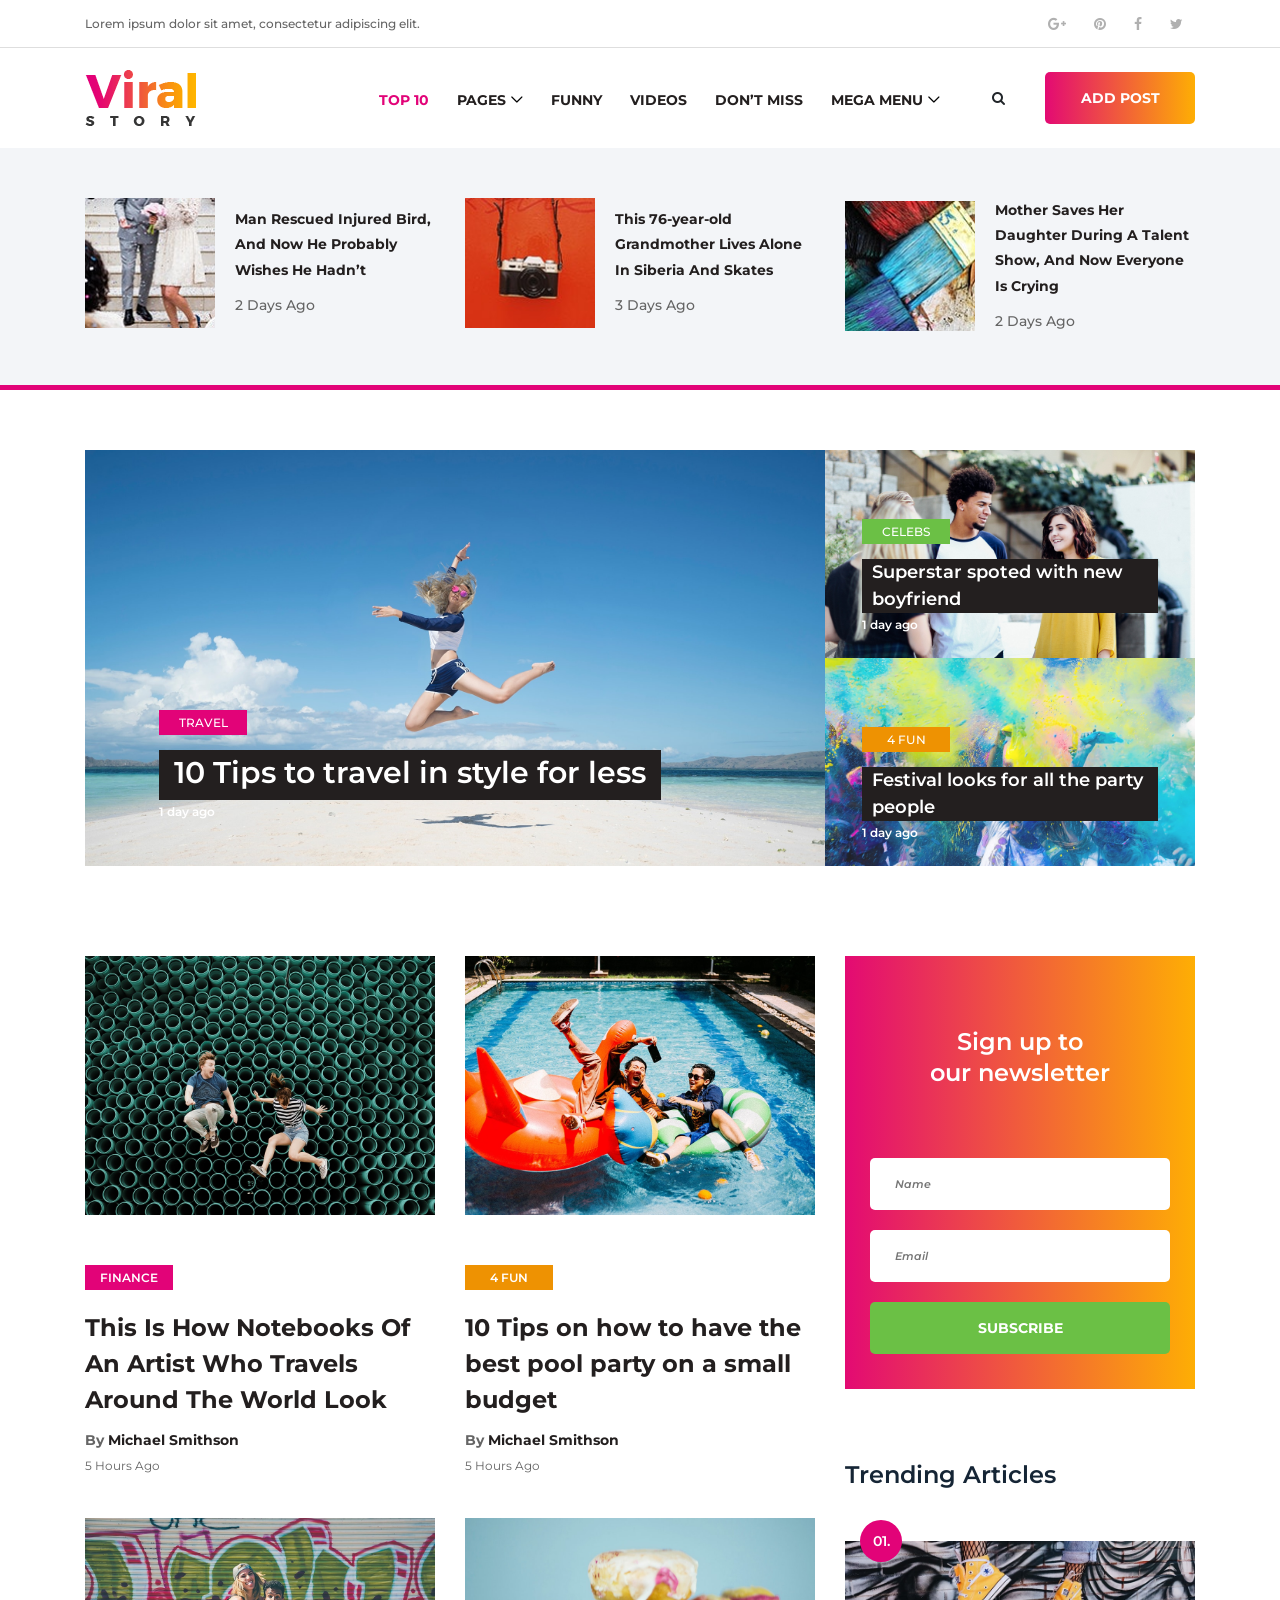
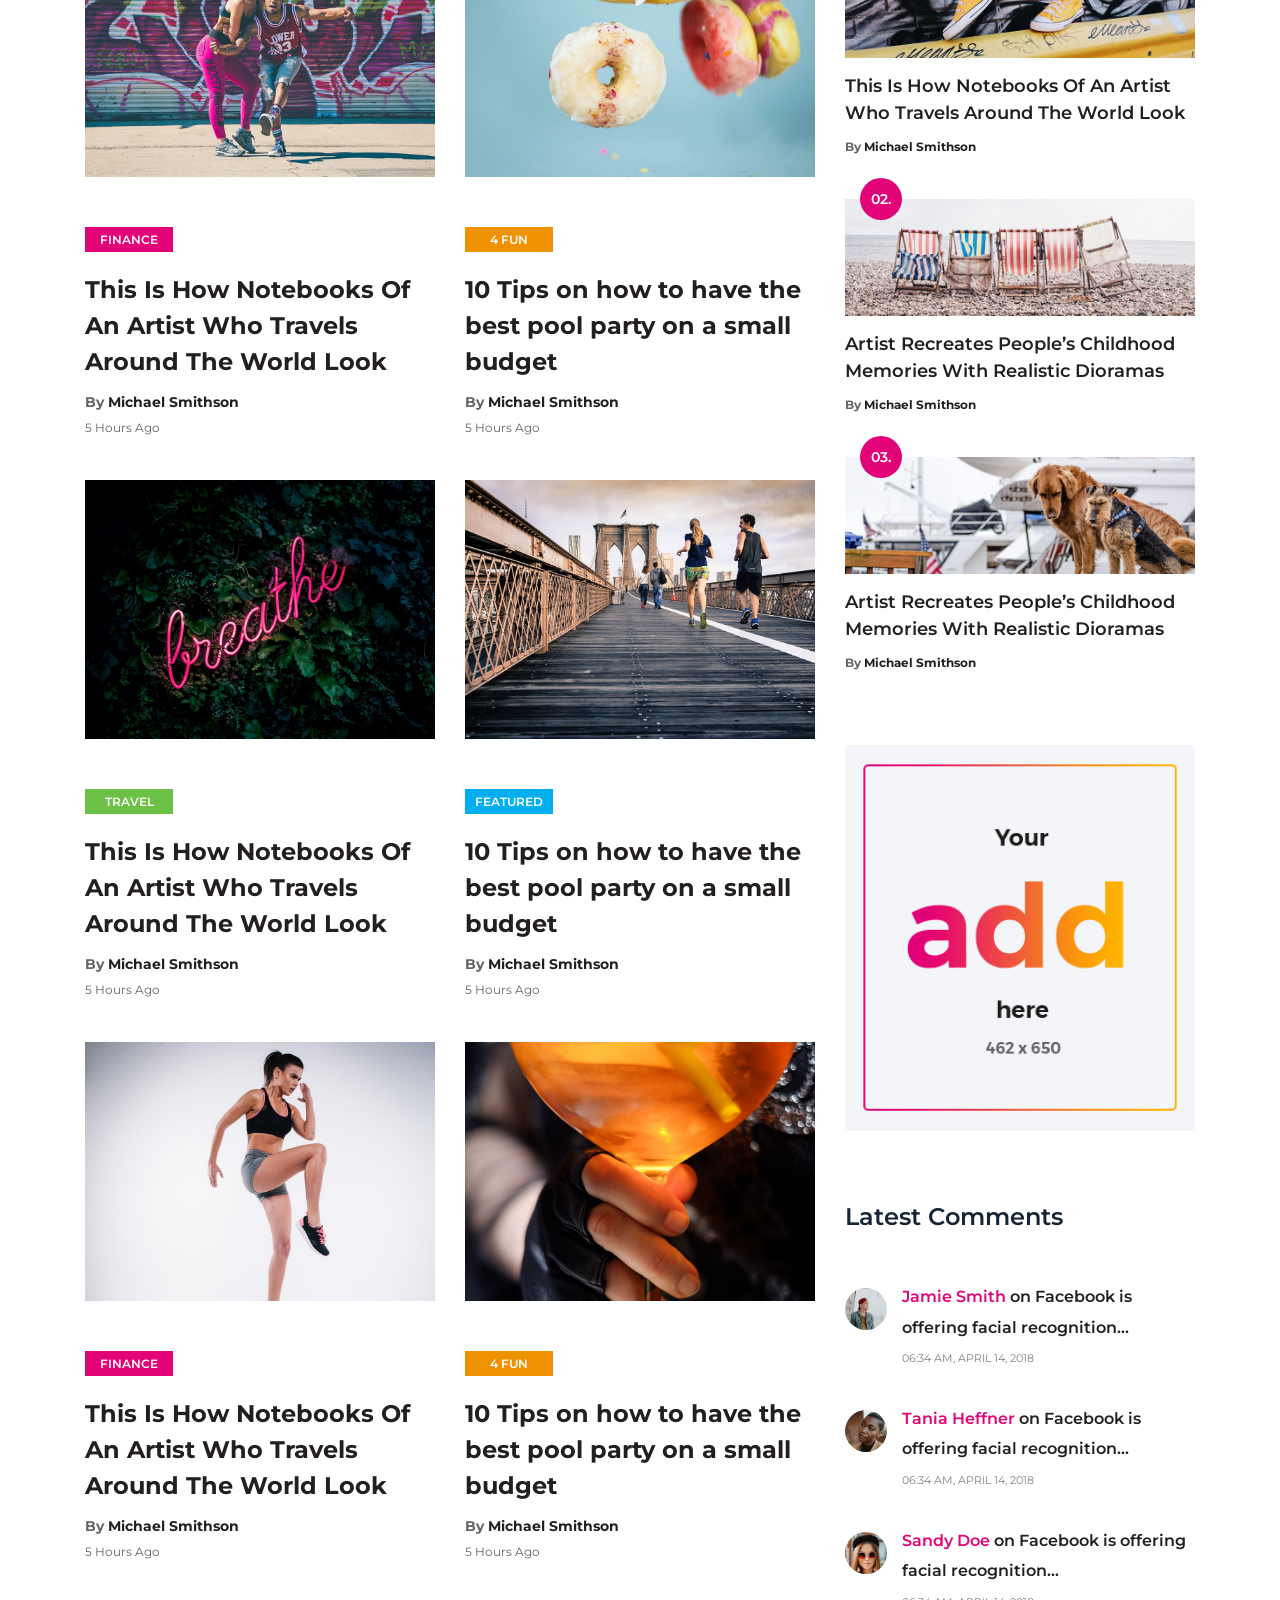
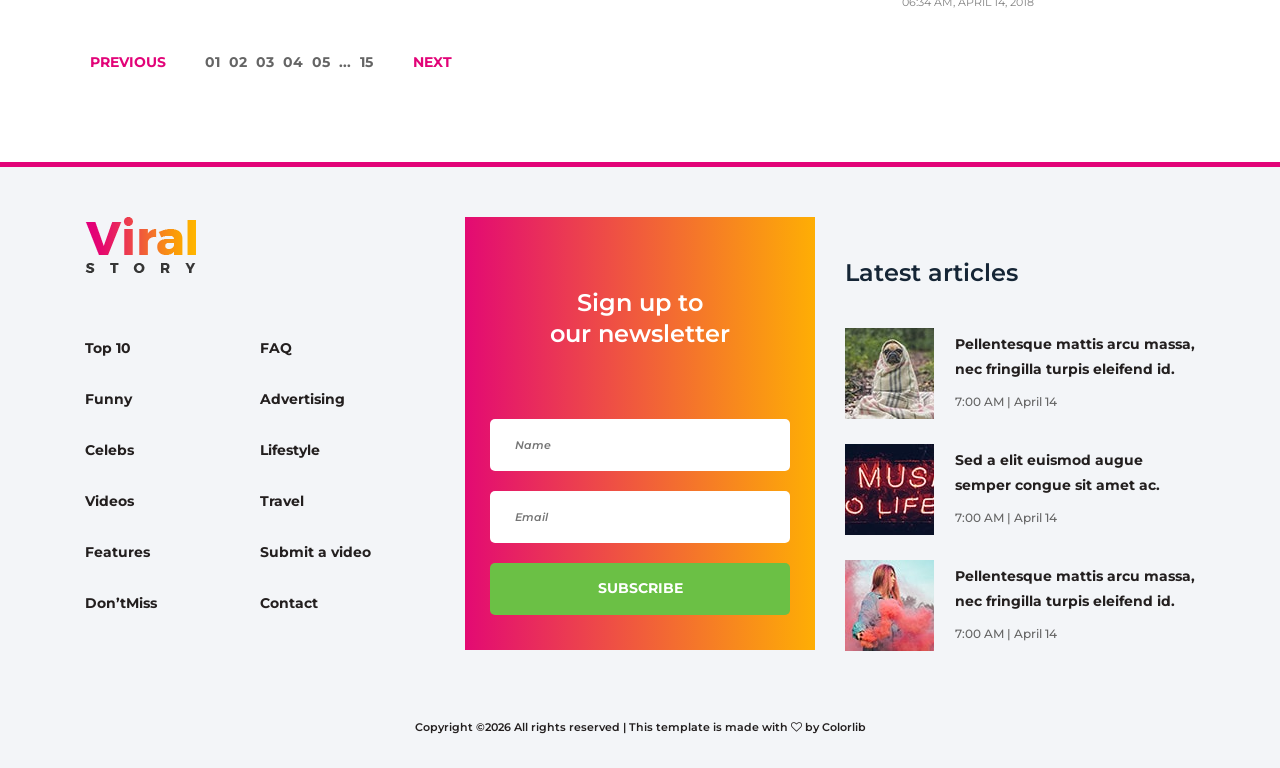
<file: MVCBlogProject/MVCBlogProject.MVCUI/Content/viral/index.html>
<!DOCTYPE html>
<html lang="en">

<head>
    <meta charset="UTF-8">
    <meta name="description" content="">
    <meta http-equiv="X-UA-Compatible" content="IE=edge">
    <meta name="viewport" content="width=device-width, initial-scale=1, shrink-to-fit=no">
    <!-- The above 4 meta tags *must* come first in the head; any other head content must come *after* these tags -->

    <!-- Title -->
    <title>Viral Story - Viral News Magazine Template</title>

    <!-- Favicon -->
    <link rel="icon" href="img/core-img/favicon.ico">

    <!-- Core Stylesheet -->
    <link rel="stylesheet" href="style.css">

</head>

<body>
    <!-- ##### Header Area Start ##### -->
    <header class="header-area">

        <!-- Top Header Area -->
        <div class="top-header-area">
            <div class="container">
                <div class="row">
                    <div class="col-12">
                        <div class="top-header-content d-flex align-items-center justify-content-between">
                            <!-- Breaking News Area -->
                            <div class="top-breaking-news-area">
                                <div id="breakingNewsTicker" class="ticker">
                                    <ul>
                                        <li><a href="#">Lorem ipsum dolor sit amet, consectetur adipiscing elit.</a></li>
                                        <li><a href="#">Welcome to Colorlib Family.</a></li>
                                        <li><a href="#">Nam eu metus sitsit amet, consec!</a></li>
                                    </ul>
                                </div>
                            </div>

                            <!-- Social Info Area-->
                            <div class="top-social-info-area">
                                <a href="#"><i class="fa fa-google-plus" aria-hidden="true"></i></a>
                                <a href="#"><i class="fa fa-pinterest" aria-hidden="true"></i></a>
                                <a href="#"><i class="fa fa-facebook" aria-hidden="true"></i></a>
                                <a href="#"><i class="fa fa-twitter" aria-hidden="true"></i></a>
                            </div>
                        </div>
                    </div>
                </div>
            </div>
        </div>

        <!-- Navbar Area -->
        <div class="viral-news-main-menu" id="stickyMenu">
            <div class="classy-nav-container breakpoint-off">
                <div class="container">
                    <!-- Menu -->
                    <nav class="classy-navbar justify-content-between" id="viralnewsNav">

                        <!-- Logo -->
                        <a class="nav-brand" href="index.html"><img src="img/core-img/logo.png" alt="Logo"></a>

                        <!-- Navbar Toggler -->
                        <div class="classy-navbar-toggler">
                            <span class="navbarToggler"><span></span><span></span><span></span></span>
                        </div>

                        <!-- Menu -->
                        <div class="classy-menu">

                            <!-- close btn -->
                            <div class="classycloseIcon">
                                <div class="cross-wrap"><span class="top"></span><span class="bottom"></span></div>
                            </div>

                            <!-- Nav Start -->
                            <div class="classynav">
                                <ul>
                                    <li class="active"><a href="catagory.html">Top 10</a></li>
                                    <li><a href="#">Pages</a>
                                        <ul class="dropdown">
                                            <li><a href="index.html">Home</a></li>
                                            <li><a href="catagory.html">Catagories</a></li>
                                            <li><a href="single-post.html">Single Article</a></li>
                                            <li><a href="quize-article.html">Quize Article</a></li>
                                            <li><a href="contact.html">Contact</a></li>
                                            <li><a href="#">Dropdown</a>
                                                <ul class="dropdown">
                                                    <li><a href="index.html">Home</a></li>
                                                    <li><a href="catagory.html">Catagories</a></li>
                                                    <li><a href="single-post.html">Single Article</a></li>
                                                    <li><a href="quize-article.html">Quize Article</a></li>
                                                    <li><a href="contact.html">Contact</a></li>
                                                </ul>
                                            </li>
                                        </ul>
                                    </li>
                                    <li><a href="index.html">Funny</a></li>
                                    <li><a href="index.html">Videos</a></li>
                                    <li><a href="index.html">Don’t Miss</a></li>
                                    <li><a href="#">Mega Menu</a>
                                        <div class="megamenu">
                                            <ul class="single-mega cn-col-4">
                                                <li><a href="index.html">Home</a></li>
                                                <li><a href="catagory.html">Catagories</a></li>
                                                <li><a href="single-post.html">Single Article</a></li>
                                                <li><a href="quize-article.html">Quize Article</a></li>
                                                <li><a href="contact.html">Contact</a></li>
                                            </ul>
                                            <ul class="single-mega cn-col-4">
                                                <li><a href="index.html">Home</a></li>
                                                <li><a href="catagory.html">Catagories</a></li>
                                                <li><a href="single-post.html">Single Article</a></li>
                                                <li><a href="quize-article.html">Quize Article</a></li>
                                                <li><a href="contact.html">Contact</a></li>
                                            </ul>
                                            <ul class="single-mega cn-col-4">
                                                <li><a href="index.html">Home</a></li>
                                                <li><a href="catagory.html">Catagories</a></li>
                                                <li><a href="single-post.html">Single Article</a></li>
                                                <li><a href="quize-article.html">Quize Article</a></li>
                                                <li><a href="contact.html">Contact</a></li>
                                            </ul>
                                            <ul class="single-mega cn-col-4">
                                                <li><a href="index.html">Home</a></li>
                                                <li><a href="catagory.html">Catagories</a></li>
                                                <li><a href="single-post.html">Single Article</a></li>
                                                <li><a href="quize-article.html">Quize Article</a></li>
                                                <li><a href="contact.html">Contact</a></li>
                                            </ul>
                                        </div>
                                    </li>
                                </ul>

                                <!-- Search Button -->
                                <div class="search-btn">
                                    <i id="searchbtn" class="fa fa-search" aria-hidden="true"></i>
                                </div>

                                <!-- Search Form -->
                                <div class="viral-search-form">
                                    <form id="search" action="#" method="get">
                                        <input type="text" name="search-terms" placeholder="Enter your keywords ...">
                                        <button type="submit"><i class="fa fa-search" aria-hidden="true"></i></button>
                                    </form>
                                </div>

                                <!-- Video Post Button -->
                                <div class="add-post-button">
                                    <a href="#" class="btn add-post-btn">Add Post</a>
                                </div>

                            </div>
                            <!-- Nav End -->
                        </div>
                    </nav>
                </div>
            </div>
        </div>
    </header>
    <!-- ##### Header Area End ##### -->

    <!-- ##### Hero Area Start ##### -->
    <div class="hero-area">
        <div class="container">
            <div class="row">
                <div class="col-12">
                    <div class="hero-slides owl-carousel">
                        <!-- Single Blog Post -->
                        <div class="single-blog-post d-flex align-items-center mb-50">
                            <div class="post-thumb">
                                <a href="#"><img src="img/bg-img/1.jpg" alt=""></a>
                            </div>
                            <div class="post-data">
                                <a href="#" class="post-title">
                                    <h6>Man Rescued Injured Bird, And Now He Probably Wishes He Hadn’t</h6>
                                </a>
                                <div class="post-meta">
                                    <p class="post-date"><a href="#">2 Days Ago</a></p>
                                </div>
                            </div>
                        </div>

                        <!-- Single Blog Post -->
                        <div class="single-blog-post d-flex align-items-center mb-50">
                            <div class="post-thumb">
                                <a href="#"><img src="img/bg-img/2.jpg" alt=""></a>
                            </div>
                            <div class="post-data">
                                <a href="#" class="post-title">
                                    <h6>This 76-year-old Grandmother Lives Alone In Siberia And Skates</h6>
                                </a>
                                <div class="post-meta">
                                    <p class="post-date"><a href="#">3 Days Ago</a></p>
                                </div>
                            </div>
                        </div>

                        <!-- Single Blog Post -->
                        <div class="single-blog-post d-flex align-items-center mb-50">
                            <div class="post-thumb">
                                <a href="#"><img src="img/bg-img/3.jpg" alt=""></a>
                            </div>
                            <div class="post-data">
                                <a href="#" class="post-title">
                                    <h6>Mother Saves Her Daughter During A Talent Show, And Now Everyone Is Crying</h6>
                                </a>
                                <div class="post-meta">
                                    <p class="post-date"><a href="#">2 Days Ago</a></p>
                                </div>
                            </div>
                        </div>
                    </div>
                </div>

            </div>
        </div>
    </div>
    <!-- ##### Hero Area End ##### -->

    <!-- ##### Welcome Slide Area Start ##### -->
    <div class="welcome-slide-area">
        <div class="container">
            <div class="row">
                <div class="col-12">
                    <div class="welcome-slides owl-carousel">

                        <!-- Single Welcome Slide -->
                        <div class="single-welcome-slide">
                            <div class="row no-gutters">
                                <div class="col-12 col-lg-8">
                                    <!-- Welcome Post -->
                                    <div class="welcome-post">
                                        <img src="img/bg-img/bg1.jpg" alt="">
                                        <div class="post-content" data-animation="fadeInUp" data-duration="500ms">
                                            <a href="#" class="tag">Travel</a>
                                            <a href="#" class="post-title">10 Tips to travel in style for less</a>
                                            <p>1 day ago</p>
                                        </div>
                                    </div>
                                </div>

                                <div class="col-12 col-lg-4">
                                    <div class="welcome-posts--">
                                        <!-- Welcome Post -->
                                        <div class="welcome-post style-2">
                                            <img src="img/bg-img/bg2.jpg" alt="">
                                            <div class="post-content" data-animation="fadeInUp" data-delay="500ms" data-duration="500ms">
                                                <a href="#" class="tag tag-2">Celebs</a>
                                                <a href="#" class="post-title">Superstar spoted with new boyfriend</a>
                                                <p>1 day ago</p>
                                            </div>
                                        </div>

                                        <!-- Welcome Post -->
                                        <div class="welcome-post style-2">
                                            <img src="img/bg-img/bg3.jpg" alt="">
                                            <div class="post-content" data-animation="fadeInUp" data-delay="750ms" data-duration="500ms">
                                                <a href="#" class="tag tag-3">4 Fun</a>
                                                <a href="#" class="post-title">Festival looks for all the party people</a>
                                                <p>1 day ago</p>
                                            </div>
                                        </div>
                                    </div>
                                </div>
                            </div>
                        </div>


                        <!-- Single Welcome Slide -->
                        <div class="single-welcome-slide">
                            <div class="row no-gutters">
                                <div class="col-12 col-lg-8">
                                    <!-- Welcome Post -->
                                    <div class="welcome-post">
                                        <img src="img/bg-img/bg1.jpg" alt="">
                                        <div class="post-content" data-animation="fadeInUp" data-duration="500ms">
                                            <a href="#" class="tag">Travel</a>
                                            <a href="#" class="post-title">10 Tips to travel in style for less</a>
                                            <p>1 day ago</p>
                                        </div>
                                    </div>
                                </div>

                                <div class="col-12 col-lg-4">
                                    <div class="welcome-posts--">
                                        <!-- Welcome Post -->
                                        <div class="welcome-post style-2">
                                            <img src="img/bg-img/bg2.jpg" alt="">
                                            <div class="post-content" data-animation="fadeInUp" data-delay="500ms" data-duration="500ms">
                                                <a href="#" class="tag tag-2">Celebs</a>
                                                <a href="#" class="post-title">Superstar spoted with new boyfriend</a>
                                                <p>1 day ago</p>
                                            </div>
                                        </div>

                                        <!-- Welcome Post -->
                                        <div class="welcome-post style-2">
                                            <img src="img/bg-img/bg3.jpg" alt="">
                                            <div class="post-content" data-animation="fadeInUp" data-delay="750ms" data-duration="500ms">
                                                <a href="#" class="tag tag-3">4 Fun</a>
                                                <a href="#" class="post-title">Festival looks for all the party people</a>
                                                <p>1 day ago</p>
                                            </div>
                                        </div>
                                    </div>
                                </div>
                            </div>
                        </div>

                    </div>
                </div>
            </div>
        </div>
    </div>
    <!-- ##### Welcome Slide Area End ##### -->

    <!-- ##### Blog Post Area Start ##### -->
    <div class="viral-story-blog-post section-padding-0-50">
        <div class="container">
            <div class="row">
                <!-- Blog Posts Area -->
                <div class="col-12 col-lg-8">
                    <div class="row">

                        <!-- Single Blog Post -->
                        <div class="col-12 col-lg-6">
                            <div class="single-blog-post style-3">
                                <!-- Post Thumb -->
                                <div class="post-thumb">
                                    <a href="#"><img src="img/bg-img/7.jpg" alt=""></a>
                                </div>
                                <!-- Post Data -->
                                <div class="post-data">
                                    <a href="#" class="post-catagory">Finance</a>
                                    <a href="#" class="post-title">
                                        <h6>This Is How Notebooks Of An Artist Who Travels Around The World Look</h6>
                                    </a>
                                    <div class="post-meta">
                                        <p class="post-author">By <a href="#">Michael Smithson</a></p>
                                        <p class="post-date">5 Hours Ago</p>
                                    </div>
                                </div>
                            </div>
                        </div>

                        <!-- Single Blog Post -->
                        <div class="col-12 col-lg-6">
                            <div class="single-blog-post style-3">
                                <!-- Post Thumb -->
                                <div class="post-thumb">
                                    <a href="#"><img src="img/bg-img/8.jpg" alt=""></a>
                                </div>
                                <!-- Post Data -->
                                <div class="post-data">
                                    <a href="#" class="post-catagory cat-3">4 Fun</a>
                                    <a href="#" class="post-title">
                                        <h6>10 Tips on how to have the best pool party on a small budget</h6>
                                    </a>
                                    <div class="post-meta">
                                        <p class="post-author">By <a href="#">Michael Smithson</a></p>
                                        <p class="post-date">5 Hours Ago</p>
                                    </div>
                                </div>
                            </div>
                        </div>

                        <!-- Single Blog Post -->
                        <div class="col-12 col-lg-6">
                            <div class="single-blog-post style-3">
                                <!-- Post Thumb -->
                                <div class="post-thumb">
                                    <a href="#"><img src="img/bg-img/9.jpg" alt=""></a>
                                </div>
                                <!-- Post Data -->
                                <div class="post-data">
                                    <a href="#" class="post-catagory">Finance</a>
                                    <a href="#" class="post-title">
                                        <h6>This Is How Notebooks Of An Artist Who Travels Around The World Look</h6>
                                    </a>
                                    <div class="post-meta">
                                        <p class="post-author">By <a href="#">Michael Smithson</a></p>
                                        <p class="post-date">5 Hours Ago</p>
                                    </div>
                                </div>
                            </div>
                        </div>

                        <!-- Single Blog Post -->
                        <div class="col-12 col-lg-6">
                            <div class="single-blog-post style-3">
                                <!-- Post Thumb -->
                                <div class="post-thumb">
                                    <a href="#"><img src="img/bg-img/10.jpg" alt=""></a>
                                </div>
                                <!-- Post Data -->
                                <div class="post-data">
                                    <a href="#" class="post-catagory cat-3">4 Fun</a>
                                    <a href="#" class="post-title">
                                        <h6>10 Tips on how to have the best pool party on a small budget</h6>
                                    </a>
                                    <div class="post-meta">
                                        <p class="post-author">By <a href="#">Michael Smithson</a></p>
                                        <p class="post-date">5 Hours Ago</p>
                                    </div>
                                </div>
                            </div>
                        </div>

                        <!-- Single Blog Post -->
                        <div class="col-12 col-lg-6">
                            <div class="single-blog-post style-3">
                                <!-- Post Thumb -->
                                <div class="post-thumb">
                                    <a href="#"><img src="img/bg-img/11.jpg" alt=""></a>
                                </div>
                                <!-- Post Data -->
                                <div class="post-data">
                                    <a href="#" class="post-catagory cat-2">Travel</a>
                                    <a href="#" class="post-title">
                                        <h6>This Is How Notebooks Of An Artist Who Travels Around The World Look</h6>
                                    </a>
                                    <div class="post-meta">
                                        <p class="post-author">By <a href="#">Michael Smithson</a></p>
                                        <p class="post-date">5 Hours Ago</p>
                                    </div>
                                </div>
                            </div>
                        </div>

                        <!-- Single Blog Post -->
                        <div class="col-12 col-lg-6">
                            <div class="single-blog-post style-3">
                                <!-- Post Thumb -->
                                <div class="post-thumb">
                                    <a href="#"><img src="img/bg-img/12.jpg" alt=""></a>
                                </div>
                                <!-- Post Data -->
                                <div class="post-data">
                                    <a href="#" class="post-catagory cat-4">featured</a>
                                    <a href="#" class="post-title">
                                        <h6>10 Tips on how to have the best pool party on a small budget</h6>
                                    </a>
                                    <div class="post-meta">
                                        <p class="post-author">By <a href="#">Michael Smithson</a></p>
                                        <p class="post-date">5 Hours Ago</p>
                                    </div>
                                </div>
                            </div>
                        </div>

                        <!-- Single Blog Post -->
                        <div class="col-12 col-lg-6">
                            <div class="single-blog-post style-3">
                                <!-- Post Thumb -->
                                <div class="post-thumb">
                                    <a href="#"><img src="img/bg-img/13.jpg" alt=""></a>
                                </div>
                                <!-- Post Data -->
                                <div class="post-data">
                                    <a href="#" class="post-catagory">Finance</a>
                                    <a href="#" class="post-title">
                                        <h6>This Is How Notebooks Of An Artist Who Travels Around The World Look</h6>
                                    </a>
                                    <div class="post-meta">
                                        <p class="post-author">By <a href="#">Michael Smithson</a></p>
                                        <p class="post-date">5 Hours Ago</p>
                                    </div>
                                </div>
                            </div>
                        </div>

                        <!-- Single Blog Post -->
                        <div class="col-12 col-lg-6">
                            <div class="single-blog-post style-3">
                                <!-- Post Thumb -->
                                <div class="post-thumb">
                                    <a href="#"><img src="img/bg-img/14.jpg" alt=""></a>
                                </div>
                                <!-- Post Data -->
                                <div class="post-data">
                                    <a href="#" class="post-catagory cat-3">4 Fun</a>
                                    <a href="#" class="post-title">
                                        <h6>10 Tips on how to have the best pool party on a small budget</h6>
                                    </a>
                                    <div class="post-meta">
                                        <p class="post-author">By <a href="#">Michael Smithson</a></p>
                                        <p class="post-date">5 Hours Ago</p>
                                    </div>
                                </div>
                            </div>
                        </div>

                    </div>

                    <div class="row">
                        <div class="col-12">
                            <div class="viral-news-pagination">
                                <nav aria-label="Page navigation example">
                                    <ul class="pagination">
                                        <li class="page-item"><a class="page-link" href="#">Previous</a></li>
                                        <li class="page-item"><a class="page-link" href="#">01</a></li>
                                        <li class="page-item"><a class="page-link" href="#">02</a></li>
                                        <li class="page-item"><a class="page-link" href="#">03</a></li>
                                        <li class="page-item"><a class="page-link" href="#">04</a></li>
                                        <li class="page-item"><a class="page-link" href="#">05</a></li>
                                        <li class="page-item"><a class="page-link" href="#">...</a></li>
                                        <li class="page-item"><a class="page-link" href="#">15</a></li>
                                        <li class="page-item"><a class="page-link" href="#">Next</a></li>
                                    </ul>
                                </nav>
                            </div>
                        </div>
                    </div>
                </div>

                <!-- Sidebar Area -->
                <div class="col-12 col-lg-4">
                    <div class="sidebar-area">

                        <!-- Newsletter Widget -->
                        <div class="newsletter-widget mb-70">
                            <h4>Sign up to <br>our newsletter</h4>
                            <form action="#" method="post">
                                <input type="text" name="text" placeholder="Name">
                                <input type="email" name="email" placeholder="Email">
                                <button type="submit" class="btn w-100">Subscribe</button>
                            </form>
                        </div>

                        <!-- Trending Articles Widget -->
                        <div class="treading-articles-widget mb-70">
                            <h4>Trending Articles</h4>

                            <!-- Single Trending Articles -->
                            <div class="single-blog-post style-4">
                                <!-- Post Thumb -->
                                <div class="post-thumb">
                                    <a href="#"><img src="img/bg-img/15.jpg" alt=""></a>
                                    <span class="serial-number">01.</span>
                                </div>
                                <!-- Post Data -->
                                <div class="post-data">
                                    <a href="#" class="post-title">
                                        <h6>This Is How Notebooks Of An Artist Who Travels Around The World Look</h6>
                                    </a>
                                    <div class="post-meta">
                                        <p class="post-author">By <a href="#">Michael Smithson</a></p>
                                    </div>
                                </div>
                            </div>

                            <!-- Single Trending Articles -->
                            <div class="single-blog-post style-4">
                                <!-- Post Thumb -->
                                <div class="post-thumb">
                                    <a href="#"><img src="img/bg-img/16.jpg" alt=""></a>
                                    <span class="serial-number">02.</span>
                                </div>
                                <!-- Post Data -->
                                <div class="post-data">
                                    <a href="#" class="post-title">
                                        <h6>Artist Recreates People’s Childhood Memories With Realistic Dioramas</h6>
                                    </a>
                                    <div class="post-meta">
                                        <p class="post-author">By <a href="#">Michael Smithson</a></p>
                                    </div>
                                </div>
                            </div>

                            <!-- Single Trending Articles -->
                            <div class="single-blog-post style-4">
                                <!-- Post Thumb -->
                                <div class="post-thumb">
                                    <a href="#"><img src="img/bg-img/17.jpg" alt=""></a>
                                    <span class="serial-number">03.</span>
                                </div>
                                <!-- Post Data -->
                                <div class="post-data">
                                    <a href="#" class="post-title">
                                        <h6>Artist Recreates People’s Childhood Memories With Realistic Dioramas</h6>
                                    </a>
                                    <div class="post-meta">
                                        <p class="post-author">By <a href="#">Michael Smithson</a></p>
                                    </div>
                                </div>
                            </div>

                        </div>

                        <!-- Add Widget -->
                        <div class="add-widget mb-70">
                            <a href="#"><img src="img/bg-img/add.png" alt=""></a>
                        </div>

                        <!-- Latest Comments -->
                        <div class="latest-comments-widget">
                            <h4>Latest Comments</h4>

                            <!-- Single Comment Widget -->
                            <div class="single-comments d-flex">
                                <div class="comments-thumbnail">
                                    <img src="img/bg-img/t1.jpg" alt="">
                                </div>
                                <div class="comments-text">
                                    <a href="#"><span>Jamie Smith</span> on Facebook is offering facial recognition...</a>
                                    <p>06:34 am, April 14, 2018</p>
                                </div>
                            </div>

                            <!-- Single Comment Widget -->
                            <div class="single-comments d-flex">
                                <div class="comments-thumbnail">
                                    <img src="img/bg-img/t2.jpg" alt="">
                                </div>
                                <div class="comments-text">
                                    <a href="#"><span>Tania Heffner</span> on Facebook is offering facial recognition...</a>
                                    <p>06:34 am, April 14, 2018</p>
                                </div>
                            </div>

                            <!-- Single Comment Widget -->
                            <div class="single-comments d-flex">
                                <div class="comments-thumbnail">
                                    <img src="img/bg-img/t3.jpg" alt="">
                                </div>
                                <div class="comments-text">
                                    <a href="#"><span>Sandy Doe</span> on Facebook is offering facial recognition...</a>
                                    <p>06:34 am, April 14, 2018</p>
                                </div>
                            </div>
                        </div>

                    </div>
                </div>
            </div>
        </div>
    </div>
    <!-- ##### Blog Post Area End ##### -->

    <!-- ##### Footer Area Start ##### -->
    <footer class="footer-area">

        <!-- Main Footer Area -->
        <div class="main-footer-area">
            <div class="container">
                <div class="row">

                    <!-- Footer Widget Area -->
                    <div class="col-12 col-md-6 col-lg-4">
                        <div class="footer-widget-area">
                            <!-- Footer Logo -->
                            <div class="footer-logo">
                                <a href="index.html"><img src="img/core-img/logo.png" alt=""></a>
                            </div>
                            <!-- Footer Nav -->
                            <div class="footer-nav">
                                <ul>
                                    <li class="active"><a href="#">Top 10</a></li>
                                    <li><a href="#">FAQ</a></li>
                                    <li><a href="#">Funny</a></li>
                                    <li><a href="#">Advertising</a></li>
                                    <li><a href="#">Celebs</a></li>
                                    <li><a href="#">Lifestyle</a></li>
                                    <li><a href="#">Videos</a></li>
                                    <li><a href="#">Travel</a></li>
                                    <li><a href="#">Features</a></li>
                                    <li><a href="#">Submit a video</a></li>
                                    <li><a href="#">Don’tMiss</a></li>
                                    <li><a href="#">Contact</a></li>
                                </ul>
                            </div>
                        </div>
                    </div>

                    <div class="col-12 col-md-6 col-lg-4">
                        <!-- Newsletter Widget -->
                        <div class="newsletter-widget">
                            <h4>Sign up to <br>our newsletter</h4>
                            <form action="#" method="post">
                                <input type="text" name="text" placeholder="Name">
                                <input type="email" name="email" placeholder="Email">
                                <button type="submit" class="btn w-100">Subscribe</button>
                            </form>
                        </div>
                    </div>

                    <!-- Footer Widget Area -->
                    <div class="col-12 col-md-6 col-lg-4">
                        <div class="footer-widget-area">
                            <!-- Widget Title -->
                            <h4 class="widget-title">Latest articles</h4>

                            <!-- Single Latest Post -->
                            <div class="single-blog-post style-2 d-flex align-items-center">
                                <div class="post-thumb">
                                    <a href="#"><img src="img/bg-img/4.jpg" alt=""></a>
                                </div>
                                <div class="post-data">
                                    <a href="#" class="post-title">
                                        <h6>Pellentesque mattis arcu massa, nec fringilla turpis eleifend id.</h6>
                                    </a>
                                    <div class="post-meta">
                                        <p class="post-date"><a href="#">7:00 AM | April 14</a></p>
                                    </div>
                                </div>
                            </div>

                            <!-- Single Latest Post -->
                            <div class="single-blog-post style-2 d-flex align-items-center">
                                <div class="post-thumb">
                                    <a href="#"><img src="img/bg-img/5.jpg" alt=""></a>
                                </div>
                                <div class="post-data">
                                    <a href="#" class="post-title">
                                        <h6>Sed a elit euismod augue semper congue sit amet ac.</h6>
                                    </a>
                                    <div class="post-meta">
                                        <p class="post-date"><a href="#">7:00 AM | April 14</a></p>
                                    </div>
                                </div>
                            </div>

                            <!-- Single Latest Post -->
                            <div class="single-blog-post style-2 d-flex align-items-center">
                                <div class="post-thumb">
                                    <a href="#"><img src="img/bg-img/6.jpg" alt=""></a>
                                </div>
                                <div class="post-data">
                                    <a href="#" class="post-title">
                                        <h6>Pellentesque mattis arcu massa, nec fringilla turpis eleifend id.</h6>
                                    </a>
                                    <div class="post-meta">
                                        <p class="post-date"><a href="#">7:00 AM | April 14</a></p>
                                    </div>
                                </div>
                            </div>

                        </div>
                    </div>
                </div>
            </div>
        </div>

        <!-- Bottom Footer Area -->
        <div class="bottom-footer-area">
            <div class="container h-100">
                <div class="row h-100 align-items-center">
                    <div class="col-12">
                        <!-- Copywrite -->
                        <p><a href="#"><!-- Link back to Colorlib can't be removed. Template is licensed under CC BY 3.0. -->
Copyright &copy;<script>document.write(new Date().getFullYear());</script> All rights reserved | This template is made with <i class="fa fa-heart-o" aria-hidden="true"></i> by <a href="https://colorlib.com" target="_blank">Colorlib</a>
<!-- Link back to Colorlib can't be removed. Template is licensed under CC BY 3.0. --></p>
                    </div>
                </div>
            </div>
        </div>
    </footer>
    <!-- ##### Footer Area Start ##### -->

    <!-- ##### All Javascript Files ##### -->
    <!-- jQuery-2.2.4 js -->
    <script src="js/jquery/jquery-2.2.4.min.js"></script>
    <!-- Popper js -->
    <script src="js/bootstrap/popper.min.js"></script>
    <!-- Bootstrap js -->
    <script src="js/bootstrap/bootstrap.min.js"></script>
    <!-- All Plugins js -->
    <script src="js/plugins/plugins.js"></script>
    <!-- Active js -->
    <script src="js/active.js"></script>
</body>

</html>
</file>
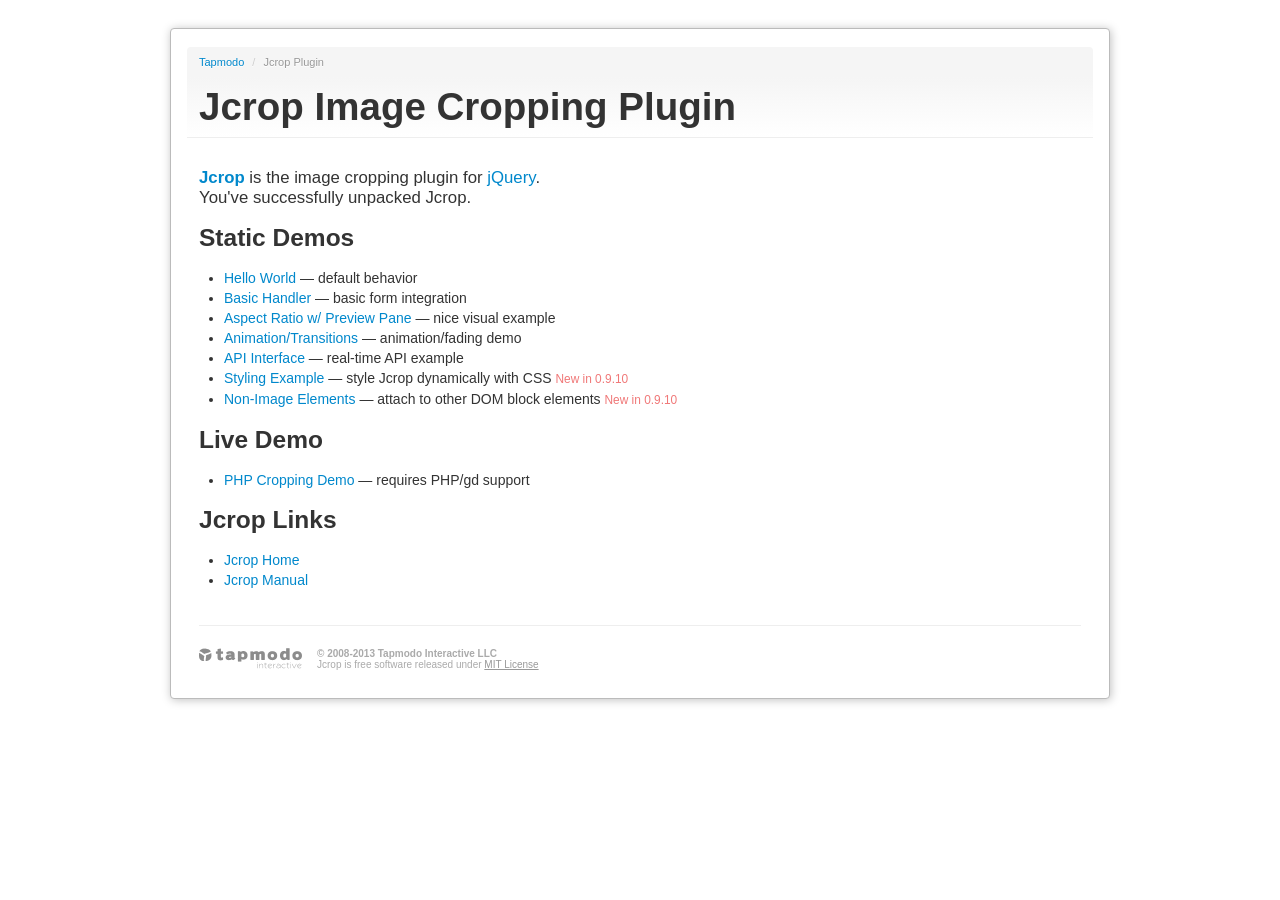
<file: MVCBlogProject/MVCBlogProject.MVCUI/Content/AdminTheme/assets/jcrop/index.html>
<!DOCTYPE html>
<html lang="en">
<head>
  <title>Jcrop: the jQuery Image Cropping Plugin</title>
  <link rel="stylesheet" href="demos/demo_files/main.css" type="text/css" />
  <link rel="stylesheet" href="demos/demo_files/demos.css" type="text/css" />
  <script src="js/jquery.min.js"></script>
  <meta http-equiv="Content-type" content="text/html;charset=UTF-8" />
</head>
<body>

<div class="container">
<div class="row">
<div class="span12">
<div class="jc-demo-box">

<div class="page-header">
<ul class="breadcrumb first">
  <li><a href="http://tapmodo.com/">Tapmodo</a> <span class="divider">/</span></li>
  <li class="active">Jcrop Plugin</li>
</ul>
<h1>Jcrop Image Cropping Plugin</h1>
</div>


<big>
	<a href="http://deepliquid.com/content/Jcrop.html"><b>Jcrop</b></a>
	is the image cropping plugin for
	<a href="http://jquery.com/">jQuery</a>.<br />
	You've successfully unpacked Jcrop.
</big>

<h3>Static Demos</h3>

<ul>
	<li><a href="demos/tutorial1.html">Hello World</a>
		&mdash; default behavior</li>
	<li><a href="demos/tutorial2.html">Basic Handler</a>
		&mdash; basic form integration</li>
	<li><a href="demos/tutorial3.html">Aspect Ratio w/ Preview Pane</a>
		&mdash; nice visual example</li>
	<li><a href="demos/tutorial4.html">Animation/Transitions</a>
		&mdash; animation/fading demo</li>
	<li><a href="demos/tutorial5.html">API Interface</a>
		&mdash; real-time API example</li>
	<li><a href="demos/styling.html">Styling Example</a>
		&mdash; style Jcrop dynamically with CSS
    <small>New in 0.9.10</small>
    </li>
  <li><a href="demos/non-image.html">Non-Image Elements</a>
    &mdash; attach to other DOM block elements
    <small>New in 0.9.10</small>
    </li>
</ul>

<h3>Live Demo</h3>

<ul>
	<li><a href="demos/crop.php">PHP Cropping Demo</a>
		&mdash; requires PHP/gd support</li>
</ul>

<h3>Jcrop Links</h3>

<ul>
	<li><a href="http://deepliquid.com/content/Jcrop.html">Jcrop Home</a></li>
	<li><a href="http://deepliquid.com/content/Jcrop_Manual.html">Jcrop Manual</a></li>
</ul>

<div class="tapmodo-footer">
  <a href="http://tapmodo.com" class="tapmodo-logo segment">tapmodo.com</a>
  <div class="segment"><b>&copy; 2008-2013 Tapmodo Interactive LLC</b><br />
    Jcrop is free software released under <a href="MIT-LICENSE.txt">MIT License</a>
  </div>
</div>
<div class="clearfix"></div>

</div>
</div>
</div>
</div>

</body>
</html>
</file>
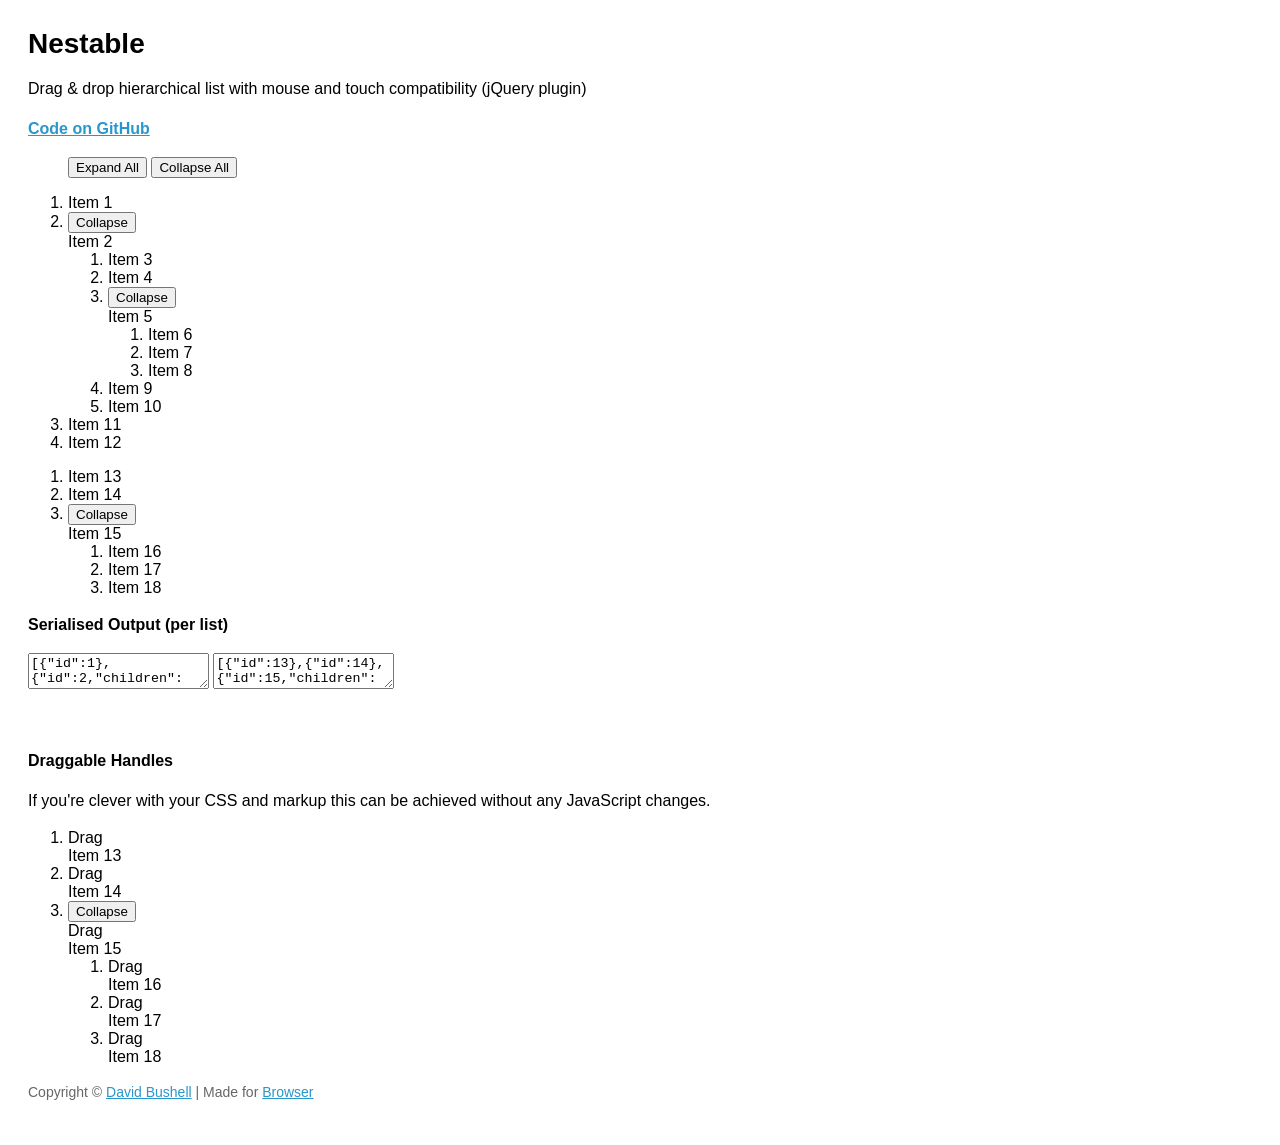
<file: MVCBlogProject/MVCBlogProject.MVCUI/Content/AdminTheme/assets/nestable/index.html>
<!DOCTYPE html>
<!--[if lt IE 7]> <html lang="en" class="lt-ie9 lt-ie8 lt-ie7"> <![endif]-->
<!--[if IE 7]>    <html lang="en" class="lt-ie9 lt-ie8"> <![endif]-->
<!--[if IE 8]>    <html lang="en" class="lt-ie9"> <![endif]-->
<!--[if IE 9]>    <html lang="en" class="ie9"> <![endif]-->
<!--[if gt IE 9]><!--> <html lang="en"> <!--<![endif]-->
<head>
    <meta charset="utf-8">
    <meta name="viewport" content="width=device-width, initial-scale=1, minimum-scale=1">
    <title>Nestable</title>
    <style type="text/css">

.cf:after { visibility: hidden; display: block; font-size: 0; content: " "; clear: both; height: 0; }
* html .cf { zoom: 1; }
*:first-child+html .cf { zoom: 1; }

html { margin: 0; padding: 0; }
body { font-size: 100%; margin: 0; padding: 1.75em; font-family: 'Helvetica Neue', Arial, sans-serif; }

h1 { font-size: 1.75em; margin: 0 0 0.6em 0; }

a { color: #2996cc; }
a:hover { text-decoration: none; }

p { line-height: 1.5em; }
.small { color: #666; font-size: 0.875em; }
.large { font-size: 1.25em; }



    </style>
</head>
<body>

    <h1>Nestable</h1>

    <p>Drag &amp; drop hierarchical list with mouse and touch compatibility (jQuery plugin)</p>

    <p><strong><a href="https://github.com/dbushell/Nestable">Code on GitHub</a></strong></p>

    <menu id="nestable-menu">
        <button type="button" data-action="expand-all">Expand All</button>
        <button type="button" data-action="collapse-all">Collapse All</button>
    </menu>

    <div class="cf nestable-lists">

        <div class="dd" id="nestable">
            <ol class="dd-list">
                <li class="dd-item" data-id="1">
                    <div class="dd-handle">Item 1</div>
                </li>
                <li class="dd-item" data-id="2">
                    <div class="dd-handle">Item 2</div>
                    <ol class="dd-list">
                        <li class="dd-item" data-id="3"><div class="dd-handle">Item 3</div></li>
                        <li class="dd-item" data-id="4"><div class="dd-handle">Item 4</div></li>
                        <li class="dd-item" data-id="5">
                            <div class="dd-handle">Item 5</div>
                            <ol class="dd-list">
                                <li class="dd-item" data-id="6"><div class="dd-handle">Item 6</div></li>
                                <li class="dd-item" data-id="7"><div class="dd-handle">Item 7</div></li>
                                <li class="dd-item" data-id="8"><div class="dd-handle">Item 8</div></li>
                            </ol>
                        </li>
                        <li class="dd-item" data-id="9"><div class="dd-handle">Item 9</div></li>
                        <li class="dd-item" data-id="10"><div class="dd-handle">Item 10</div></li>
                    </ol>
                </li>
                <li class="dd-item" data-id="11">
                    <div class="dd-handle">Item 11</div>
                </li>
                <li class="dd-item" data-id="12">
                    <div class="dd-handle">Item 12</div>
                </li>
            </ol>
        </div>

        <div class="dd" id="nestable2">
            <ol class="dd-list">
                <li class="dd-item" data-id="13">
                    <div class="dd-handle">Item 13</div>
                </li>
                <li class="dd-item" data-id="14">
                    <div class="dd-handle">Item 14</div>
                </li>
                <li class="dd-item" data-id="15">
                    <div class="dd-handle">Item 15</div>
                    <ol class="dd-list">
                        <li class="dd-item" data-id="16"><div class="dd-handle">Item 16</div></li>
                        <li class="dd-item" data-id="17"><div class="dd-handle">Item 17</div></li>
                        <li class="dd-item" data-id="18"><div class="dd-handle">Item 18</div></li>
                    </ol>
                </li>
            </ol>
        </div>

    </div>

    <p><strong>Serialised Output (per list)</strong></p>

    <textarea id="nestable-output"></textarea>
    <textarea id="nestable2-output"></textarea>

    <p>&nbsp;</p>

    <div class="cf nestable-lists">

    <p><strong>Draggable Handles</strong></p>

    <p>If you're clever with your CSS and markup this can be achieved without any JavaScript changes.</p>

        <div class="dd" id="nestable3">
            <ol class="dd-list">
                <li class="dd-item dd3-item" data-id="13">
                    <div class="dd-handle dd3-handle">Drag</div><div class="dd3-content">Item 13</div>
                </li>
                <li class="dd-item dd3-item" data-id="14">
                    <div class="dd-handle dd3-handle">Drag</div><div class="dd3-content">Item 14</div>
                </li>
                <li class="dd-item dd3-item" data-id="15">
                    <div class="dd-handle dd3-handle">Drag</div><div class="dd3-content">Item 15</div>
                    <ol class="dd-list">
                        <li class="dd-item dd3-item" data-id="16">
                            <div class="dd-handle dd3-handle">Drag</div><div class="dd3-content">Item 16</div>
                        </li>
                        <li class="dd-item dd3-item" data-id="17">
                            <div class="dd-handle dd3-handle">Drag</div><div class="dd3-content">Item 17</div>
                        </li>
                        <li class="dd-item dd3-item" data-id="18">
                            <div class="dd-handle dd3-handle">Drag</div><div class="dd3-content">Item 18</div>
                        </li>
                    </ol>
                </li>
            </ol>
        </div>

    </div>

    <p class="small">Copyright &copy; <a href="http://dbushell.com/">David Bushell</a> | Made for <a href="http://www.browserlondon.com/">Browser</a></p>

<script src="http://ajax.googleapis.com/ajax/libs/jquery/1.7.2/jquery.min.js"></script>
<script src="jquery.nestable.js"></script>
<script>

$(document).ready(function()
{

    var updateOutput = function(e)
    {
        var list   = e.length ? e : $(e.target),
            output = list.data('output');
        if (window.JSON) {
            output.val(window.JSON.stringify(list.nestable('serialize')));//, null, 2));
        } else {
            output.val('JSON browser support required for this demo.');
        }
    };

    // activate Nestable for list 1
    $('#nestable').nestable({
        group: 1
    })
    .on('change', updateOutput);
    
    // activate Nestable for list 2
    $('#nestable2').nestable({
        group: 1
    })
    .on('change', updateOutput);

    // output initial serialised data
    updateOutput($('#nestable').data('output', $('#nestable-output')));
    updateOutput($('#nestable2').data('output', $('#nestable2-output')));

    $('#nestable-menu').on('click', function(e)
    {
        var target = $(e.target),
            action = target.data('action');
        if (action === 'expand-all') {
            $('.dd').nestable('expandAll');
        }
        if (action === 'collapse-all') {
            $('.dd').nestable('collapseAll');
        }
    });

    $('#nestable3').nestable();

});
</script>
</body>
</html>
</file>
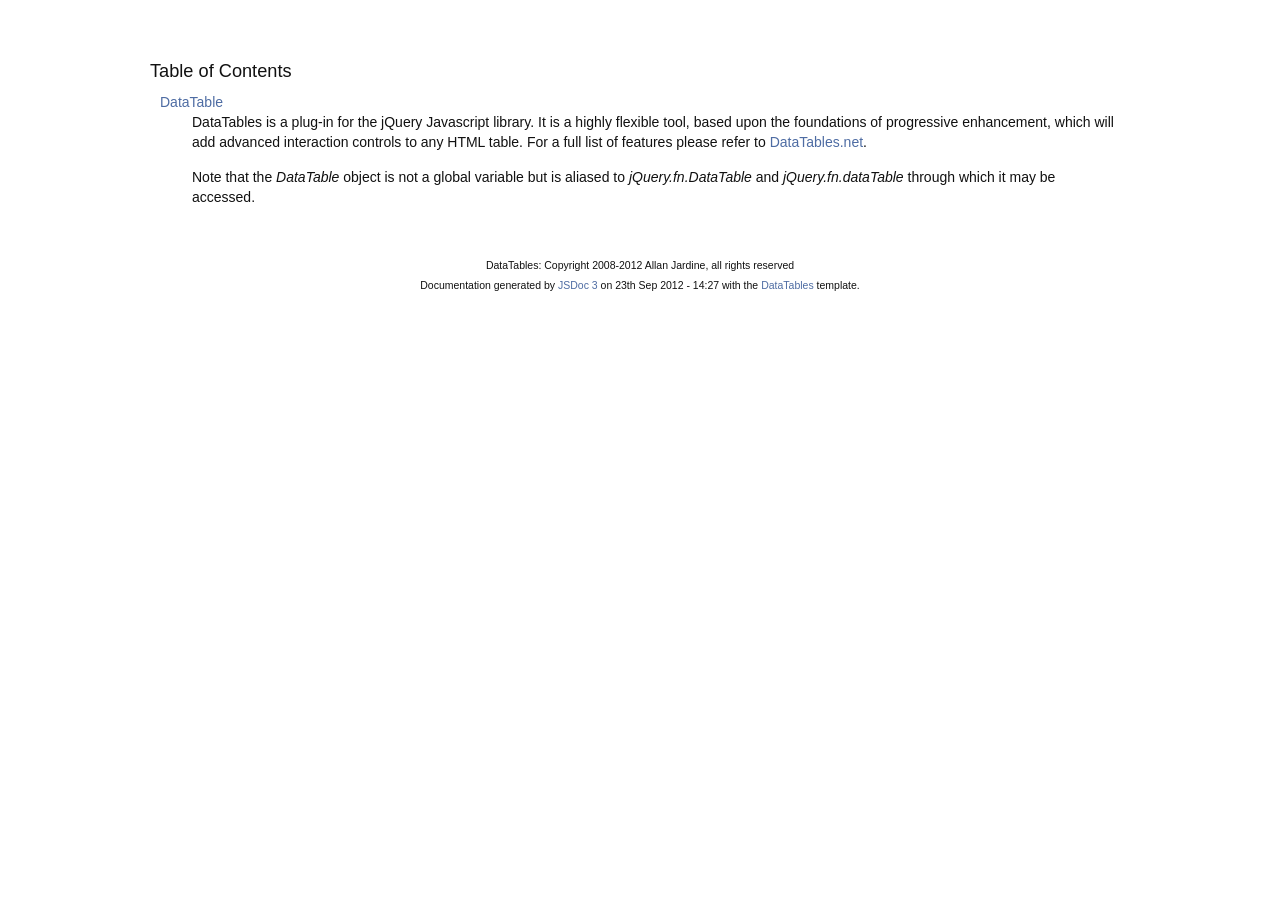
<file: MVCBlogProject/MVCBlogProject.MVCUI/Content/AdminTheme/assets/advanced-datatable/docs/index.html>
<!DOCTYPE HTML PUBLIC "-//W3C//DTD HTML 4.01//EN" "http://www.w3.org/TR/html4/strict.dtd">
<html>
	<head>
		<meta http-equiv="Content-type" content="text/html; charset=utf-8">
		<title>Table of Contents - documentation</title>
  
		<style type="text/css" media="screen">
			@import "media/css/doc.css";
			@import "media/css/shCore.css";
			@import "media/css/shThemeDataTables.css";
		</style>
	
		<script type="text/javascript" src="media/js/shCore.js"></script>
		<script type="text/javascript" src="media/js/shBrushJScript.js"></script>
		<script type="text/javascript" src="media/js/jquery.js"></script>
		<script type="text/javascript" src="media/js/doc.js"></script>
	</head>
	<body>
		<div class="fw_container">
			<a name="top"></a>
			<div class="fw_header">
			</div>

			<div class="fw_content">
				<h3 class="subsection-title">Table of Contents</h3>
				<dl>
					<dt><a href="DataTable.html">DataTable</a></dt><dd><p>DataTables is a plug-in for the jQuery Javascript library. It is a 
highly flexible tool, based upon the foundations of progressive 
enhancement, which will add advanced interaction controls to any 
HTML table. For a full list of features please refer to
<a href="http://datatables.net">DataTables.net</a>.</p>

<p>Note that the <i>DataTable</i> object is not a global variable but is
aliased to <i>jQuery.fn.DataTable</i> and <i>jQuery.fn.dataTable</i> through which 
it may be  accessed.</p></dd>
				</dl>
   			</div>
		</div>

		<div class="fw_footer">
			DataTables: Copyright 2008-2012 Allan Jardine, all rights reserved<br>

			Documentation generated by <a href="https://github.com/micmath/JSDoc">JSDoc 3</a> on
			23th Sep 2012 - 14:27
			with the <a href="http://datatables.net/">DataTables</a> template.
		</div>
	</body>
</html>
</file>
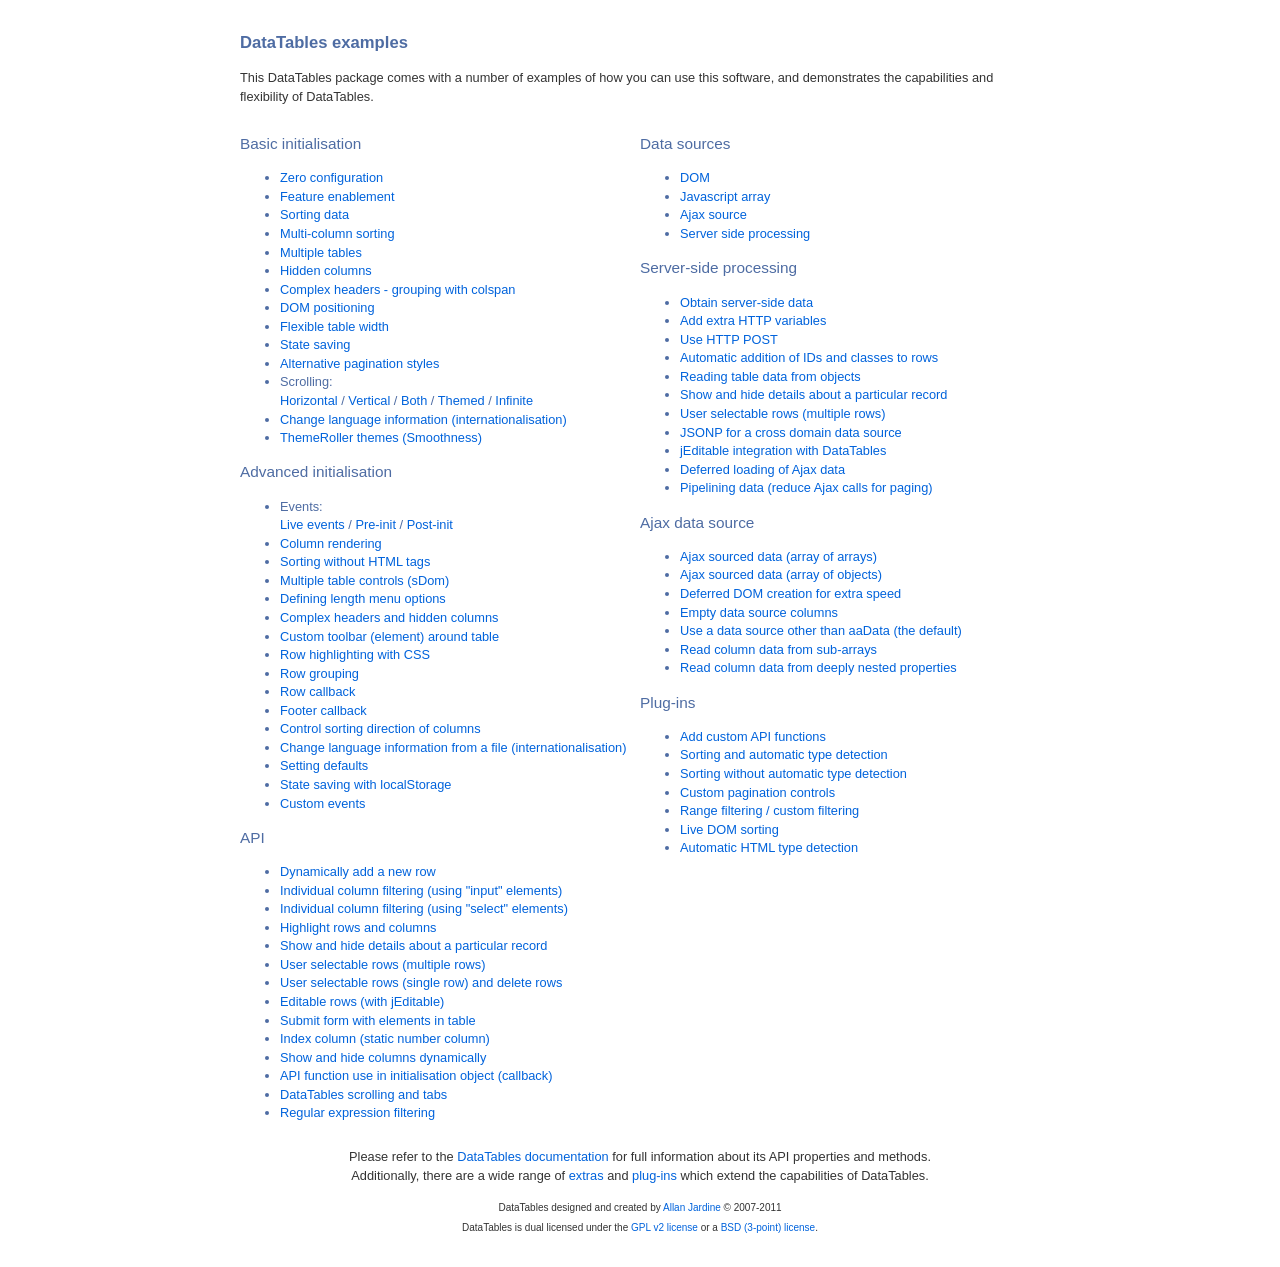
<file: MVCBlogProject/MVCBlogProject.MVCUI/Content/AdminTheme/assets/advanced-datatable/examples/index.html>
<!DOCTYPE HTML PUBLIC "-//W3C//DTD HTML 4.01//EN" "http://www.w3.org/TR/html4/strict.dtd">
<html>
	<head>
		<meta http-equiv="content-type" content="text/html; charset=utf-8" />
		<link rel="shortcut icon" type="image/ico" href="http://www.datatables.net/favicon.ico" />
		
		<title>DataTables example</title>
		<style type="text/css" title="currentStyle">
			@import "../media/css/demo_page.css";
			@import "../media/css/demo_table.css";
		</style>
	</head>
	<body id="dt_example">
		<div id="container">
			<div class="full_width big">
				DataTables examples
			</div>
			
			<p>This DataTables package comes with a number of examples of how you can use this software, and demonstrates the capabilities and flexibility of DataTables.</p>
			
			<div class="demo_links">
				<h2>Basic initialisation</h2>
				<ul>
					<li><a href="basic_init/zero_config.html">Zero configuration</a></li>
					<li><a href="basic_init/filter_only.html">Feature enablement</a></li>
					<li><a href="basic_init/table_sorting.html">Sorting data</a></li>
					<li><a href="basic_init/multi_col_sort.html">Multi-column sorting</a></li>
					<li><a href="basic_init/multiple_tables.html">Multiple tables</a></li>
					<li><a href="basic_init/hidden_columns.html">Hidden columns</a></li>
					<li><a href="basic_init/complex_header.html">Complex headers - grouping with colspan</a></li>
					<li><a href="basic_init/dom.html">DOM positioning</a></li>
					<li><a href="basic_init/flexible_width.html">Flexible table width</a></li>
					<li><a href="basic_init/state_save.html">State saving</a></li>
					<li><a href="basic_init/alt_pagination.html">Alternative pagination styles</a></li>
					<li>Scrolling: <br>
						<a href="basic_init/scroll_x.html">Horizontal</a> / 
						<a href="basic_init/scroll_y.html">Vertical</a> / 
						<a href="basic_init/scroll_xy.html">Both</a> / 
						<a href="basic_init/scroll_y_theme.html">Themed</a> / 
						<a href="basic_init/scroll_y_infinite.html">Infinite</a>
					</li>
					<li><a href="basic_init/language.html">Change language information (internationalisation)</a></li>
					<li><a href="basic_init/themes.html">ThemeRoller themes (Smoothness)</a></li>
				</ul>
				
				<h2>Advanced initialisation</h2>
				<ul>
					<li>Events: <br>
						<a href="advanced_init/events_live.html">Live events</a> / 
						<a href="advanced_init/events_pre_init.html">Pre-init</a> / 
						<a href="advanced_init/events_post_init.html">Post-init</a>
					</li>
					<li><a href="advanced_init/column_render.html">Column rendering</a></li>
					<li><a href="advanced_init/html_sort.html">Sorting without HTML tags</a></li>
					<li><a href="advanced_init/dom_multiple_elements.html">Multiple table controls (sDom)</a></li>
					<li><a href="advanced_init/length_menu.html">Defining length menu options</a></li>
					<li><a href="advanced_init/complex_header.html">Complex headers and hidden columns</a></li>
					<li><a href="advanced_init/dom_toolbar.html">Custom toolbar (element) around table</a></li>
					<li><a href="advanced_init/highlight.html">Row highlighting with CSS</a></li>
					<li><a href="advanced_init/row_grouping.html">Row grouping</a></li>
					<li><a href="advanced_init/row_callback.html">Row callback</a></li>
					<li><a href="advanced_init/footer_callback.html">Footer callback</a></li>
					<li><a href="advanced_init/sorting_control.html">Control sorting direction of columns</a></li>
					<li><a href="advanced_init/language_file.html">Change language information from a file (internationalisation)</a></li>
					<li><a href="advanced_init/defaults.html">Setting defaults</a></li>
					<li><a href="advanced_init/localstorage.html">State saving with localStorage</a></li>
					<li><a href="advanced_init/dt_events.html">Custom events</a></li>
				</ul>
				
				<h2>API</h2>
				<ul>
					<li><a href="api/add_row.html">Dynamically add a new row</a></li>
					<li><a href="api/multi_filter.html">Individual column filtering (using "input" elements)</a></li>
					<li><a href="api/multi_filter_select.html">Individual column filtering (using "select" elements)</a></li>
					<li><a href="api/highlight.html">Highlight rows and columns</a></li>
					<li><a href="api/row_details.html">Show and hide details about a particular record</a></li>
					<li><a href="api/select_row.html">User selectable rows (multiple rows)</a></li>
					<li><a href="api/select_single_row.html">User selectable rows (single row) and delete rows</a></li>
					<li><a href="api/editable.html">Editable rows (with jEditable)</a></li>
					<li><a href="api/form.html">Submit form with elements in table</a></li>
					<li><a href="api/counter_column.html">Index column (static number column)</a></li>
					<li><a href="api/show_hide.html">Show and hide columns dynamically</a></li>
					<li><a href="api/api_in_init.html">API function use in initialisation object (callback)</a></li>
					<li><a href="api/tabs_and_scrolling.html">DataTables scrolling and tabs</a></li>
					<li><a href="api/regex.html">Regular expression filtering</a></li>
				</ul>
			</div>
			
			<div class="demo_links">
				<h2>Data sources</h2>
				<ul>
					<li><a href="data_sources/dom.html">DOM</a></li>
					<li><a href="data_sources/js_array.html">Javascript array</a></li>
					<li><a href="data_sources/ajax.html">Ajax source</a></li>
					<li><a href="data_sources/server_side.html">Server side processing</a></li>
				</ul>
				
				<h2>Server-side processing</h2>
				<ul>
					<li><a href="server_side/server_side.html">Obtain server-side data</a></li>
					<li><a href="server_side/custom_vars.html">Add extra HTTP variables</a></li>
					<li><a href="server_side/post.html">Use HTTP POST</a></li>
					<li><a href="server_side/ids.html">Automatic addition of IDs and classes to rows</a></li>
					<li><a href="server_side/object_data.html">Reading table data from objects</a></li>
					<li><a href="server_side/row_details.html">Show and hide details about a particular record</a></li>
					<li><a href="server_side/select_rows.html">User selectable rows (multiple rows)</a></li>
					<li><a href="server_side/jsonp.html">JSONP for a cross domain data source</a></li>
					<li><a href="server_side/editable.html">jEditable integration with DataTables</a></li>
					<li><a href="server_side/defer_loading.html">Deferred loading of Ajax data</a></li>
					<li><a href="server_side/pipeline.html">Pipelining data (reduce Ajax calls for paging)</a></li>
				</ul>
				
				<h2>Ajax data source</h2>
				<ul>
					<li><a href="ajax/ajax.html">Ajax sourced data (array of arrays)</a></li>
					<li><a href="ajax/objects.html">Ajax sourced data (array of objects)</a></li>
					<li><a href="ajax/defer_render.html">Deferred DOM creation for extra speed</a></li>
					<li><a href="ajax/null_data_source.html">Empty data source columns</a></li>
					<li><a href="ajax/custom_data_property.html">Use a data source other than aaData (the default)</a></li>
					<li><a href="ajax/objects_subarrays.html">Read column data from sub-arrays</a></li>
					<li><a href="ajax/deep.html">Read column data from deeply nested properties</a></li>
				</ul>
				
				<h2>Plug-ins</h2>
				<ul>
					<li><a href="plug-ins/plugin_api.html">Add custom API functions</a></li>
					<li><a href="plug-ins/sorting_plugin.html">Sorting and automatic type detection</a></li>
					<li><a href="plug-ins/sorting_sType.html">Sorting without automatic type detection</a></li>
					<li><a href="plug-ins/paging_plugin.html">Custom pagination controls</a></li>
					<li><a href="plug-ins/range_filtering.html">Range filtering / custom filtering</a></li>
					<li><a href="plug-ins/dom_sort.html">Live DOM sorting</a></li>
					<li><a href="plug-ins/html_sort.html">Automatic HTML type detection</a></li>
				</ul>
			</div>
			
			
			<div id="footer" class="clear" style="text-align:center;">
				<p>
					Please refer to the <a href="http://www.datatables.net/usage">DataTables documentation</a> for full information about its API properties and methods.<br>
					Additionally, there are a wide range of <a href="http://www.datatables.net/extras">extras</a> and <a href="http://www.datatables.net/plug-ins">plug-ins</a> which extend the capabilities of DataTables.
				</p>
				
				<span style="font-size:10px;">
					DataTables designed and created by <a href="http://www.sprymedia.co.uk">Allan Jardine</a> &copy; 2007-2011<br>
					DataTables is dual licensed under the <a href="http://www.datatables.net/license_gpl2">GPL v2 license</a> or a <a href="http://www.datatables.net/license_bsd">BSD (3-point) license</a>.
				</span>
			</div>
		</div>
	</body>
</html>
</file>
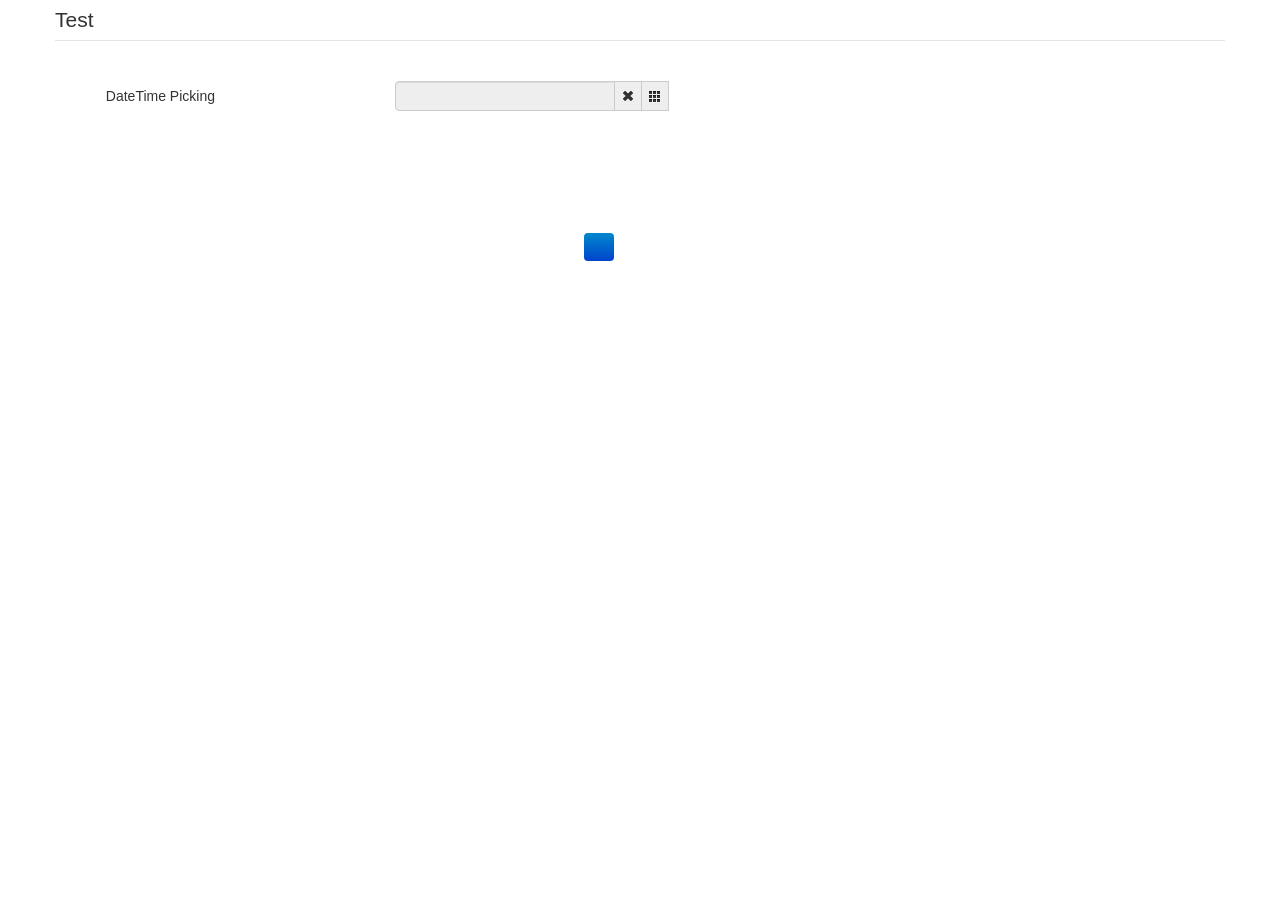
<file: MVCBlogProject/MVCBlogProject.MVCUI/Content/AdminTheme/assets/bootstrap-datetimepicker/sample/index.html>
<!DOCTYPE html>
<html>
<head>
    <title></title>
    <link href="./bootstrap/css/bootstrap.min.css" rel="stylesheet" media="screen">
    <link href="../css/datetimepicker.css" rel="stylesheet" media="screen">
</head>

<body>
<div class="container">
    <form action="" class="form-horizontal">
        <fieldset>
            <legend>Test</legend>
            <div class="control-group">
                <label class="control-label">DateTime Picking</label>
                <div class="controls input-append date form_datetime" data-date="1979-09-16T05:25:07Z" data-date-format="dd MM yyyy - HH:ii p" data-link-field="dtp_input1">
                    <input size="16" type="text" value="" readonly>
                    <span class="add-on"><i class="icon-remove"></i></span>
					<span class="add-on"><i class="icon-th"></i></span>
                </div>
				<input type="hidden" id="dtp_input1" value="" /><br/>
            </div>
			<!--div class="control-group">
                <label class="control-label">Date Picking</label>
                <div class="controls input-append date form_date" data-date="" data-date-format="dd MM yyyy" data-link-field="dtp_input2" data-link-format="yyyy-mm-dd">
                    <input size="16" type="text" value="" readonly>
                    <span class="add-on"><i class="icon-remove"></i></span>
					<span class="add-on"><i class="icon-th"></i></span>
                </div>
				<input type="hidden" id="dtp_input2" value="" /><br/>
            </div>
			<div class="control-group">
                <label class="control-label">Time Picking</label>
                <div class="controls input-append date form_time" data-date="" data-date-format="hh:ii" data-link-field="dtp_input3" data-link-format="hh:ii">
                    <input size="16" type="text" value="" readonly>
                    <span class="add-on"><i class="icon-remove"></i></span>
					<span class="add-on"><i class="icon-th"></i></span>
                </div>
				<input type="hidden" id="dtp_input3" value="" /><br/>
            </div-->
        </fieldset>
    </form>
</div>

<script type="text/javascript" src="./jquery/jquery-1.8.3.min.js" charset="UTF-8"></script>
<script type="text/javascript" src="./bootstrap/js/bootstrap.min.js"></script>
<script type="text/javascript" src="../js/bootstrap-datetimepicker.js" charset="UTF-8"></script>
<script type="text/javascript" src="../js/locales/bootstrap-datetimepicker.fr.js" charset="UTF-8"></script>
<script type="text/javascript">
    $('.form_datetime').datetimepicker({
        //language:  'fr',
        weekStart: 1,
        todayBtn:  1,
		autoclose: 1,
		todayHighlight: 1,
		startView: 2,
		forceParse: 0,
        showMeridian: 1
    });
	/*$('.form_date').datetimepicker({
        language:  'fr',
        weekStart: 1,
        todayBtn:  1,
		autoclose: 1,
		todayHighlight: 1,
		startView: 2,
		minView: 2,
		forceParse: 0
    });
	$('.form_time').datetimepicker({
        language:  'fr',
        weekStart: 1,
        todayBtn:  1,
		autoclose: 1,
		todayHighlight: 1,
		startView: 1,
		minView: 0,
		maxView: 1,
		forceParse: 0
    });*/
</script>

</body>
</html>
</file>
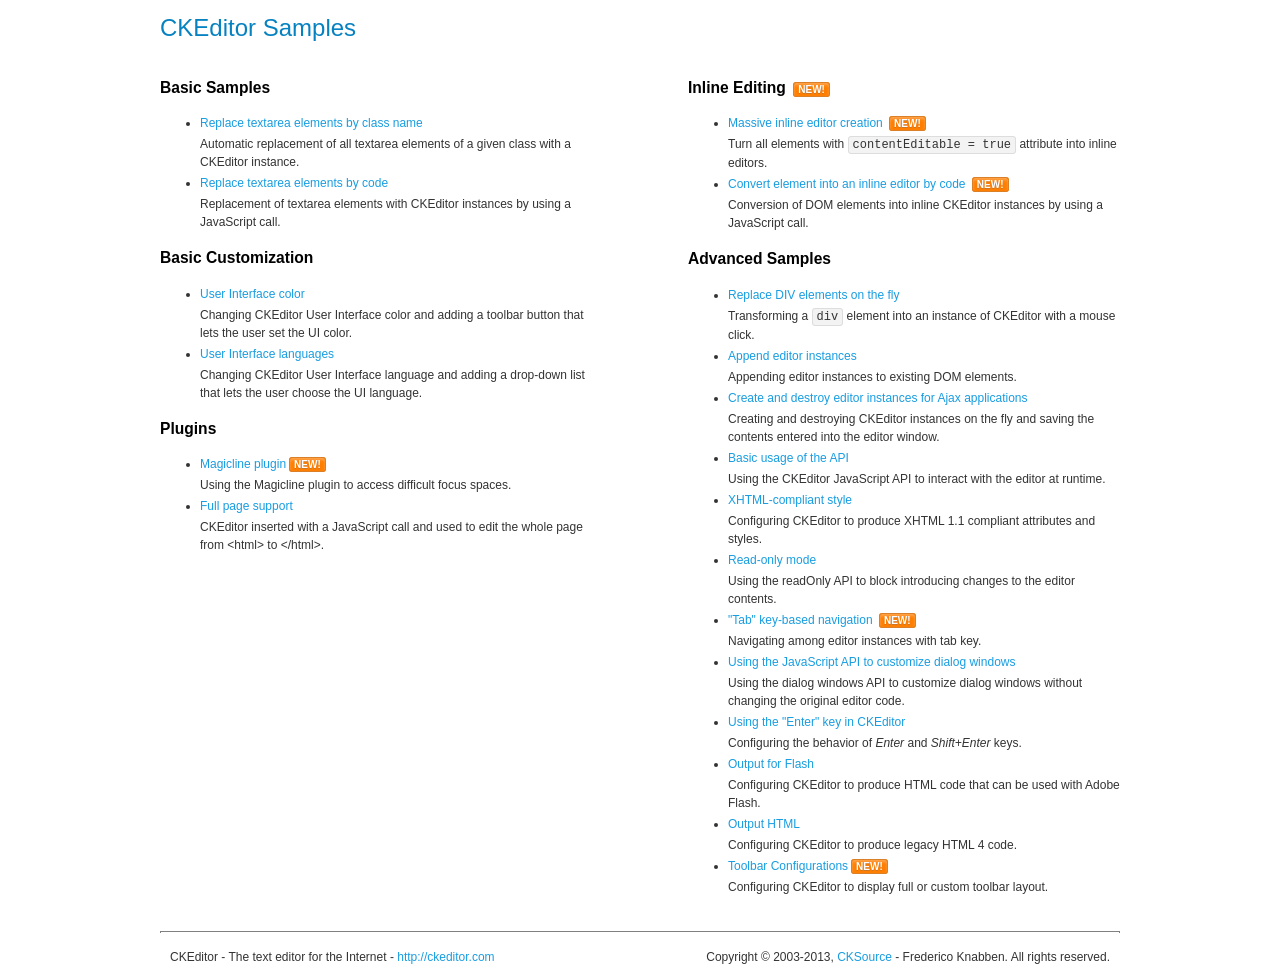
<file: MVCBlogProject/MVCBlogProject.MVCUI/Content/AdminTheme/assets/ckeditor/samples/index.html>
<!DOCTYPE html>
<!--
Copyright (c) 2003-2013, CKSource - Frederico Knabben. All rights reserved.
For licensing, see LICENSE.html or http://ckeditor.com/license
-->
<html>
<head>
	<title>CKEditor Samples</title>
	<meta charset="utf-8">
	<link rel="stylesheet" href="sample.css">
</head>
<body>
	<h1 class="samples">
		CKEditor Samples
	</h1>
	<div class="twoColumns">
		<div class="twoColumnsLeft">
			<h2 class="samples">
				Basic Samples
			</h2>
			<dl class="samples">
				<dt><a class="samples" href="replacebyclass.html">Replace textarea elements by class name</a></dt>
				<dd>Automatic replacement of all textarea elements of a given class with a CKEditor instance.</dd>

				<dt><a class="samples" href="replacebycode.html">Replace textarea elements by code</a></dt>
				<dd>Replacement of textarea elements with CKEditor instances by using a JavaScript call.</dd>
			</dl>

			<h2 class="samples">
				Basic Customization
			</h2>
			<dl class="samples">
				<dt><a class="samples" href="uicolor.html">User Interface color</a></dt>
				<dd>Changing CKEditor User Interface color and adding a toolbar button that lets the user set the UI color.</dd>

				<dt><a class="samples" href="uilanguages.html">User Interface languages</a></dt>
				<dd>Changing CKEditor User Interface language and adding a drop-down list that lets the user choose the UI language.</dd>
			</dl>


			<h2 class="samples">Plugins</h2>
<dl class="samples">
<dt><a class="samples" href="plugins/magicline/magicline.html">Magicline plugin</a><span class="new">New!</span></dt>
<dd>Using the Magicline plugin to access difficult focus spaces.</dd>

<dt><a class="samples" href="plugins/wysiwygarea/fullpage.html">Full page support</a></dt>
<dd>CKEditor inserted with a JavaScript call and used to edit the whole page from &lt;html&gt; to &lt;/html&gt;.</dd>
</dl>
		</div>
		<div class="twoColumnsRight">
			<h2 class="samples">
				Inline Editing <span class="new">New!</span>
			</h2>
			<dl class="samples">
				<dt><a class="samples" href="inlineall.html">Massive inline editor creation</a> <span class="new">New!</span></dt>
				<dd>Turn all elements with <code>contentEditable = true</code> attribute into inline editors.</dd>

				<dt><a class="samples" href="inlinebycode.html">Convert element into an inline editor by code</a> <span class="new">New!</span></dt>
				<dd>Conversion of DOM elements into inline CKEditor instances by using a JavaScript call.</dd>

				
			</dl>

			<h2 class="samples">
				Advanced Samples
			</h2>
			<dl class="samples">
				<dt><a class="samples" href="divreplace.html">Replace DIV elements on the fly</a></dt>
				<dd>Transforming a <code>div</code> element into an instance of CKEditor with a mouse click.</dd>

				<dt><a class="samples" href="appendto.html">Append editor instances</a></dt>
				<dd>Appending editor instances to existing DOM elements.</dd>

				<dt><a class="samples" href="ajax.html">Create and destroy editor instances for Ajax applications</a></dt>
				<dd>Creating and destroying CKEditor instances on the fly and saving the contents entered into the editor window.</dd>

				<dt><a class="samples" href="api.html">Basic usage of the API</a></dt>
				<dd>Using the CKEditor JavaScript API to interact with the editor at runtime.</dd>

				<dt><a class="samples" href="xhtmlstyle.html">XHTML-compliant style</a></dt>
				<dd>Configuring CKEditor to produce XHTML 1.1 compliant attributes and styles.</dd>

				<dt><a class="samples" href="readonly.html">Read-only mode</a></dt>
				<dd>Using the readOnly API to block introducing changes to the editor contents.</dd>

				<dt><a class="samples" href="tabindex.html">"Tab" key-based navigation</a> <span class="new">New!</span></dt>
				<dd>Navigating among editor instances with tab key.</dd>


				
<dt><a class="samples" href="plugins/dialog/dialog.html">Using the JavaScript API to customize dialog windows</a></dt>
<dd>Using the dialog windows API to customize dialog windows without changing the original editor code.</dd>

<dt><a class="samples" href="plugins/enterkey/enterkey.html">Using the &quot;Enter&quot; key in CKEditor</a></dt>
<dd>Configuring the behavior of <em>Enter</em> and <em>Shift+Enter</em> keys.</dd>

<dt><a class="samples" href="plugins/htmlwriter/outputforflash.html">Output for Flash</a></dt>
<dd>Configuring CKEditor to produce HTML code that can be used with Adobe Flash.</dd>

<dt><a class="samples" href="plugins/htmlwriter/outputhtml.html">Output HTML</a></dt>
<dd>Configuring CKEditor to produce legacy HTML 4 code.</dd>

<dt><a class="samples" href="plugins/toolbar/toolbar.html">Toolbar Configurations</a><span class="new">New!</span></dt>
<dd>Configuring CKEditor to display full or custom toolbar layout.</dd>

			</dl>
		</div>
	</div>
	<div id="footer">
		<hr>
		<p>
			CKEditor - The text editor for the Internet - <a class="samples" href="http://ckeditor.com/">http://ckeditor.com</a>
		</p>
		<p id="copy">
			Copyright &copy; 2003-2013, <a class="samples" href="http://cksource.com/">CKSource</a> - Frederico Knabben. All rights reserved.
		</p>
	</div>
</body>
</html>
</file>
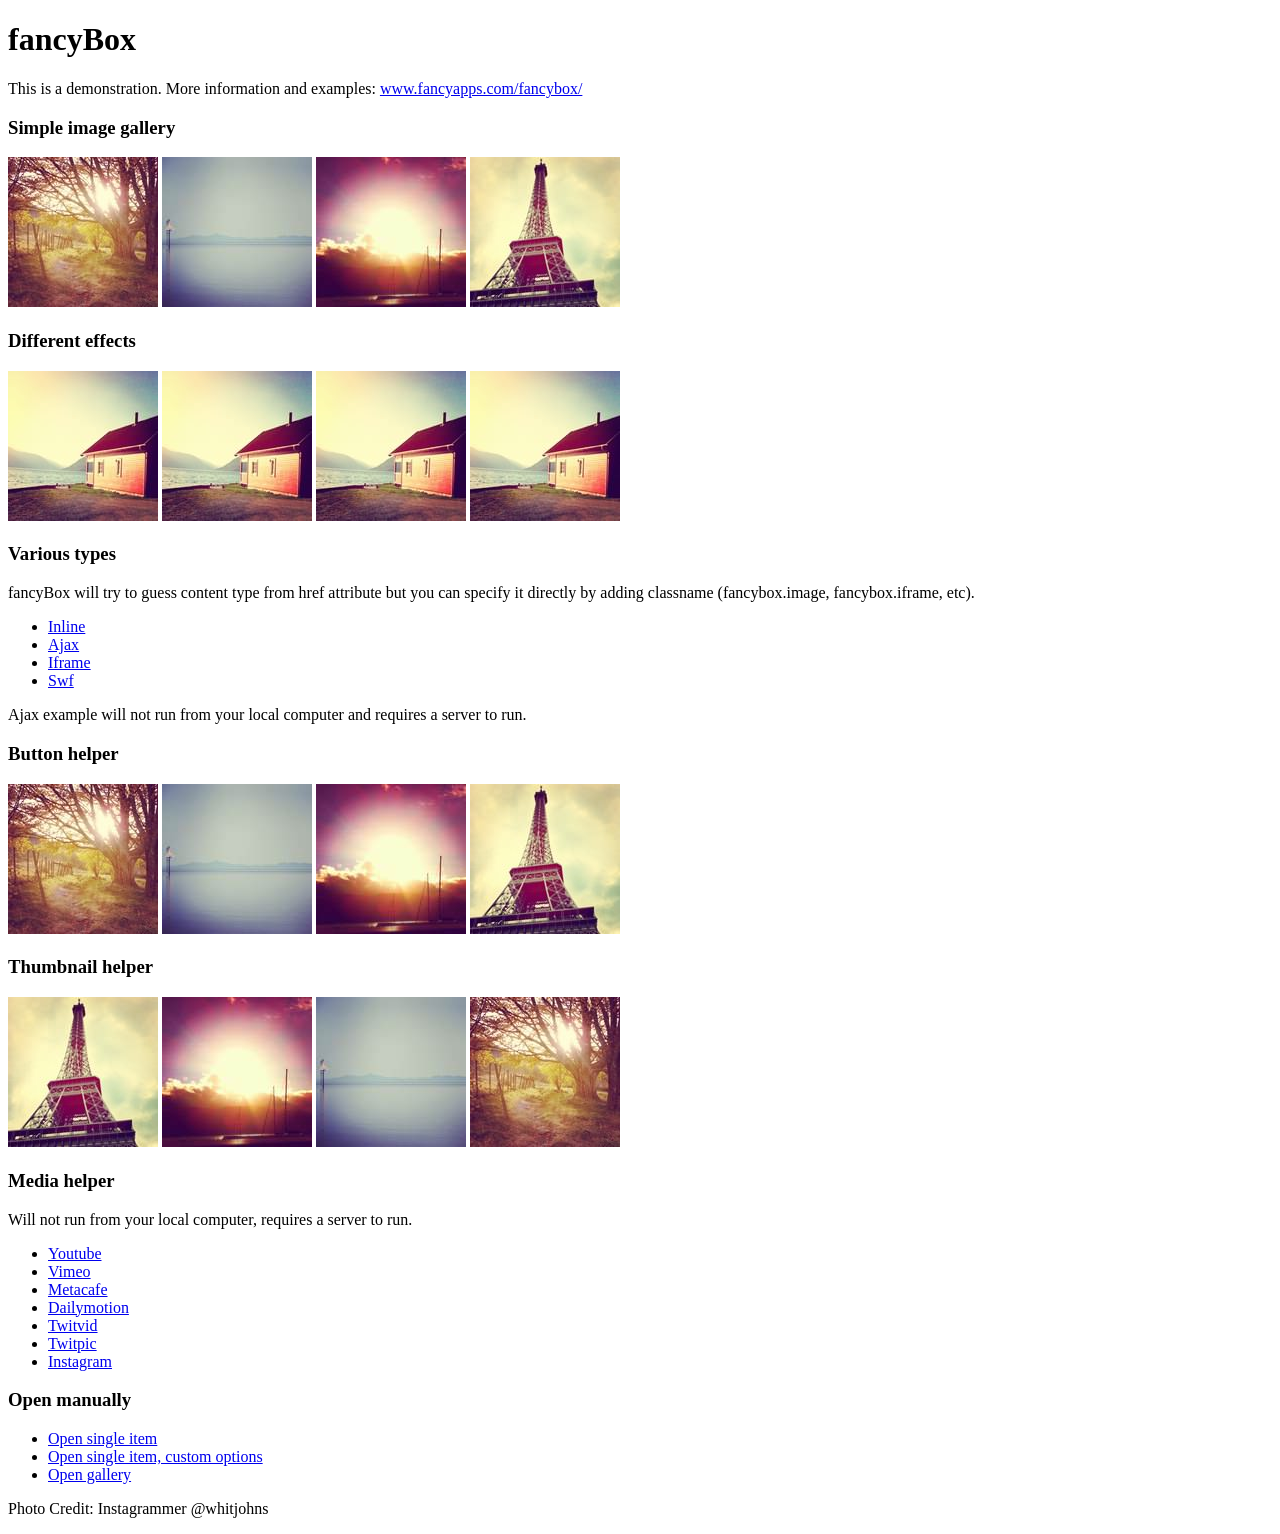
<file: MVCBlogProject/MVCBlogProject.MVCUI/Content/AdminTheme/assets/fancybox/demo/index.html>
<!DOCTYPE html>
<html>
<head>
	<title>fancyBox - Fancy jQuery Lightbox Alternative | Demonstration</title>
	<meta http-equiv="Content-Type" content="text/html; charset=UTF-8" />

	<!-- Add jQuery library -->
	<script type="text/javascript" src="../lib/jquery-1.8.2.min.js"></script>

	<!-- Add mousewheel plugin (this is optional) -->
	<script type="text/javascript" src="../lib/jquery.mousewheel-3.0.6.pack.js"></script>

	<!-- Add fancyBox main JS and CSS files -->
	<script type="text/javascript" src="../source/jquery.fancybox.js?v=2.1.3"></script>
	<link rel="stylesheet" type="text/css" href="../source/jquery.fancybox.css?v=2.1.2" media="screen" />

	<!-- Add Button helper (this is optional) -->
	<link rel="stylesheet" type="text/css" href="../source/helpers/jquery.fancybox-buttons.css?v=1.0.5" />
	<script type="text/javascript" src="../source/helpers/jquery.fancybox-buttons.js?v=1.0.5"></script>

	<!-- Add Thumbnail helper (this is optional) -->
	<link rel="stylesheet" type="text/css" href="../source/helpers/jquery.fancybox-thumbs.css?v=1.0.7" />
	<script type="text/javascript" src="../source/helpers/jquery.fancybox-thumbs.js?v=1.0.7"></script>

	<!-- Add Media helper (this is optional) -->
	<script type="text/javascript" src="../source/helpers/jquery.fancybox-media.js?v=1.0.5"></script>

	<script type="text/javascript">
		$(document).ready(function() {
			/*
			 *  Simple image gallery. Uses default settings
			 */

			$('.fancybox').fancybox();

			/*
			 *  Different effects
			 */

			// Change title type, overlay closing speed
			$(".fancybox-effects-a").fancybox({
				helpers: {
					title : {
						type : 'outside'
					},
					overlay : {
						speedOut : 0
					}
				}
			});

			// Disable opening and closing animations, change title type
			$(".fancybox-effects-b").fancybox({
				openEffect  : 'none',
				closeEffect	: 'none',

				helpers : {
					title : {
						type : 'over'
					}
				}
			});

			// Set custom style, close if clicked, change title type and overlay color
			$(".fancybox-effects-c").fancybox({
				wrapCSS    : 'fancybox-custom',
				closeClick : true,

				openEffect : 'none',

				helpers : {
					title : {
						type : 'inside'
					},
					overlay : {
						css : {
							'background' : 'rgba(238,238,238,0.85)'
						}
					}
				}
			});

			// Remove padding, set opening and closing animations, close if clicked and disable overlay
			$(".fancybox-effects-d").fancybox({
				padding: 0,

				openEffect : 'elastic',
				openSpeed  : 150,

				closeEffect : 'elastic',
				closeSpeed  : 150,

				closeClick : true,

				helpers : {
					overlay : null
				}
			});

			/*
			 *  Button helper. Disable animations, hide close button, change title type and content
			 */

			$('.fancybox-buttons').fancybox({
				openEffect  : 'none',
				closeEffect : 'none',

				prevEffect : 'none',
				nextEffect : 'none',

				closeBtn  : false,

				helpers : {
					title : {
						type : 'inside'
					},
					buttons	: {}
				},

				afterLoad : function() {
					this.title = 'Image ' + (this.index + 1) + ' of ' + this.group.length + (this.title ? ' - ' + this.title : '');
				}
			});


			/*
			 *  Thumbnail helper. Disable animations, hide close button, arrows and slide to next gallery item if clicked
			 */

			$('.fancybox-thumbs').fancybox({
				prevEffect : 'none',
				nextEffect : 'none',

				closeBtn  : false,
				arrows    : false,
				nextClick : true,

				helpers : {
					thumbs : {
						width  : 50,
						height : 50
					}
				}
			});

			/*
			 *  Media helper. Group items, disable animations, hide arrows, enable media and button helpers.
			*/
			$('.fancybox-media')
				.attr('rel', 'media-gallery')
				.fancybox({
					openEffect : 'none',
					closeEffect : 'none',
					prevEffect : 'none',
					nextEffect : 'none',

					arrows : false,
					helpers : {
						media : {},
						buttons : {}
					}
				});

			/*
			 *  Open manually
			 */

			$("#fancybox-manual-a").click(function() {
				$.fancybox.open('1_b.jpg');
			});

			$("#fancybox-manual-b").click(function() {
				$.fancybox.open({
					href : 'iframe.html',
					type : 'iframe',
					padding : 5
				});
			});

			$("#fancybox-manual-c").click(function() {
				$.fancybox.open([
					{
						href : '1_b.jpg',
						title : 'My title'
					}, {
						href : '2_b.jpg',
						title : '2nd title'
					}, {
						href : '3_b.jpg'
					}
				], {
					helpers : {
						thumbs : {
							width: 75,
							height: 50
						}
					}
				});
			});


		});
	</script>
	<style type="text/css">
		.fancybox-custom .fancybox-skin {
			box-shadow: 0 0 50px #222;
		}
	</style>
</head>
<body>
	<h1>fancyBox</h1>

	<p>This is a demonstration. More information and examples: <a href="http://fancyapps.com/fancybox/">www.fancyapps.com/fancybox/</a></p>

	<h3>Simple image gallery</h3>
	<p>
		<a class="fancybox" href="1_b.jpg" data-fancybox-group="gallery" title="Lorem ipsum dolor sit amet"><img src="1_s.jpg" alt="" /></a>

		<a class="fancybox" href="2_b.jpg" data-fancybox-group="gallery" title="Etiam quis mi eu elit temp"><img src="2_s.jpg" alt="" /></a>

		<a class="fancybox" href="3_b.jpg" data-fancybox-group="gallery" title="Cras neque mi, semper leon"><img src="3_s.jpg" alt="" /></a>

		<a class="fancybox" href="4_b.jpg" data-fancybox-group="gallery" title="Sed vel sapien vel sem uno"><img src="4_s.jpg" alt="" /></a>
	</p>

	<h3>Different effects</h3>
	<p>
		<a class="fancybox-effects-a" href="5_b.jpg" title="Lorem ipsum dolor sit amet, consectetur adipiscing elit"><img src="5_s.jpg" alt="" /></a>

		<a class="fancybox-effects-b" href="5_b.jpg" title="Lorem ipsum dolor sit amet, consectetur adipiscing elit"><img src="5_s.jpg" alt="" /></a>

		<a class="fancybox-effects-c" href="5_b.jpg" title="Lorem ipsum dolor sit amet, consectetur adipiscing elit"><img src="5_s.jpg" alt="" /></a>

		<a class="fancybox-effects-d" href="5_b.jpg" title="Lorem ipsum dolor sit amet, consectetur adipiscing elit"><img src="5_s.jpg" alt="" /></a>
	</p>

	<h3>Various types</h3>
	<p>
		fancyBox will try to guess content type from href attribute but you can specify it directly by adding classname (fancybox.image, fancybox.iframe, etc).
	</p>
	<ul>
		<li><a class="fancybox" href="#inline1" title="Lorem ipsum dolor sit amet">Inline</a></li>
		<li><a class="fancybox fancybox.ajax" href="ajax.txt">Ajax</a></li>
		<li><a class="fancybox fancybox.iframe" href="iframe.html">Iframe</a></li>
		<li><a class="fancybox" href="http://www.adobe.com/jp/events/cs3_web_edition_tour/swfs/perform.swf">Swf</a></li>
	</ul>

	<div id="inline1" style="width:400px;display: none;">
		<h3>Etiam quis mi eu elit</h3>
		<p>
			Lorem ipsum dolor sit amet, consectetur adipiscing elit. Etiam quis mi eu elit tempor facilisis id et neque. Nulla sit amet sem sapien. Vestibulum imperdiet porta ante ac ornare. Nulla et lorem eu nibh adipiscing ultricies nec at lacus. Cras laoreet ultricies sem, at blandit mi eleifend aliquam. Nunc enim ipsum, vehicula non pretium varius, cursus ac tortor. Vivamus fringilla congue laoreet. Quisque ultrices sodales orci, quis rhoncus justo auctor in. Phasellus dui eros, bibendum eu feugiat ornare, faucibus eu mi. Nunc aliquet tempus sem, id aliquam diam varius ac. Maecenas nisl nunc, molestie vitae eleifend vel, iaculis sed magna. Aenean tempus lacus vitae orci posuere porttitor eget non felis. Donec lectus elit, aliquam nec eleifend sit amet, vestibulum sed nunc.
		</p>
	</div>

	<p>
		Ajax example will not run from your local computer and requires a server to run.
	</p>

	<h3>Button helper</h3>
	<p>
		<a class="fancybox-buttons" data-fancybox-group="button" href="1_b.jpg"><img src="1_s.jpg" alt="" /></a>

		<a class="fancybox-buttons" data-fancybox-group="button" href="2_b.jpg"><img src="2_s.jpg" alt="" /></a>

		<a class="fancybox-buttons" data-fancybox-group="button" href="3_b.jpg"><img src="3_s.jpg" alt="" /></a>

		<a class="fancybox-buttons" data-fancybox-group="button" href="4_b.jpg"><img src="4_s.jpg" alt="" /></a>
	</p>

	<h3>Thumbnail helper</h3>
	<p>
		<a class="fancybox-thumbs" data-fancybox-group="thumb" href="4_b.jpg"><img src="4_s.jpg" alt="" /></a>

		<a class="fancybox-thumbs" data-fancybox-group="thumb" href="3_b.jpg"><img src="3_s.jpg" alt="" /></a>

		<a class="fancybox-thumbs" data-fancybox-group="thumb" href="2_b.jpg"><img src="2_s.jpg" alt="" /></a>

		<a class="fancybox-thumbs" data-fancybox-group="thumb" href="1_b.jpg"><img src="1_s.jpg" alt="" /></a>
	</p>

	<h3>Media helper</h3>
	<p>
		Will not run from your local computer, requires a server to run.
	</p>

	<ul>
		<li><a class="fancybox-media" href="http://www.youtube.com/watch?v=opj24KnzrWo">Youtube</a></li>
		<li><a class="fancybox-media" href="http://vimeo.com/25634903">Vimeo</a></li>
		<li><a class="fancybox-media" href="http://www.metacafe.com/watch/7635964/">Metacafe</a></li>
		<li><a class="fancybox-media" href="http://www.dailymotion.com/video/xoeylt_electric-guest-this-head-i-hold_music">Dailymotion</a></li>
		<li><a class="fancybox-media" href="http://twitvid.com/QY7MD">Twitvid</a></li>
		<li><a class="fancybox-media" href="http://twitpic.com/7p93st">Twitpic</a></li>
		<li><a class="fancybox-media" href="http://instagr.am/p/IejkuUGxQn">Instagram</a></li>
	</ul>

	<h3>Open manually</h3>
	<ul>
		<li><a id="fancybox-manual-a" href="javascript:;">Open single item</a></li>
		<li><a id="fancybox-manual-b" href="javascript:;">Open single item, custom options</a></li>
		<li><a id="fancybox-manual-c" href="javascript:;">Open gallery</a></li>
	</ul>

	<p>
		Photo Credit: Instagrammer @whitjohns
	</p>
</body>
</html>
</file>
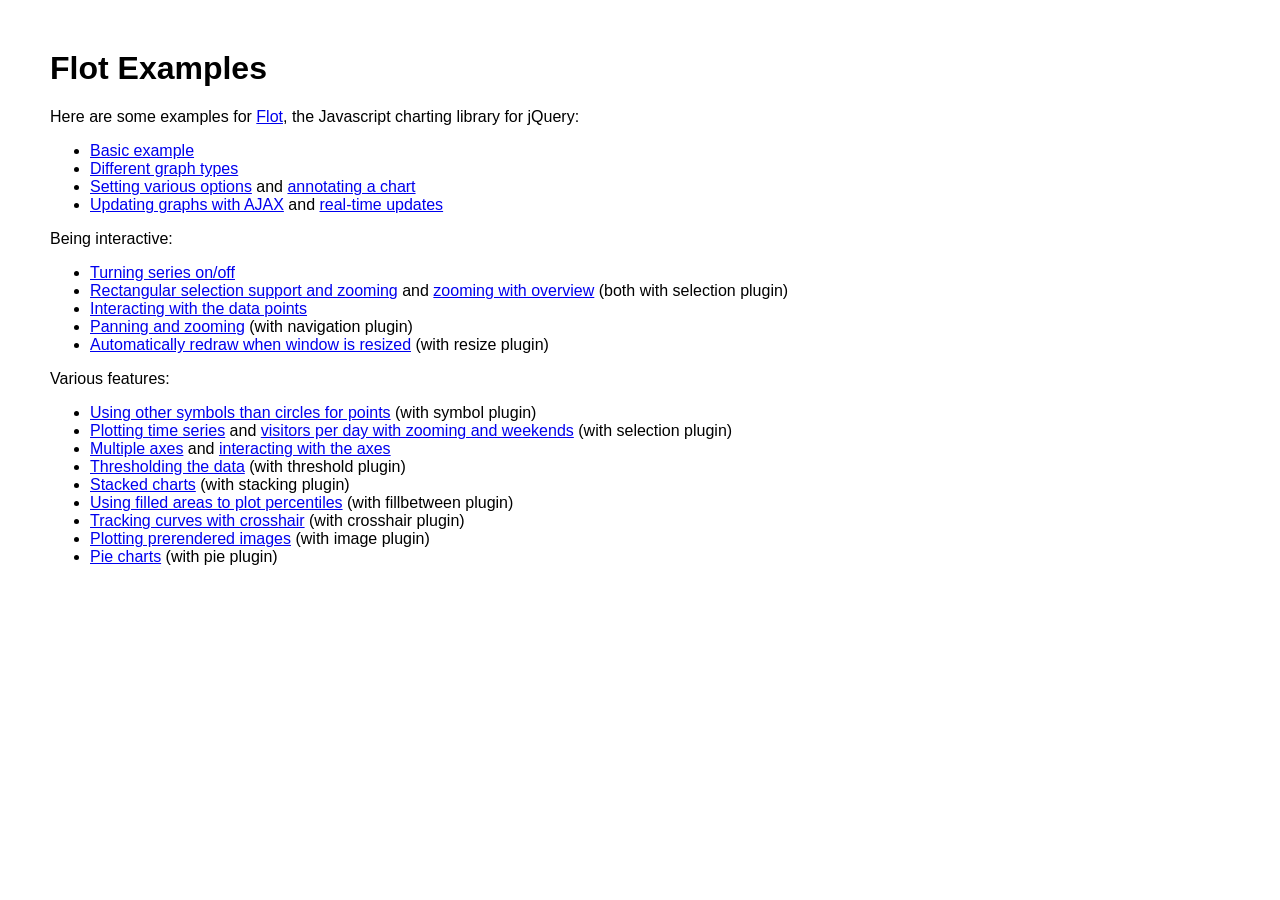
<file: MVCBlogProject/MVCBlogProject.MVCUI/Content/AdminTheme/assets/flot/examples/index.html>
<!DOCTYPE HTML PUBLIC "-//W3C//DTD HTML 4.01 Transitional//EN" "http://www.w3.org/TR/html4/loose.dtd">
<html>
 <head>
    <meta http-equiv="Content-Type" content="text/html; charset=utf-8">
    <title>Flot Examples</title>
    <link href="layout.css" rel="stylesheet" type="text/css">
 </head>
 <body>
    <h1>Flot Examples</h1>

    <p>Here are some examples for <a href="http://code.google.com/p/flot/">Flot</a>, the Javascript charting library for jQuery:</p>

    <ul>
      <li><a href="basic.html">Basic example</a></li>
      <li><a href="graph-types.html">Different graph types</a></li>
      <li><a href="setting-options.html">Setting various options</a> and <a href="annotating.html">annotating a chart</a></li>
      <li><a href="ajax.html">Updating graphs with AJAX</a> and <a href="realtime.html">real-time updates</a></li>
    </ul>

    <p>Being interactive:</p>
    
    <ul>
      <li><a href="turning-series.html">Turning series on/off</a></li>
      <li><a href="selection.html">Rectangular selection support and zooming</a> and <a href="zooming.html">zooming with overview</a> (both with selection plugin)</li>
      <li><a href="interacting.html">Interacting with the data points</a></li>
      <li><a href="navigate.html">Panning and zooming</a> (with navigation plugin)</li>
      <li><a href="resize.html">Automatically redraw when window is resized</a> (with resize plugin)</li>
    </ul>

    <p>Various features:</p>
    
    <ul>
      <li><a href="symbols.html">Using other symbols than circles for points</a> (with symbol plugin)</li>
      <li><a href="time.html">Plotting time series</a> and <a href="visitors.html">visitors per day with zooming and weekends</a> (with selection plugin)</li>
      <li><a href="multiple-axes.html">Multiple axes</a> and <a href="interacting-axes.html">interacting with the axes</a></li>
      <li><a href="thresholding.html">Thresholding the data</a> (with threshold plugin)</li>
      <li><a href="stacking.html">Stacked charts</a> (with stacking plugin)</li>
      <li><a href="percentiles.html">Using filled areas to plot percentiles</a> (with fillbetween plugin)</li>
      <li><a href="tracking.html">Tracking curves with crosshair</a> (with crosshair plugin)</li>
      <li><a href="image.html">Plotting prerendered images</a> (with image plugin)</li>
      <li><a href="pie.html">Pie charts</a> (with pie plugin)</li>
    </ul>
 </body>
</html>
</file>
<file: MVCBlogProject/MVCBlogProject.MVCUI/Content/viral/style.css>
/* [Master Stylesheet]
- Template Name: Viral Story - Viral News Magazine Template
- Template Author: Colorlib
- Template URL: http://colorlib.com
- Version: 1.0.0 */
/* ###### Index of Stylesheet ######
:: 1.0 Import Fonts
:: 2.0 Import All CSS
:: 3.0 Base CSS
:: 4.0 Header Area
:: 5.0 Hero Area
:: 6.0 Welcome Slides Area
:: 7.0 Blog Post Area
:: 8.0 Footer Area
:: 9.0 Contact Area */
/* :: 1.0 Import Fonts */
@import url("https://fonts.googleapis.com/css?family=Montserrat:300,400,500,600,700,800");
/* :: 2.0 Import All CSS */
@import url(css/bootstrap.min.css);
@import url(css/owl.carousel.min.css);
@import url(css/animate.css);
@import url(css/magnific-popup.css);
@import url(css/font-awesome.min.css);
@import url(css/classy-nav.min.css);
@import url(css/nice-select.min.css);
/* :: 3.0 Base CSS */
* {
  margin: 0;
  padding: 0; }

body {
  font-family: "Montserrat", sans-serif;
  font-size: 14px; }

h1,
h2,
h3,
h4,
h5,
h6 {
  color: #152535;
  line-height: 1.3;
  font-weight: 700; }

p {
  color: #656565;
  font-size: 14px;
  line-height: 2;
  font-weight: 400; }

a,
a:hover,
a:focus {
  -webkit-transition-duration: 500ms;
  transition-duration: 500ms;
  text-decoration: none;
  outline: 0 solid transparent;
  color: #231f1f;
  font-weight: 500;
  font-size: 14px;
  color: #656565; }

ul,
ol {
  margin: 0; }
  ul li,
  ol li {
    list-style: none; }

img {
  height: auto;
  max-width: 100%; }

/* Spacing */
.mt-15 {
  margin-top: 15px !important; }

.mt-30 {
  margin-top: 30px !important; }

.mt-50 {
  margin-top: 50px !important; }

.mt-70 {
  margin-top: 70px !important; }

.mt-80 {
  margin-top: 80px !important; }

.mt-100 {
  margin-top: 100px !important; }

.mb-15 {
  margin-bottom: 15px !important; }

.mb-30 {
  margin-bottom: 30px !important; }

.mb-50 {
  margin-bottom: 50px !important; }

.mb-70 {
  margin-bottom: 70px !important; }

.mb-80 {
  margin-bottom: 80px !important; }

.mb-100 {
  margin-bottom: 100px !important; }

.ml-15 {
  margin-left: 15px !important; }

.ml-30 {
  margin-left: 30px !important; }

.ml-50 {
  margin-left: 50px !important; }

.mr-15 {
  margin-right: 15px !important; }

.mr-30 {
  margin-right: 30px !important; }

.mr-50 {
  margin-right: 50px !important; }

/* Height */
.height-400 {
  height: 400px !important; }

.height-500 {
  height: 500px !important; }

.height-600 {
  height: 600px !important; }

.height-700 {
  height: 700px !important; }

.height-800 {
  height: 800px !important; }

/* Section Padding */
.section-padding-50 {
  padding-top: 50px;
  padding-bottom: 50px; }

.section-padding-50-0 {
  padding-top: 50px;
  padding-bottom: 0; }

.section-padding-0-50 {
  padding-top: 0;
  padding-bottom: 50px; }

.section-padding-100 {
  padding-top: 100px;
  padding-bottom: 100px; }

/* Miscellaneous */
.bg-img {
  background-position: center center;
  background-size: cover;
  background-repeat: no-repeat; }

.bg-white {
  background-color: #ffffff !important; }

.bg-dark {
  background-color: #000000 !important; }

.bg-transparent {
  background-color: transparent !important; }

.font-bold {
  font-weight: 700; }

.font-light {
  font-weight: 300; }

.bg-overlay {
  position: relative;
  z-index: 2;
  background-position: center center;
  background-size: cover; }
  .bg-overlay::after {
    background-color: rgba(2, 3, 28, 0.9);
    position: absolute;
    z-index: -1;
    top: 0;
    left: 0;
    width: 100%;
    height: 100%;
    content: ""; }

input:focus,
textarea:focus {
  outline: none;
  box-shadow: none;
  border-color: transparent; }

/* ScrollUp */
#scrollUp {
  background-color: #e20378;
  border-radius: 0;
  bottom: 60px;
  box-shadow: 0 2px 6px 0 rgba(0, 0, 0, 0.3);
  color: #ffffff;
  font-size: 24px;
  height: 40px;
  line-height: 38px;
  right: 60px;
  text-align: center;
  width: 40px;
  -webkit-transition-duration: 500ms;
  transition-duration: 500ms; }
  #scrollUp:hover {
    background-color: #000000; }
  @media only screen and (max-width: 767px) {
    #scrollUp {
      bottom: 30px;
      right: 30px; } }

/* Button */
.viral-btn {
  display: inline-block;
  min-width: 150px;
  height: 52px;
  color: #ffffff;
  border: none;
  border-radius: 5px;
  padding: 0 30px;
  font-size: 14px;
  line-height: 52px;
  font-weight: 700;
  -webkit-transition-duration: 500ms;
  transition-duration: 500ms;
  text-transform: uppercase;
  background: #e30a73;
  background: -webkit-linear-gradient(to right, #e30a73, #feae04);
  background: linear-gradient(to right, #e30a73, #feae04); }
  .viral-btn.active, .viral-btn:hover, .viral-btn:focus {
    font-size: 14px;
    font-weight: 700;
    color: #ffffff;
    background: #e30a73;
    background: -webkit-linear-gradient(to right, #e30a73, #feae04);
    background: linear-gradient(to right, #e30a73, #feae04); }

.add-post-btn {
  display: inline-block;
  min-width: 150px;
  height: 52px;
  color: #fff !important;
  border: none;
  border-radius: 5px;
  padding: 0 30px;
  font-size: 14px !important;
  line-height: 52px;
  font-weight: 700 !important;
  -webkit-transition-duration: 500ms;
  transition-duration: 500ms;
  text-transform: uppercase;
  background: #e30a73;
  background: -webkit-linear-gradient(to right, #e30a73, #feae04);
  background: linear-gradient(to right, #e30a73, #feae04); }
  .add-post-btn.active, .add-post-btn:hover, .add-post-btn:focus {
    font-size: 14px;
    font-weight: 700;
    color: #ffffff;
    background: #e30a73;
    background: -webkit-linear-gradient(to right, #e30a73, #feae04);
    background: linear-gradient(to right, #e30a73, #feae04); }

/* :: 4.0 Header Area */
.header-area {
  position: relative;
  z-index: 100;
  width: 100%;
  /* Search Form Area */ }
  .header-area .top-header-area {
    position: relative;
    z-index: 1;
    width: 100%;
    height: 48px;
    border-bottom: 1px solid #dedede; }
    .header-area .top-header-area .top-header-content {
      position: relative;
      z-index: 1;
      height: 48px; }
      .header-area .top-header-area .top-header-content .top-breaking-news-area {
        position: relative;
        z-index: 1;
        -webkit-box-flex: 0;
        -ms-flex: 0 0 70%;
        flex: 0 0 70%;
        min-width: 70%;
        width: 70%; }
        .header-area .top-header-area .top-header-content .top-breaking-news-area .ticker {
          width: 100%;
          text-align: left;
          position: relative;
          overflow: hidden; }
          .header-area .top-header-area .top-header-content .top-breaking-news-area .ticker ul {
            width: 100%;
            position: relative;
            z-index: 1; }
            .header-area .top-header-area .top-header-content .top-breaking-news-area .ticker ul li {
              display: none;
              width: 100%; }
              .header-area .top-header-area .top-header-content .top-breaking-news-area .ticker ul li a {
                display: block;
                font-size: 12px;
                color: #656565;
                height: 38px;
                line-height: 38px; }
                .header-area .top-header-area .top-header-content .top-breaking-news-area .ticker ul li a:hover, .header-area .top-header-area .top-header-content .top-breaking-news-area .ticker ul li a:focus {
                  color: #e20378; }
      .header-area .top-header-area .top-header-content .top-social-info-area {
        position: relative;
        z-index: 1; }
        .header-area .top-header-area .top-header-content .top-social-info-area a {
          display: inline-block;
          padding: 0 12px;
          font-size: 14px;
          color: #b0b0b0; }
          @media only screen and (max-width: 767px) {
            .header-area .top-header-area .top-header-content .top-social-info-area a {
              padding: 0 3px; } }
          .header-area .top-header-area .top-header-content .top-social-info-area a:hover, .header-area .top-header-area .top-header-content .top-social-info-area a:focus {
            color: #e20378; }
  .header-area .viral-news-main-menu {
    position: relative;
    width: 100%;
    z-index: 100;
    height: 100px; }
    @media only screen and (min-width: 768px) and (max-width: 991px) {
      .header-area .viral-news-main-menu {
        height: 80px; } }
    @media only screen and (max-width: 767px) {
      .header-area .viral-news-main-menu {
        height: 70px; } }
    .header-area .viral-news-main-menu .classy-nav-container {
      background-color: transparent; }
    .header-area .viral-news-main-menu .classy-navbar {
      height: 100px;
      padding: 0; }
      @media only screen and (min-width: 768px) and (max-width: 991px) {
        .header-area .viral-news-main-menu .classy-navbar {
          height: 80px; } }
      @media only screen and (max-width: 767px) {
        .header-area .viral-news-main-menu .classy-navbar {
          height: 70px; } }
      .header-area .viral-news-main-menu .classy-navbar .classynav ul li a {
        font-weight: 700; }
        .header-area .viral-news-main-menu .classy-navbar .classynav ul li a:hover, .header-area .viral-news-main-menu .classy-navbar .classynav ul li a:focus {
          color: #e20378;
          font-weight: 700; }
      .header-area .viral-news-main-menu .classy-navbar .classynav ul li.active a {
        color: #e20378; }
      .header-area .viral-news-main-menu .classy-navbar .classynav > ul > li > a {
        text-transform: uppercase;
        padding: 12px 12px 11px;
        background-color: transparent;
        line-height: 1;
        color: #231f1f;
        font-weight: 700; }
        .header-area .viral-news-main-menu .classy-navbar .classynav > ul > li > a:hover, .header-area .viral-news-main-menu .classy-navbar .classynav > ul > li > a:focus {
          color: #e20378; }
    .header-area .viral-news-main-menu .search-btn {
      padding: 15px 40px;
      display: block;
      cursor: pointer;
      -webkit-transition-duration: 500ms;
      transition-duration: 500ms; }
      .header-area .viral-news-main-menu .search-btn:hover, .header-area .viral-news-main-menu .search-btn:focus {
        color: #e20378; }
      @media only screen and (min-width: 992px) and (max-width: 1199px) {
        .header-area .viral-news-main-menu .search-btn {
          padding: 15px 20px; } }
  .header-area .viral-search-form {
    position: fixed;
    width: 100%;
    height: 100%;
    background: #e30a73;
    background: -webkit-linear-gradient(to right, #e30a73, #feae04);
    background: linear-gradient(to right, #e30a73, #feae04);
    z-index: 30000;
    top: 150px;
    left: 0;
    -webkit-transition-duration: 800ms;
    transition-duration: 800ms;
    -webkit-transform: scale(0.9) translate3d(0, 0, 0);
    transform: scale(0.9) translate3d(0, 0, 0);
    opacity: 0;
    visibility: hidden; }
    @media only screen and (min-width: 768px) and (max-width: 991px) {
      .header-area .viral-search-form {
        top: 130px; } }
    @media only screen and (max-width: 767px) {
      .header-area .viral-search-form {
        top: 120px; } }
    .header-area .viral-search-form form {
      position: absolute;
      z-index: 1;
      width: 100%;
      top: 200px;
      opacity: 0;
      visibility: hidden;
      -webkit-transition-delay: 500ms;
      transition-delay: 500ms;
      -webkit-transition-duration: 700ms;
      transition-duration: 700ms; }
      .header-area .viral-search-form form input {
        width: 90%;
        height: 60px;
        position: absolute;
        left: 5%;
        font-size: 14px;
        color: #231f1f;
        font-weight: 600;
        padding: 0 30px;
        border: none;
        border-radius: 5px; }
      .header-area .viral-search-form form button {
        position: absolute;
        width: 60px;
        height: 60px;
        right: 5%;
        top: 0;
        border: none;
        cursor: pointer;
        -webkit-transition-duration: 500ms;
        transition-duration: 500ms;
        border-radius: 0 5px 5px 0; }
        .header-area .viral-search-form form button:hover {
          background-color: #e20378;
          color: #fff; }
    .header-area .viral-search-form.active {
      opacity: 1;
      visibility: visible;
      -webkit-transform: scale(1) translate3d(0, 0, 0);
      transform: scale(1) translate3d(0, 0, 0); }
      .header-area .viral-search-form.active form {
        opacity: 1;
        visibility: visible;
        top: 50px; }
  .header-area .is-sticky #stickyMenu {
    background-color: #fff;
    box-shadow: 0 5px 30px rgba(0, 0, 0, 0.15);
    border-bottom: none; }
    .header-area .is-sticky #stickyMenu .viral-search-form {
      top: 100px; }
      @media only screen and (min-width: 768px) and (max-width: 991px) {
        .header-area .is-sticky #stickyMenu .viral-search-form {
          top: 80px; } }
      @media only screen and (max-width: 767px) {
        .header-area .is-sticky #stickyMenu .viral-search-form {
          top: 70px; } }

@media only screen and (min-width: 768px) and (max-width: 991px) {
  .add-post-button {
    margin-left: 15px; } }
@media only screen and (max-width: 767px) {
  .add-post-button {
    margin-left: 15px; } }

@media only screen and (max-width: 767px) {
  .classy-navbar .nav-brand {
    max-width: 80px; } }

/* :: 5.0 Hero Area */
.hero-area {
  position: relative;
  z-index: 1;
  background-color: #f3f5f8;
  padding-top: 50px;
  border-bottom: 5px solid #e20378; }

/* :: 6.0 Welcome Slides Area */
.welcome-slide-area {
  padding: 60px 0 90px;
  position: relative;
  z-index: 1; }

.single-welcome-slide {
  position: relative;
  z-index: 1; }
  .single-welcome-slide .welcome-post {
    position: relative;
    z-index: 1;
    overflow: hidden; }
    .single-welcome-slide .welcome-post img {
      -webkit-transition-duration: 600ms;
      transition-duration: 600ms; }
    .single-welcome-slide .welcome-post:hover img {
      -webkit-transform: scale(1.1);
      transform: scale(1.1); }
    .single-welcome-slide .welcome-post .post-content {
      position: absolute;
      width: 80%;
      bottom: 10%;
      left: 10%;
      z-index: 5; }
      .single-welcome-slide .welcome-post .post-content .tag {
        background-color: #e20378;
        width: 88px;
        height: 25px;
        color: #fff;
        display: block;
        text-transform: uppercase;
        font-size: 12px;
        line-height: 25px;
        text-align: center;
        margin-bottom: 15px; }
        .single-welcome-slide .welcome-post .post-content .tag.tag-2 {
          background-color: #6bc045; }
        .single-welcome-slide .welcome-post .post-content .tag.tag-3 {
          background-color: #ee9202; }
        .single-welcome-slide .welcome-post .post-content .tag:hover {
          background-color: #231f1f; }
      .single-welcome-slide .welcome-post .post-content .post-title {
        background-color: #231f1f;
        padding: 0 15px 5px;
        font-size: 30px;
        font-weight: 600;
        color: #fff;
        display: inline-block; }
        @media only screen and (max-width: 767px) {
          .single-welcome-slide .welcome-post .post-content .post-title {
            font-size: 18px; } }
        .single-welcome-slide .welcome-post .post-content .post-title:hover {
          color: #e20378; }
      .single-welcome-slide .welcome-post .post-content p {
        font-size: 12px;
        color: #fff;
        margin-bottom: 0;
        font-weight: 600; }
    .single-welcome-slide .welcome-post.style-2 .post-title {
      padding: 0 10px;
      font-size: 18px; }

@media only screen and (min-width: 768px) and (max-width: 991px) {
  .welcome-posts-- {
    display: -webkit-box;
    display: -ms-flexbox;
    display: flex; } }

/* :: 7.0 Blog Post Area */
.single-blog-post {
  position: relative;
  z-index: 1; }
  .single-blog-post .post-thumb {
    -webkit-box-flex: 0;
    -ms-flex: 0 0 130px;
    flex: 0 0 130px;
    min-width: 130px;
    width: 130px; }
    .single-blog-post .post-thumb a {
      display: block; }
  .single-blog-post .post-data {
    margin-left: 20px; }
    .single-blog-post .post-data .post-catagory {
      font-size: 14px;
      color: #e20378;
      text-transform: uppercase;
      font-weight: 700;
      margin-bottom: 10px;
      display: block; }
    .single-blog-post .post-data .post-title {
      display: block; }
      .single-blog-post .post-data .post-title h6 {
        -webkit-transition-duration: 500ms;
        transition-duration: 500ms;
        line-height: 1.8;
        font-size: 14px;
        color: #231f1f; }
        .single-blog-post .post-data .post-title h6:hover, .single-blog-post .post-data .post-title h6:focus {
          color: #e20378; }
    .single-blog-post .post-data .post-meta .post-date {
      margin-bottom: 0; }
      .single-blog-post .post-data .post-meta .post-date a {
        display: block; }
        .single-blog-post .post-data .post-meta .post-date a:hover, .single-blog-post .post-data .post-meta .post-date a:focus {
          color: #e20378; }
    .single-blog-post .post-data .post-meta .post-like {
      display: -webkit-box;
      display: -ms-flexbox;
      display: flex;
      -webkit-box-align: flex-end;
      -ms-flex-align: flex-end;
      -ms-grid-row-align: flex-end;
      align-items: flex-end; }
      .single-blog-post .post-data .post-meta .post-like span {
        line-height: 1;
        margin-left: 15px; }
        .single-blog-post .post-data .post-meta .post-like span:hover, .single-blog-post .post-data .post-meta .post-like span:focus {
          color: #e20378; }
    .single-blog-post .post-data .post-meta .post-comment {
      margin-left: 20px;
      display: -webkit-box;
      display: -ms-flexbox;
      display: flex;
      -webkit-box-align: flex-end;
      -ms-flex-align: flex-end;
      -ms-grid-row-align: flex-end;
      align-items: flex-end; }
      .single-blog-post .post-data .post-meta .post-comment span {
        line-height: 1;
        margin-left: 15px; }
        .single-blog-post .post-data .post-meta .post-comment span:hover, .single-blog-post .post-data .post-meta .post-comment span:focus {
          color: #e20378; }
  .single-blog-post.style-2 {
    margin-bottom: 25px; }
    .single-blog-post.style-2:last-of-type {
      margin-bottom: 0; }
    .single-blog-post.style-2 .post-thumb {
      -webkit-box-flex: 0;
      -ms-flex: 0 0 90px;
      flex: 0 0 90px;
      min-width: 90px;
      width: 90px; }
    .single-blog-post.style-2 .post-date a {
      font-size: 12px; }
  .single-blog-post.style-3 .post-thumb {
    -webkit-box-flex: 0;
    -ms-flex: 0 0 100%;
    flex: 0 0 100%;
    min-width: 100%;
    width: 100%;
    margin-bottom: 50px; }
  .single-blog-post.style-3 .post-data {
    margin-left: 0;
    margin-bottom: 40px; }
    .single-blog-post.style-3 .post-data .post-catagory {
      background-color: #e20378;
      width: 88px;
      height: 25px;
      color: #fff;
      display: block;
      text-transform: uppercase;
      font-size: 12px;
      line-height: 26px;
      text-align: center;
      margin-bottom: 15px;
      font-weight: 600;
      margin-bottom: 20px; }
      .single-blog-post.style-3 .post-data .post-catagory.cat-2 {
        background-color: #6bc045; }
      .single-blog-post.style-3 .post-data .post-catagory.cat-3 {
        background-color: #ee9202; }
      .single-blog-post.style-3 .post-data .post-catagory.cat-4 {
        background-color: #02aeee; }
      .single-blog-post.style-3 .post-data .post-catagory:hover {
        background-color: #231f1f; }
    .single-blog-post.style-3 .post-data .post-title {
      display: block; }
      .single-blog-post.style-3 .post-data .post-title h6 {
        -webkit-transition-duration: 500ms;
        transition-duration: 500ms;
        line-height: 1.5;
        font-size: 24px;
        color: #231f1f; }
        @media only screen and (max-width: 767px) {
          .single-blog-post.style-3 .post-data .post-title h6 {
            font-size: 20px; } }
        .single-blog-post.style-3 .post-data .post-title h6:hover, .single-blog-post.style-3 .post-data .post-title h6:focus {
          color: #e20378; }
    .single-blog-post.style-3 .post-data .post-meta .post-author {
      font-size: 14px;
      color: #656565;
      font-weight: 700;
      margin-bottom: 0; }
      .single-blog-post.style-3 .post-data .post-meta .post-author a {
        color: #231f1f;
        font-weight: 700;
        font-size: 14px; }
    .single-blog-post.style-3 .post-data .post-meta .post-date {
      color: #656565;
      font-size: 12px; }
  @media only screen and (max-width: 767px) {
    .single-blog-post.style-3.style-5 {
      -ms-flex-wrap: wrap;
      flex-wrap: wrap; } }
  .single-blog-post.style-3.style-5 .post-data {
    margin-bottom: 0; }
    @media only screen and (max-width: 767px) {
      .single-blog-post.style-3.style-5 .post-data {
        -webkit-box-flex: 0;
        -ms-flex: 0 0 100%;
        flex: 0 0 100%;
        min-width: 100%;
        width: 100%; } }
  .single-blog-post.style-3.style-5 .post-thumb {
    -webkit-box-flex: 0;
    -ms-flex: 0 0 50%;
    flex: 0 0 50%;
    min-width: 50%;
    width: 50%;
    margin-bottom: 0;
    margin-right: 15px; }
    @media only screen and (max-width: 767px) {
      .single-blog-post.style-3.style-5 .post-thumb {
        -webkit-box-flex: 0;
        -ms-flex: 0 0 100%;
        flex: 0 0 100%;
        min-width: 100%;
        width: 100%;
        margin-bottom: 50px;
        margin-right: 0; } }
  .single-blog-post.style-4 {
    margin-bottom: 40px; }
    .single-blog-post.style-4:last-child {
      margin-bottom: 0; }
    .single-blog-post.style-4 .post-thumb {
      position: relative;
      z-index: 10;
      -webkit-box-flex: 0;
      -ms-flex: 0 0 100%;
      flex: 0 0 100%;
      min-width: 100%;
      width: 100%;
      margin-bottom: 15px; }
      .single-blog-post.style-4 .post-thumb .serial-number {
        font-size: 14px;
        font-weight: 600;
        color: #fff;
        background-color: #e20378;
        width: 42px;
        height: 42px;
        border-radius: 50%;
        display: block;
        text-align: center;
        line-height: 42px;
        position: absolute;
        left: 15px;
        top: -21px;
        z-index: 10; }
    .single-blog-post.style-4 .post-data {
      margin-left: 0;
      margin-bottom: 0; }
      .single-blog-post.style-4 .post-data .post-title {
        display: block; }
        .single-blog-post.style-4 .post-data .post-title h6 {
          -webkit-transition-duration: 500ms;
          transition-duration: 500ms;
          line-height: 1.5;
          font-size: 18px;
          color: #231f1f;
          font-weight: 600; }
          .single-blog-post.style-4 .post-data .post-title h6:hover, .single-blog-post.style-4 .post-data .post-title h6:focus {
            color: #e20378; }
      .single-blog-post.style-4 .post-data .post-meta .post-author {
        font-size: 12px;
        color: #656565;
        font-weight: 700;
        margin-bottom: 0; }
        .single-blog-post.style-4 .post-data .post-meta .post-author a {
          color: #231f1f;
          font-weight: 700;
          font-size: 12px; }

.popular-news-widget {
  position: relative;
  z-index: 1;
  background-color: #eff4f9;
  padding: 60px 25px; }
  .popular-news-widget h3 {
    font-size: 30px;
    margin-bottom: 30px;
    font-weight: 400;
    color: #e20378; }
    @media only screen and (max-width: 767px) {
      .popular-news-widget h3 {
        font-size: 24px; } }
  .popular-news-widget .single-popular-post {
    position: relative;
    z-index: 1;
    margin-bottom: 30px; }
    .popular-news-widget .single-popular-post h6 {
      -webkit-transition-duration: 500ms;
      transition-duration: 500ms;
      display: -webkit-box;
      display: -ms-flexbox;
      display: flex;
      line-height: 1.7;
      font-weight: 500; }
      .popular-news-widget .single-popular-post h6 span {
        margin-right: 15px;
        color: #e20378; }
      .popular-news-widget .single-popular-post h6:hover, .popular-news-widget .single-popular-post h6:focus {
        color: #e20378; }
    .popular-news-widget .single-popular-post p {
      margin-bottom: 0;
      font-size: 11px;
      text-transform: uppercase;
      font-weight: 700;
      color: #828282;
      margin-left: 30px;
      line-height: 1; }
    .popular-news-widget .single-popular-post:last-child {
      margin-bottom: 0; }

.latest-comments-widget {
  position: relative;
  z-index: 1; }
  .latest-comments-widget h4 {
    margin-bottom: 50px;
    font-weight: 600; }
  .latest-comments-widget .single-comments {
    position: relative;
    z-index: 1;
    margin-bottom: 40px; }
    .latest-comments-widget .single-comments .comments-thumbnail {
      -webkit-box-flex: 0;
      -ms-flex: 0 0 42px;
      flex: 0 0 42px;
      max-width: 42px;
      width: 42px;
      height: 42px;
      border-radius: 50%;
      margin-top: 6px; }
      .latest-comments-widget .single-comments .comments-thumbnail img {
        border-radius: 50%;
        display: block; }
    .latest-comments-widget .single-comments .comments-text {
      margin-left: 15px; }
      .latest-comments-widget .single-comments .comments-text a {
        display: block;
        font-size: 16px;
        color: #231f1f;
        margin-bottom: 10px;
        line-height: 1.9;
        font-weight: 600; }
        .latest-comments-widget .single-comments .comments-text a span {
          color: #e20378; }
        .latest-comments-widget .single-comments .comments-text a:hover, .latest-comments-widget .single-comments .comments-text a:focus {
          color: #e20378; }
      .latest-comments-widget .single-comments .comments-text p {
        margin-bottom: 0;
        font-size: 11px;
        text-transform: uppercase;
        color: #828282;
        line-height: 1; }
    .latest-comments-widget .single-comments:last-child {
      margin-bottom: 0; }

.newsletter-widget {
  position: relative;
  z-index: 1;
  background: #e30a73;
  background: -webkit-linear-gradient(to right, #e30a73, #feae04);
  background: linear-gradient(to right, #e30a73, #feae04);
  padding: 0 25px 35px; }
  .newsletter-widget h4 {
    text-align: center;
    color: #fff;
    font-weight: 600;
    padding: 70px 0;
    margin-bottom: 0; }
  .newsletter-widget form input {
    width: 100%;
    height: 52px;
    background-color: #fff;
    font-size: 11px;
    font-style: italic;
    color: #656565;
    margin-bottom: 20px;
    border: none;
    padding: 0 25px;
    border-radius: 5px;
    font-weight: 600; }
  .newsletter-widget form button {
    width: 100%;
    height: 52px;
    background-color: #6bc045;
    font-size: 14px;
    font-weight: 700;
    text-transform: uppercase;
    color: #fff;
    border: none;
    padding: 0 25px;
    border-radius: 5px; }
    .newsletter-widget form button:hover, .newsletter-widget form button:focus {
      -webkit-transition-duration: 500ms;
      transition-duration: 500ms;
      background-color: #fff;
      color: #e20378; }

.viral-news-pagination {
  position: relative;
  z-index: 1;
  margin: 50px 0 40px; }
  .viral-news-pagination .page-link {
    padding: 0 5px;
    font-size: 14px;
    border: none;
    color: #656565;
    background-color: transparent;
    text-align: center;
    font-weight: 700;
    text-transform: uppercase; }
    @media only screen and (max-width: 767px) {
      .viral-news-pagination .page-link {
        font-size: 12px; } }
    .viral-news-pagination .page-link:hover, .viral-news-pagination .page-link:focus {
      color: #ee9202; }
  .viral-news-pagination .page-item:first-child .page-link {
    border-top-left-radius: 0;
    border-bottom-left-radius: 0;
    margin-right: 30px;
    color: #e20378; }
    @media only screen and (max-width: 767px) {
      .viral-news-pagination .page-item:first-child .page-link {
        margin-right: 5px; } }
    .viral-news-pagination .page-item:first-child .page-link:hover, .viral-news-pagination .page-item:first-child .page-link:focus {
      color: #ee9202; }
  .viral-news-pagination .page-item:last-child .page-link {
    border-top-right-radius: 0;
    border-bottom-right-radius: 0;
    margin-left: 30px;
    color: #e20378; }
    @media only screen and (max-width: 767px) {
      .viral-news-pagination .page-item:last-child .page-link {
        margin-left: 5px; } }
    .viral-news-pagination .page-item:last-child .page-link:hover, .viral-news-pagination .page-item:last-child .page-link:focus {
      color: #ee9202; }

.viral-news-breadcumb-area {
  position: relative;
  z-index: 1;
  background-color: #f3f5f8;
  height: 230px;
  border-bottom: 5px solid #e20378; }
  @media only screen and (max-width: 767px) {
    .viral-news-breadcumb-area.section-padding-50 {
      padding-top: 15px;
      padding-bottom: 15px; } }
  .viral-news-breadcumb-area h3 {
    font-size: 30px;
    color: #e20378; }
  .viral-news-breadcumb-area .breadcrumb {
    padding: 0;
    margin-bottom: 0;
    background-color: transparent; }
    @media only screen and (max-width: 767px) {
      .viral-news-breadcumb-area .breadcrumb {
        margin-bottom: 30px; } }

.treading-articles-widget {
  position: relative;
  z-index: 1; }
  .treading-articles-widget h4 {
    margin-bottom: 50px;
    font-weight: 600; }

.catagory-featured-post {
  position: relative;
  z-index: 1; }
  @media only screen and (max-width: 767px) {
    .catagory-featured-post .cata-content {
      margin-top: 50px; } }
  .catagory-featured-post .cata-content .post-catagory {
    background-color: #e20378;
    width: 88px;
    height: 25px;
    color: #fff;
    display: block;
    text-transform: uppercase;
    font-size: 12px;
    line-height: 25px;
    text-align: center;
    margin-bottom: 15px; }
    .catagory-featured-post .cata-content .post-catagory.tag-2 {
      background-color: #6bc045; }
    .catagory-featured-post .cata-content .post-catagory.tag-3 {
      background-color: #ee9202; }
    .catagory-featured-post .cata-content .post-catagory:hover {
      background-color: #231f1f; }
  .catagory-featured-post .cata-content h2 {
    font-size: 36px;
    font-weight: 600;
    -webkit-transition-duration: 500ms;
    transition-duration: 500ms; }
    @media only screen and (min-width: 768px) and (max-width: 991px) {
      .catagory-featured-post .cata-content h2 {
        font-size: 24px; } }
    @media only screen and (max-width: 767px) {
      .catagory-featured-post .cata-content h2 {
        font-size: 22px; } }
    .catagory-featured-post .cata-content h2:hover {
      color: #e20378; }
  .catagory-featured-post .cata-content .post-meta .post-author {
    font-size: 14px;
    color: #656565;
    font-weight: 700;
    margin-bottom: 0; }
    .catagory-featured-post .cata-content .post-meta .post-author a {
      color: #231f1f;
      font-weight: 700;
      font-size: 14px; }
  .catagory-featured-post .cata-content .post-meta .post-date {
    color: #656565;
    font-size: 12px; }
  .catagory-featured-post .cata-content .post-excerp {
    color: #656565;
    margin-bottom: 0;
    font-size: 14px;
    font-weight: 500; }

.single-blog-post-details {
  position: relative;
  z-index: 1; }
  .single-blog-post-details .post-thumb {
    position: relative;
    z-index: 1;
    margin-bottom: 50px; }
  .single-blog-post-details .post-data .post-meta p {
    font-weight: 500; }
  .single-blog-post-details .post-data .post-catagory {
    background-color: #e20378;
    width: 88px;
    height: 25px;
    color: #fff;
    display: block;
    text-transform: uppercase;
    font-size: 12px;
    line-height: 25px;
    text-align: center;
    margin-bottom: 15px; }
    .single-blog-post-details .post-data .post-catagory.tag-2 {
      background-color: #6bc045; }
    .single-blog-post-details .post-data .post-catagory.tag-3 {
      background-color: #ee9202; }
    .single-blog-post-details .post-data .post-catagory:hover {
      background-color: #231f1f; }
  .single-blog-post-details .post-data .post-title {
    font-size: 36px;
    line-height: 1.5;
    margin-bottom: 30px; }
    @media only screen and (min-width: 768px) and (max-width: 991px) {
      .single-blog-post-details .post-data .post-title {
        font-size: 24px; } }
    @media only screen and (max-width: 767px) {
      .single-blog-post-details .post-data .post-title {
        font-size: 24px; } }
  .single-blog-post-details .post-data .post-author {
    margin-bottom: 0;
    display: block;
    font-size: 14px;
    color: #656565;
    font-weight: 700; }
    .single-blog-post-details .post-data .post-author a {
      font-size: 14px;
      color: #231f1f;
      font-weight: 700; }
  .single-blog-post-details .post-data .post-date {
    font-size: 12px;
    text-transform: uppercase;
    margin-bottom: 0;
    color: #656565;
    display: block;
    margin-bottom: 0; }
  .single-blog-post-details .post-data .view-comments .views {
    font-size: 12px;
    color: #656565;
    margin-bottom: 0; }
  .single-blog-post-details .post-data .view-comments .comments {
    font-size: 12px;
    color: #656565;
    display: block;
    text-decoration: underline; }
    .single-blog-post-details .post-data .view-comments .comments:hover {
      color: #e20378; }

.login-with-facebook a {
  display: inline-block;
  padding: 0 90px;
  height: 45px;
  background-color: #2d5f9a;
  border-radius: 6px;
  line-height: 45px;
  color: #fff;
  font-size: 14px;
  font-weight: 600; }
  @media only screen and (max-width: 767px) {
    .login-with-facebook a {
      padding: 0 15px;
      font-size: 12px; } }
  .login-with-facebook a:hover, .login-with-facebook a:focus {
    background-color: #e20378; }

.single-questions-area {
  position: relative;
  z-index: 1; }
  @media only screen and (max-width: 767px) {
    .single-questions-area h3 {
      font-size: 24px; } }
  .single-questions-area .questions-thumb {
    margin-bottom: 25px; }
  .single-questions-area input[type=radio] {
    display: none; }
  .single-questions-area input[type="radio"] + label {
    padding-left: 60px;
    user-select: none;
    -webkit-user-select: none;
    cursor: pointer;
    position: relative;
    font-size: 14px;
    font-weight: 600;
    margin-bottom: 0;
    width: 100%;
    height: 55px;
    background-color: #f3f5f8;
    margin-bottom: 25px;
    border-radius: 3px;
    line-height: 55px;
    -webkit-transition-duration: 100ms;
    transition-duration: 100ms; }
  .single-questions-area input[type=radio] + label:before {
    content: '';
    position: absolute;
    left: 25px;
    top: 50%;
    width: 23px;
    height: 23px;
    border: 2px solid #ccd2dc;
    border-radius: 50%;
    box-sizing: border-box;
    background-color: #fff;
    -webkit-transition-duration: 100ms;
    transition-duration: 100ms;
    -webkit-transform: translateY(-50%);
    transform: translateY(-50%); }
  .single-questions-area input[type=radio]:checked + label:before {
    content: '';
    background-color: #e20378;
    border: 9px solid #fff; }
  .single-questions-area input[type=radio]:checked + label {
    background: #e30a73;
    background: -webkit-linear-gradient(to right, #e30a73, #feae04);
    background: linear-gradient(to right, #e30a73, #feae04);
    color: #fff; }

.comment_area .title {
  color: #231f1f; }
.comment_area .comment-content .comment-author {
  -webkit-box-flex: 0;
  -ms-flex: 0 0 72px;
  flex: 0 0 72px;
  min-width: 72px;
  margin-right: 30px;
  height: 72px;
  border-radius: 5px; }
  .comment_area .comment-content .comment-author img {
    border-radius: 5px; }
.comment_area .comment-content .comment-meta {
  margin-bottom: 30px; }
  .comment_area .comment-content .comment-meta .post-author {
    margin-bottom: 5px;
    display: block;
    font-size: 16px;
    color: #393939;
    font-weight: 600; }
  .comment_area .comment-content .comment-meta .post-date {
    font-size: 12px;
    text-transform: uppercase;
    margin-bottom: 0;
    color: #656565;
    display: block;
    margin-bottom: 15px; }
  .comment_area .comment-content .comment-meta p {
    margin-bottom: 15px;
    font-size: 14px;
    line-height: 2;
    font-weight: 500; }
.comment_area .single_comment_area {
  margin-bottom: 30px; }
  .comment_area .single_comment_area:last-of-type {
    margin-bottom: 0; }
.comment_area .children .single_comment_area {
  margin-left: 50px;
  margin-top: 30px; }

.post-a-comment-area {
  position: relative;
  z-index: 1; }
  @media only screen and (min-width: 768px) and (max-width: 991px) {
    .post-a-comment-area {
      margin-bottom: 100px; } }
  @media only screen and (max-width: 767px) {
    .post-a-comment-area {
      margin-bottom: 100px; } }
  .post-a-comment-area h4 {
    font-size: 24px;
    color: #393939; }

.editors-pick-post-area {
  position: relative;
  z-index: 1;
  background-color: #eff4f9; }

/* :: 8.0 Footer Area */
.footer-area {
  position: relative;
  z-index: 1;
  width: 100%;
  background-color: #f3f5f8;
  border-top: 5px solid #e20378;
  padding-top: 50px; }
  .footer-area .footer-widget-area {
    position: relative;
    z-index: 1; }
    @media only screen and (max-width: 767px) {
      .footer-area .footer-widget-area {
        margin-bottom: 40px; } }
    .footer-area .footer-widget-area .footer-logo {
      margin-bottom: 50px; }
    .footer-area .footer-widget-area .widget-title {
      display: block;
      margin: 40px 0;
      font-weight: 600; }
    .footer-area .footer-widget-area .footer-nav ul {
      display: -webkit-box;
      display: -ms-flexbox;
      display: flex;
      -ms-flex-wrap: wrap;
      flex-wrap: wrap; }
      .footer-area .footer-widget-area .footer-nav ul li {
        -webkit-box-flex: 0;
        -ms-flex: 0 0 50%;
        flex: 0 0 50%;
        min-width: 50%;
        width: 50%; }
        .footer-area .footer-widget-area .footer-nav ul li a {
          display: block;
          padding: 15px 0;
          font-size: 14px;
          font-weight: 700;
          color: #231f1f; }
          .footer-area .footer-widget-area .footer-nav ul li a:hover, .footer-area .footer-widget-area .footer-nav ul li a:focus {
            color: #e20378; }
  .footer-area .bottom-footer-area {
    position: relative;
    z-index: 1;
    width: 100%;
    text-align: center;
    padding: 65px 0 30px; }
    @media only screen and (max-width: 767px) {
      .footer-area .bottom-footer-area {
        padding: 20px 0 30px; } }
    .footer-area .bottom-footer-area p {
      color: #231f1f;
      margin-bottom: 0;
      font-size: 11px;
      font-weight: 600; }
      .footer-area .bottom-footer-area p a {
        color: #231f1f;
        font-size: 11px;
        font-weight: 600; }
        .footer-area .bottom-footer-area p a:hover, .footer-area .bottom-footer-area p a:focus {
          color: #e20378; }

/* :: 9.0 Contact Area */
.single-contact-information {
  position: relative;
  z-index: 1; }
  .single-contact-information h6 {
    font-size: 14px;
    border-bottom: 2px solid #e20378;
    display: inline-block;
    color: #e20378; }

.contact-form-area .form-control {
  height: 52px;
  width: 100%;
  background-color: #f3f5f8;
  font-size: 12px;
  font-style: italic;
  margin-bottom: 15px;
  border: none;
  border-radius: 0;
  padding: 0 20px;
  -webkit-transition-duration: 500ms;
  transition-duration: 500ms;
  border-bottom: 3px solid;
  border-color: transparent;
  font-weight: 500; }
  .contact-form-area .form-control:focus {
    box-shadow: none;
    border-color: #e20378; }
.contact-form-area textarea.form-control {
  height: 200px;
  padding: 15px 20px;
  -webkit-transition-duration: 500ms;
  transition-duration: 500ms; }

.contact-area {
  position: relative;
  z-index: 1; }
  .contact-area .contact-title h4 {
    color: #393939;
    margin-bottom: 70px; }

@media only screen and (max-width: 767px) {
  .contact-info-details {
    -ms-flex-wrap: wrap;
    flex-wrap: wrap; } }

.single-contact {
  position: relative;
  z-index: 1;
  margin-right: 50px; }
  @media only screen and (max-width: 767px) {
    .single-contact {
      margin-right: 0;
      -webkit-box-flex: 0;
      -ms-flex: 0 0 100%;
      flex: 0 0 100%;
      max-width: 100%;
      width: 100%;
      margin-bottom: 70px; }
      .single-contact:last-child {
        margin-bottom: 0; } }

.google-maps iframe {
  width: 100%;
  height: 680px;
  margin-bottom: 100px;
  border: none; }
  @media only screen and (max-width: 767px) {
    .google-maps iframe {
      height: 500px; } }

/*# sourceMappingURL=style.css.map */
</file>
<file: MVCBlogProject/MVCBlogProject.MVCUI/Content/AdminTheme/assets/ckeditor/samples/sample.css>
/*
Copyright (c) 2003-2013, CKSource - Frederico Knabben. All rights reserved.
For licensing, see LICENSE.html or http://ckeditor.com/license
*/

html, body, h1, h2, h3, h4, h5, h6, div, span, blockquote, p, address, form, fieldset, img, ul, ol, dl, dt, dd, li, hr, table, td, th, strong, em, sup, sub, dfn, ins, del, q, cite, var, samp, code, kbd, tt, pre
{
	line-height: 1.5em;
}

body
{
	padding: 10px 30px;
}

input, textarea, select, option, optgroup, button, td, th
{
	font-size: 100%;
}

pre, code, kbd, samp, tt
{
	font-family: monospace,monospace;
	font-size: 1em;
}

body {
    width: 960px;
    margin: 0 auto;
}

code
{
	background: #f3f3f3;
	border: 1px solid #ddd;
	padding: 1px 4px;

	-moz-border-radius: 3px;
	-webkit-border-radius: 3px;
	border-radius: 3px;
}

.new
{
	background: #FF7E00;
	border: 1px solid #DA8028;
	color: #fff;
	font-size: 10px;
	font-weight: bold;
	padding: 1px 4px;
	text-shadow: 0 1px 0 #C97626;
	text-transform: uppercase;
	margin: 0 0 0 3px;

	-moz-border-radius: 3px;
	-webkit-border-radius: 3px;
	border-radius: 3px;

	-moz-box-shadow: 0 2px 3px 0 #FFA54E inset;
	-webkit-box-shadow: 0 2px 3px 0 #FFA54E inset;
	box-shadow: 0 2px 3px 0 #FFA54E inset;
}

h1.samples
{
	color: #0782C1;
	font-size: 200%;
	font-weight: normal;
	margin: 0;
	padding: 0;
}

h1.samples a
{
	color: #0782C1;
	text-decoration: none;
	border-bottom: 1px dotted #0782C1;
}

.samples a:hover
{
	border-bottom: 1px dotted #0782C1;
}

h2.samples
{
	color: #000000;
	font-size: 130%;
	margin: 15px 0 0 0;
	padding: 0;
}

p, blockquote, address, form, pre, dl, h1.samples, h2.samples
{
	margin-bottom: 15px;
}

ul.samples
{
	margin-bottom: 15px;
}

.clear
{
	clear: both;
}

fieldset
{
	margin: 0;
	padding: 10px;
}

body, input, textarea
{
	color: #333333;
	font-family: Arial, Helvetica, sans-serif;
}

body
{
	font-size: 75%;
}

a.samples
{
	color: #189DE1;
	text-decoration: none;
}

form
{
	margin: 0;
	padding: 0;
}

pre.samples
{
	background-color: #F7F7F7;
	border: 1px solid #D7D7D7;
	overflow: auto;
	padding: 0.25em;
	white-space: pre-wrap; /* CSS 2.1 */
	word-wrap: break-word; /* IE7 */
	-moz-tab-size: 4;
	-o-tab-size: 4;
	-webkit-tab-size: 4;
	tab-size: 4;
}

#footer
{
	clear: both;
	padding-top: 10px;
}

#footer hr
{
	margin: 10px 0 15px 0;
	height: 1px;
	border: solid 1px gray;
	border-bottom: none;
}

#footer p
{
	margin: 0 10px 10px 10px;
	float: left;
}

#footer #copy
{
	float: right;
}

#outputSample
{
	width: 100%;
	table-layout: fixed;
}

#outputSample thead th
{
	color: #dddddd;
	background-color: #999999;
	padding: 4px;
	white-space: nowrap;
}

#outputSample tbody th
{
	vertical-align: top;
	text-align: left;
}

#outputSample pre
{
	margin: 0;
	padding: 0;
}

.description
{
	border: 1px dotted #B7B7B7;
	margin-bottom: 10px;
	padding: 10px 10px 0;
	overflow: hidden;
}

label
{
	display: block;
	margin-bottom: 6px;
}

/**
 *	CKEditor editables are automatically set with the "cke_editable" class
 *	plus cke_editable_(inline|themed) depending on the editor type.
 */

/* Style a bit the inline editables. */
.cke_editable.cke_editable_inline
{
	cursor: pointer;
}

/* Once an editable element gets focused, the "cke_focus" class is
   added to it, so we can style it differently. */
.cke_editable.cke_editable_inline.cke_focus
{
	box-shadow: inset 0px 0px 20px 3px #ddd, inset 0 0 1px #000;
	outline: none;
	background: #eee;
	cursor: text;
}

/* Avoid pre-formatted overflows inline editable. */
.cke_editable_inline pre
{
	white-space: pre-wrap;
	word-wrap: break-word;
}

/**
 *	Samples index styles.
 */

.twoColumns,
.twoColumnsLeft,
.twoColumnsRight
{
	overflow: hidden;
}

.twoColumnsLeft,
.twoColumnsRight
{
	width: 45%;
}

.twoColumnsLeft
{
	float: left;
}

.twoColumnsRight
{
	float: right;
}

dl.samples
{
	padding: 0 0 0 40px;
}
dl.samples > dt
{
	display: list-item;
	list-style-type: disc;
	list-style-position: outside;
	margin: 0 0 3px;
}
dl.samples > dd
{
	margin: 0 0 3px;
}
.warning
{
    color: #ff0000;
	background-color: #FFCCBA;
    border: 2px dotted #ff0000;
	padding: 15px 10px;
	margin: 10px 0;
}

/* Used on inline samples */

blockquote
{
	font-style: italic;
	font-family: Georgia, Times, "Times New Roman", serif;
	padding: 2px 0;
	border-style: solid;
	border-color: #ccc;
	border-width: 0;
}

.cke_contents_ltr blockquote
{
	padding-left: 20px;
	padding-right: 8px;
	border-left-width: 5px;
}

.cke_contents_rtl blockquote
{
	padding-left: 8px;
	padding-right: 20px;
	border-right-width: 5px;
}

img.right {
    border: 1px solid #ccc;
    float: right;
    margin-left: 15px;
    padding: 5px;
}

img.left {
    border: 1px solid #ccc;
    float: left;
    margin-right: 15px;
    padding: 5px;
}
</file>
<file: MVCBlogProject/MVCBlogProject.MVCUI/Content/AdminTheme/assets/flot/examples/layout.css>
body {
  font-family: sans-serif;
  font-size: 16px;
  margin: 50px;
  max-width: 800px;
}
</file>
<file: MVCBlogProject/MVCBlogProject.MVCUI/Content/AdminTheme/assets/jcrop/demos/demo_files/main.css>
/* Jcrop Demo Site CSS - 2012 Tapmodo Interactive LLC - MIT License
   Not required to run Jcrop - contains twitter bootstrap code */
/*!
 * Bootstrap v2.2.1
 *
 * Copyright 2012 Twitter, Inc
 * Licensed under the Apache License v2.0
 * http://www.apache.org/licenses/LICENSE-2.0
 *
 * Designed and built with all the love in the world @twitter by @mdo and @fat.
 */
article,
aside,
details,
figcaption,
figure,
footer,
header,
hgroup,
nav,
section {
  display: block;
}
audio,
canvas,
video {
  display: inline-block;
  *display: inline;
  *zoom: 1;
}
audio:not([controls]) {
  display: none;
}
html {
  font-size: 100%;
  -webkit-text-size-adjust: 100%;
  -ms-text-size-adjust: 100%;
}
a:focus {
  outline: thin dotted #333;
  outline: 5px auto -webkit-focus-ring-color;
  outline-offset: -2px;
}
a:hover,
a:active {
  outline: 0;
}
sub,
sup {
  position: relative;
  font-size: 75%;
  line-height: 0;
  vertical-align: baseline;
}
sup {
  top: -0.5em;
}
sub {
  bottom: -0.25em;
}
button,
input,
select,
textarea {
  margin: 0;
  font-size: 100%;
  vertical-align: middle;
}
button,
input {
  *overflow: visible;
  line-height: normal;
}
button::-moz-focus-inner,
input::-moz-focus-inner {
  padding: 0;
  border: 0;
}
button,
html input[type="button"],
input[type="reset"],
input[type="submit"] {
  -webkit-appearance: button;
  cursor: pointer;
}
input[type="search"] {
  -webkit-box-sizing: content-box;
  -moz-box-sizing: content-box;
  box-sizing: content-box;
  -webkit-appearance: textfield;
}
input[type="search"]::-webkit-search-decoration,
input[type="search"]::-webkit-search-cancel-button {
  -webkit-appearance: none;
}
textarea {
  overflow: auto;
  vertical-align: top;
}
.clearfix {
  *zoom: 1;
}
.clearfix:before,
.clearfix:after {
  display: table;
  content: "";
  line-height: 0;
}
.clearfix:after {
  clear: both;
}
.hide-text {
  font: 0/0 a;
  color: transparent;
  text-shadow: none;
  background-color: transparent;
  border: 0;
}
.input-block-level {
  display: block;
  width: 100%;
  min-height: 30px;
  -webkit-box-sizing: border-box;
  -moz-box-sizing: border-box;
  box-sizing: border-box;
}
body {
  margin: 0;
  font-family: "Helvetica Neue", Helvetica, Arial, sans-serif;
  font-size: 14px;
  line-height: 20px;
  color: #333333;
  background-color: #ffffff;
}
a {
  color: #0088cc;
  text-decoration: none;
}
a:hover {
  color: #005580;
  text-decoration: underline;
}
.img-rounded {
  -webkit-border-radius: 6px;
  -moz-border-radius: 6px;
  border-radius: 6px;
}
.img-polaroid {
  padding: 4px;
  background-color: #fff;
  border: 1px solid #ccc;
  border: 1px solid rgba(0, 0, 0, 0.2);
  -webkit-box-shadow: 0 1px 3px rgba(0, 0, 0, 0.1);
  -moz-box-shadow: 0 1px 3px rgba(0, 0, 0, 0.1);
  box-shadow: 0 1px 3px rgba(0, 0, 0, 0.1);
}
.img-circle {
  -webkit-border-radius: 500px;
  -moz-border-radius: 500px;
  border-radius: 500px;
}
.row {
  margin-left: -20px;
  *zoom: 1;
}
.row:before,
.row:after {
  display: table;
  content: "";
  line-height: 0;
}
.row:after {
  clear: both;
}
[class*="span"] {
  float: left;
  min-height: 1px;
  margin-left: 20px;
}
.container,
.navbar-static-top .container,
.navbar-fixed-top .container,
.navbar-fixed-bottom .container {
  width: 940px;
}
.span12 {
  width: 940px;
}
.span11 {
  width: 860px;
}
.span10 {
  width: 780px;
}
.span9 {
  width: 700px;
}
.span8 {
  width: 620px;
}
.span7 {
  width: 540px;
}
.span6 {
  width: 460px;
}
.span5 {
  width: 380px;
}
.span4 {
  width: 300px;
}
.span3 {
  width: 220px;
}
.span2 {
  width: 140px;
}
.span1 {
  width: 60px;
}
.offset12 {
  margin-left: 980px;
}
.offset11 {
  margin-left: 900px;
}
.offset10 {
  margin-left: 820px;
}
.offset9 {
  margin-left: 740px;
}
.offset8 {
  margin-left: 660px;
}
.offset7 {
  margin-left: 580px;
}
.offset6 {
  margin-left: 500px;
}
.offset5 {
  margin-left: 420px;
}
.offset4 {
  margin-left: 340px;
}
.offset3 {
  margin-left: 260px;
}
.offset2 {
  margin-left: 180px;
}
.offset1 {
  margin-left: 100px;
}
.row-fluid {
  width: 100%;
  *zoom: 1;
}
.row-fluid:before,
.row-fluid:after {
  display: table;
  content: "";
  line-height: 0;
}
.row-fluid:after {
  clear: both;
}
.row-fluid [class*="span"] {
  display: block;
  width: 100%;
  min-height: 30px;
  -webkit-box-sizing: border-box;
  -moz-box-sizing: border-box;
  box-sizing: border-box;
  float: left;
  margin-left: 2.127659574468085%;
  *margin-left: 2.074468085106383%;
}
.row-fluid [class*="span"]:first-child {
  margin-left: 0;
}
.row-fluid .controls-row [class*="span"] + [class*="span"] {
  margin-left: 2.127659574468085%;
}
.row-fluid .span12 {
  width: 100%;
  *width: 99.94680851063829%;
}
.row-fluid .span11 {
  width: 91.48936170212765%;
  *width: 91.43617021276594%;
}
.row-fluid .span10 {
  width: 82.97872340425532%;
  *width: 82.92553191489361%;
}
.row-fluid .span9 {
  width: 74.46808510638297%;
  *width: 74.41489361702126%;
}
.row-fluid .span8 {
  width: 65.95744680851064%;
  *width: 65.90425531914893%;
}
.row-fluid .span7 {
  width: 57.44680851063829%;
  *width: 57.39361702127659%;
}
.row-fluid .span6 {
  width: 48.93617021276595%;
  *width: 48.88297872340425%;
}
.row-fluid .span5 {
  width: 40.42553191489362%;
  *width: 40.37234042553192%;
}
.row-fluid .span4 {
  width: 31.914893617021278%;
  *width: 31.861702127659576%;
}
.row-fluid .span3 {
  width: 23.404255319148934%;
  *width: 23.351063829787233%;
}
.row-fluid .span2 {
  width: 14.893617021276595%;
  *width: 14.840425531914894%;
}
.row-fluid .span1 {
  width: 6.382978723404255%;
  *width: 6.329787234042553%;
}
.row-fluid .offset12 {
  margin-left: 104.25531914893617%;
  *margin-left: 104.14893617021275%;
}
.row-fluid .offset12:first-child {
  margin-left: 102.12765957446808%;
  *margin-left: 102.02127659574467%;
}
.row-fluid .offset11 {
  margin-left: 95.74468085106382%;
  *margin-left: 95.6382978723404%;
}
.row-fluid .offset11:first-child {
  margin-left: 93.61702127659574%;
  *margin-left: 93.51063829787232%;
}
.row-fluid .offset10 {
  margin-left: 87.23404255319149%;
  *margin-left: 87.12765957446807%;
}
.row-fluid .offset10:first-child {
  margin-left: 85.1063829787234%;
  *margin-left: 84.99999999999999%;
}
.row-fluid .offset9 {
  margin-left: 78.72340425531914%;
  *margin-left: 78.61702127659572%;
}
.row-fluid .offset9:first-child {
  margin-left: 76.59574468085106%;
  *margin-left: 76.48936170212764%;
}
.row-fluid .offset8 {
  margin-left: 70.2127659574468%;
  *margin-left: 70.10638297872339%;
}
.row-fluid .offset8:first-child {
  margin-left: 68.08510638297872%;
  *margin-left: 67.9787234042553%;
}
.row-fluid .offset7 {
  margin-left: 61.70212765957446%;
  *margin-left: 61.59574468085106%;
}
.row-fluid .offset7:first-child {
  margin-left: 59.574468085106375%;
  *margin-left: 59.46808510638297%;
}
.row-fluid .offset6 {
  margin-left: 53.191489361702125%;
  *margin-left: 53.085106382978715%;
}
.row-fluid .offset6:first-child {
  margin-left: 51.063829787234035%;
  *margin-left: 50.95744680851063%;
}
.row-fluid .offset5 {
  margin-left: 44.68085106382979%;
  *margin-left: 44.57446808510638%;
}
.row-fluid .offset5:first-child {
  margin-left: 42.5531914893617%;
  *margin-left: 42.4468085106383%;
}
.row-fluid .offset4 {
  margin-left: 36.170212765957444%;
  *margin-left: 36.06382978723405%;
}
.row-fluid .offset4:first-child {
  margin-left: 34.04255319148936%;
  *margin-left: 33.93617021276596%;
}
.row-fluid .offset3 {
  margin-left: 27.659574468085104%;
  *margin-left: 27.5531914893617%;
}
.row-fluid .offset3:first-child {
  margin-left: 25.53191489361702%;
  *margin-left: 25.425531914893618%;
}
.row-fluid .offset2 {
  margin-left: 19.148936170212764%;
  *margin-left: 19.04255319148936%;
}
.row-fluid .offset2:first-child {
  margin-left: 17.02127659574468%;
  *margin-left: 16.914893617021278%;
}
.row-fluid .offset1 {
  margin-left: 10.638297872340425%;
  *margin-left: 10.53191489361702%;
}
.row-fluid .offset1:first-child {
  margin-left: 8.51063829787234%;
  *margin-left: 8.404255319148938%;
}
[class*="span"].hide,
.row-fluid [class*="span"].hide {
  display: none;
}
[class*="span"].pull-right,
.row-fluid [class*="span"].pull-right {
  float: right;
}
.container {
  margin-right: auto;
  margin-left: auto;
  *zoom: 1;
}
.container:before,
.container:after {
  display: table;
  content: "";
  line-height: 0;
}
.container:after {
  clear: both;
}
.container-fluid {
  padding-right: 20px;
  padding-left: 20px;
  *zoom: 1;
}
.container-fluid:before,
.container-fluid:after {
  display: table;
  content: "";
  line-height: 0;
}
.container-fluid:after {
  clear: both;
}
p {
  margin: 0 0 10px;
}
.lead {
  margin-bottom: 20px;
  font-size: 21px;
  font-weight: 200;
  line-height: 30px;
}
small {
  font-size: 85%;
}
strong {
  font-weight: bold;
}
em {
  font-style: italic;
}
cite {
  font-style: normal;
}
.muted {
  color: #999999;
}
.text-warning {
  color: #c09853;
}
a.text-warning:hover {
  color: #a47e3c;
}
.text-error {
  color: #b94a48;
}
a.text-error:hover {
  color: #953b39;
}
.text-info {
  color: #3a87ad;
}
a.text-info:hover {
  color: #2d6987;
}
.text-success {
  color: #468847;
}
a.text-success:hover {
  color: #356635;
}
h1,
h2,
h3,
h4,
h5,
h6 {
  margin: 10px 0;
  font-family: inherit;
  font-weight: bold;
  line-height: 20px;
  color: inherit;
  text-rendering: optimizelegibility;
}
h1 small,
h2 small,
h3 small,
h4 small,
h5 small,
h6 small {
  font-weight: normal;
  line-height: 1;
  color: #999999;
}
h1,
h2,
h3 {
  line-height: 40px;
}
h1 {
  font-size: 38.5px;
}
h2 {
  font-size: 31.5px;
}
h3 {
  font-size: 24.5px;
}
h4 {
  font-size: 17.5px;
}
h5 {
  font-size: 14px;
}
h6 {
  font-size: 11.9px;
}
h1 small {
  font-size: 24.5px;
}
h2 small {
  font-size: 17.5px;
}
h3 small {
  font-size: 14px;
}
h4 small {
  font-size: 14px;
}
.page-header {
  padding-bottom: 9px;
  margin: 20px 0 30px;
  border-bottom: 1px solid #eeeeee;
}
ul,
ol {
  padding: 0;
  margin: 0 0 10px 25px;
}
ul ul,
ul ol,
ol ol,
ol ul {
  margin-bottom: 0;
}
li {
  line-height: 20px;
}
ul.unstyled,
ol.unstyled {
  margin-left: 0;
  list-style: none;
}
dl {
  margin-bottom: 20px;
}
dt,
dd {
  line-height: 20px;
}
dt {
  font-weight: bold;
}
dd {
  margin-left: 10px;
}
.dl-horizontal {
  *zoom: 1;
}
.dl-horizontal:before,
.dl-horizontal:after {
  display: table;
  content: "";
  line-height: 0;
}
.dl-horizontal:after {
  clear: both;
}
.dl-horizontal dt {
  float: left;
  width: 160px;
  clear: left;
  text-align: right;
  overflow: hidden;
  text-overflow: ellipsis;
  white-space: nowrap;
}
.dl-horizontal dd {
  margin-left: 180px;
}
hr {
  margin: 20px 0;
  border: 0;
  border-top: 1px solid #eeeeee;
  border-bottom: 1px solid #ffffff;
}
abbr[title],
abbr[data-original-title] {
  cursor: help;
  border-bottom: 1px dotted #999999;
}
abbr.initialism {
  font-size: 90%;
  text-transform: uppercase;
}
blockquote {
  padding: 0 0 0 15px;
  margin: 0 0 20px;
  border-left: 5px solid #eeeeee;
}
blockquote p {
  margin-bottom: 0;
  font-size: 16px;
  font-weight: 300;
  line-height: 25px;
}
blockquote small {
  display: block;
  line-height: 20px;
  color: #999999;
}
blockquote small:before {
  content: '\2014 \00A0';
}
blockquote.pull-right {
  float: right;
  padding-right: 15px;
  padding-left: 0;
  border-right: 5px solid #eeeeee;
  border-left: 0;
}
blockquote.pull-right p,
blockquote.pull-right small {
  text-align: right;
}
blockquote.pull-right small:before {
  content: '';
}
blockquote.pull-right small:after {
  content: '\00A0 \2014';
}
q:before,
q:after,
blockquote:before,
blockquote:after {
  content: "";
}
address {
  display: block;
  margin-bottom: 20px;
  font-style: normal;
  line-height: 20px;
}
code,
pre {
  padding: 0 3px 2px;
  font-family: Monaco, Menlo, Consolas, "Courier New", monospace;
  font-size: 12px;
  color: #333333;
  -webkit-border-radius: 3px;
  -moz-border-radius: 3px;
  border-radius: 3px;
}
code {
  padding: 2px 4px;
  color: #d14;
  background-color: #f7f7f9;
  border: 1px solid #e1e1e8;
}
pre {
  display: block;
  padding: 9.5px;
  margin: 0 0 10px;
  font-size: 13px;
  line-height: 20px;
  word-break: break-all;
  word-wrap: break-word;
  white-space: pre;
  white-space: pre-wrap;
  background-color: #f5f5f5;
  border: 1px solid #ccc;
  border: 1px solid rgba(0, 0, 0, 0.15);
  -webkit-border-radius: 4px;
  -moz-border-radius: 4px;
  border-radius: 4px;
}
pre.prettyprint {
  margin-bottom: 20px;
}
pre code {
  padding: 0;
  color: inherit;
  background-color: transparent;
  border: 0;
}
.pre-scrollable {
  max-height: 340px;
  overflow-y: scroll;
}
form {
  margin: 0 0 20px;
}
fieldset {
  padding: 0;
  margin: 0;
  border: 0;
}
legend {
  display: block;
  width: 100%;
  padding: 0;
  margin-bottom: 20px;
  font-size: 21px;
  line-height: 40px;
  color: #333333;
  border: 0;
  border-bottom: 1px solid #e5e5e5;
}
legend small {
  font-size: 15px;
  color: #999999;
}
label,
input,
button,
select,
textarea {
  font-size: 14px;
  font-weight: normal;
  line-height: 20px;
}
input,
button,
select,
textarea {
  font-family: "Helvetica Neue", Helvetica, Arial, sans-serif;
}
label {
  display: block;
  margin-bottom: 5px;
}
select,
textarea,
input[type="text"],
input[type="password"],
input[type="datetime"],
input[type="datetime-local"],
input[type="date"],
input[type="month"],
input[type="time"],
input[type="week"],
input[type="number"],
input[type="email"],
input[type="url"],
input[type="search"],
input[type="tel"],
input[type="color"],
.uneditable-input {
  display: inline-block;
  height: 20px;
  padding: 4px 6px;
  margin-bottom: 10px;
  font-size: 14px;
  line-height: 20px;
  color: #555555;
  -webkit-border-radius: 4px;
  -moz-border-radius: 4px;
  border-radius: 4px;
  vertical-align: middle;
}
input,
textarea,
.uneditable-input {
  width: 206px;
}
textarea {
  height: auto;
}
textarea,
input[type="text"],
input[type="password"],
input[type="datetime"],
input[type="datetime-local"],
input[type="date"],
input[type="month"],
input[type="time"],
input[type="week"],
input[type="number"],
input[type="email"],
input[type="url"],
input[type="search"],
input[type="tel"],
input[type="color"],
.uneditable-input {
  background-color: #ffffff;
  border: 1px solid #cccccc;
  -webkit-box-shadow: inset 0 1px 1px rgba(0, 0, 0, 0.075);
  -moz-box-shadow: inset 0 1px 1px rgba(0, 0, 0, 0.075);
  box-shadow: inset 0 1px 1px rgba(0, 0, 0, 0.075);
  -webkit-transition: border linear .2s, box-shadow linear .2s;
  -moz-transition: border linear .2s, box-shadow linear .2s;
  -o-transition: border linear .2s, box-shadow linear .2s;
  transition: border linear .2s, box-shadow linear .2s;
}
textarea:focus,
input[type="text"]:focus,
input[type="password"]:focus,
input[type="datetime"]:focus,
input[type="datetime-local"]:focus,
input[type="date"]:focus,
input[type="month"]:focus,
input[type="time"]:focus,
input[type="week"]:focus,
input[type="number"]:focus,
input[type="email"]:focus,
input[type="url"]:focus,
input[type="search"]:focus,
input[type="tel"]:focus,
input[type="color"]:focus,
.uneditable-input:focus {
  border-color: rgba(82, 168, 236, 0.8);
  outline: 0;
  outline: thin dotted \9;
  /* IE6-9 */

  -webkit-box-shadow: inset 0 1px 1px rgba(0,0,0,.075), 0 0 8px rgba(82,168,236,.6);
  -moz-box-shadow: inset 0 1px 1px rgba(0,0,0,.075), 0 0 8px rgba(82,168,236,.6);
  box-shadow: inset 0 1px 1px rgba(0,0,0,.075), 0 0 8px rgba(82,168,236,.6);
}
input[type="radio"],
input[type="checkbox"] {
  margin: 4px 0 0;
  *margin-top: 0;
  /* IE7 */

  margin-top: 1px \9;
  /* IE8-9 */

  line-height: normal;
  cursor: pointer;
}
input[type="file"],
input[type="image"],
input[type="submit"],
input[type="reset"],
input[type="button"],
input[type="radio"],
input[type="checkbox"] {
  width: auto;
}
select,
input[type="file"] {
  height: 30px;
  /* In IE7, the height of the select element cannot be changed by height, only font-size */

  *margin-top: 4px;
  /* For IE7, add top margin to align select with labels */

  line-height: 30px;
}
select {
  width: 220px;
  border: 1px solid #cccccc;
  background-color: #ffffff;
}
select[multiple],
select[size] {
  height: auto;
}
select:focus,
input[type="file"]:focus,
input[type="radio"]:focus,
input[type="checkbox"]:focus {
  outline: thin dotted #333;
  outline: 5px auto -webkit-focus-ring-color;
  outline-offset: -2px;
}
.uneditable-input,
.uneditable-textarea {
  color: #999999;
  background-color: #fcfcfc;
  border-color: #cccccc;
  -webkit-box-shadow: inset 0 1px 2px rgba(0, 0, 0, 0.025);
  -moz-box-shadow: inset 0 1px 2px rgba(0, 0, 0, 0.025);
  box-shadow: inset 0 1px 2px rgba(0, 0, 0, 0.025);
  cursor: not-allowed;
}
.uneditable-input {
  overflow: hidden;
  white-space: nowrap;
}
.uneditable-textarea {
  width: auto;
  height: auto;
}
input:-moz-placeholder,
textarea:-moz-placeholder {
  color: #999999;
}
input:-ms-input-placeholder,
textarea:-ms-input-placeholder {
  color: #999999;
}
input::-webkit-input-placeholder,
textarea::-webkit-input-placeholder {
  color: #999999;
}
.radio,
.checkbox {
  min-height: 20px;
  padding-left: 20px;
}
.radio input[type="radio"],
.checkbox input[type="checkbox"] {
  float: left;
  margin-left: -20px;
}
.controls > .radio:first-child,
.controls > .checkbox:first-child {
  padding-top: 5px;
}
.radio.inline,
.checkbox.inline {
  display: inline-block;
  padding-top: 5px;
  margin-bottom: 0;
  vertical-align: middle;
}
.radio.inline + .radio.inline,
.checkbox.inline + .checkbox.inline {
  margin-left: 10px;
}
.input-mini {
  width: 60px;
}
.input-small {
  width: 90px;
}
.input-medium {
  width: 150px;
}
.input-large {
  width: 210px;
}
.input-xlarge {
  width: 270px;
}
.input-xxlarge {
  width: 530px;
}
input[class*="span"],
select[class*="span"],
textarea[class*="span"],
.uneditable-input[class*="span"],
.row-fluid input[class*="span"],
.row-fluid select[class*="span"],
.row-fluid textarea[class*="span"],
.row-fluid .uneditable-input[class*="span"] {
  float: none;
  margin-left: 0;
}
.input-append input[class*="span"],
.input-append .uneditable-input[class*="span"],
.input-prepend input[class*="span"],
.input-prepend .uneditable-input[class*="span"],
.row-fluid input[class*="span"],
.row-fluid select[class*="span"],
.row-fluid textarea[class*="span"],
.row-fluid .uneditable-input[class*="span"],
.row-fluid .input-prepend [class*="span"],
.row-fluid .input-append [class*="span"] {
  display: inline-block;
}
input,
textarea,
.uneditable-input {
  margin-left: 0;
}
.controls-row [class*="span"] + [class*="span"] {
  margin-left: 20px;
}
input.span12, textarea.span12, .uneditable-input.span12 {
  width: 926px;
}
input.span11, textarea.span11, .uneditable-input.span11 {
  width: 846px;
}
input.span10, textarea.span10, .uneditable-input.span10 {
  width: 766px;
}
input.span9, textarea.span9, .uneditable-input.span9 {
  width: 686px;
}
input.span8, textarea.span8, .uneditable-input.span8 {
  width: 606px;
}
input.span7, textarea.span7, .uneditable-input.span7 {
  width: 526px;
}
input.span6, textarea.span6, .uneditable-input.span6 {
  width: 446px;
}
input.span5, textarea.span5, .uneditable-input.span5 {
  width: 366px;
}
input.span4, textarea.span4, .uneditable-input.span4 {
  width: 286px;
}
input.span3, textarea.span3, .uneditable-input.span3 {
  width: 206px;
}
input.span2, textarea.span2, .uneditable-input.span2 {
  width: 126px;
}
input.span1, textarea.span1, .uneditable-input.span1 {
  width: 46px;
}
.controls-row {
  *zoom: 1;
}
.controls-row:before,
.controls-row:after {
  display: table;
  content: "";
  line-height: 0;
}
.controls-row:after {
  clear: both;
}
.controls-row [class*="span"],
.row-fluid .controls-row [class*="span"] {
  float: left;
}
.controls-row .checkbox[class*="span"],
.controls-row .radio[class*="span"] {
  padding-top: 5px;
}
input[disabled],
select[disabled],
textarea[disabled],
input[readonly],
select[readonly],
textarea[readonly] {
  cursor: not-allowed;
  background-color: #eeeeee;
}
input[type="radio"][disabled],
input[type="checkbox"][disabled],
input[type="radio"][readonly],
input[type="checkbox"][readonly] {
  background-color: transparent;
}
.control-group.warning > label,
.control-group.warning .help-block,
.control-group.warning .help-inline {
  color: #c09853;
}
.control-group.warning .checkbox,
.control-group.warning .radio,
.control-group.warning input,
.control-group.warning select,
.control-group.warning textarea {
  color: #c09853;
}
.control-group.warning input,
.control-group.warning select,
.control-group.warning textarea {
  border-color: #c09853;
  -webkit-box-shadow: inset 0 1px 1px rgba(0, 0, 0, 0.075);
  -moz-box-shadow: inset 0 1px 1px rgba(0, 0, 0, 0.075);
  box-shadow: inset 0 1px 1px rgba(0, 0, 0, 0.075);
}
.control-group.warning input:focus,
.control-group.warning select:focus,
.control-group.warning textarea:focus {
  border-color: #a47e3c;
  -webkit-box-shadow: inset 0 1px 1px rgba(0, 0, 0, 0.075), 0 0 6px #dbc59e;
  -moz-box-shadow: inset 0 1px 1px rgba(0, 0, 0, 0.075), 0 0 6px #dbc59e;
  box-shadow: inset 0 1px 1px rgba(0, 0, 0, 0.075), 0 0 6px #dbc59e;
}
.control-group.warning .input-prepend .add-on,
.control-group.warning .input-append .add-on {
  color: #c09853;
  background-color: #fcf8e3;
  border-color: #c09853;
}
.control-group.error > label,
.control-group.error .help-block,
.control-group.error .help-inline {
  color: #b94a48;
}
.control-group.error .checkbox,
.control-group.error .radio,
.control-group.error input,
.control-group.error select,
.control-group.error textarea {
  color: #b94a48;
}
.control-group.error input,
.control-group.error select,
.control-group.error textarea {
  border-color: #b94a48;
  -webkit-box-shadow: inset 0 1px 1px rgba(0, 0, 0, 0.075);
  -moz-box-shadow: inset 0 1px 1px rgba(0, 0, 0, 0.075);
  box-shadow: inset 0 1px 1px rgba(0, 0, 0, 0.075);
}
.control-group.error input:focus,
.control-group.error select:focus,
.control-group.error textarea:focus {
  border-color: #953b39;
  -webkit-box-shadow: inset 0 1px 1px rgba(0, 0, 0, 0.075), 0 0 6px #d59392;
  -moz-box-shadow: inset 0 1px 1px rgba(0, 0, 0, 0.075), 0 0 6px #d59392;
  box-shadow: inset 0 1px 1px rgba(0, 0, 0, 0.075), 0 0 6px #d59392;
}
.control-group.error .input-prepend .add-on,
.control-group.error .input-append .add-on {
  color: #b94a48;
  background-color: #f2dede;
  border-color: #b94a48;
}
.control-group.success > label,
.control-group.success .help-block,
.control-group.success .help-inline {
  color: #468847;
}
.control-group.success .checkbox,
.control-group.success .radio,
.control-group.success input,
.control-group.success select,
.control-group.success textarea {
  color: #468847;
}
.control-group.success input,
.control-group.success select,
.control-group.success textarea {
  border-color: #468847;
  -webkit-box-shadow: inset 0 1px 1px rgba(0, 0, 0, 0.075);
  -moz-box-shadow: inset 0 1px 1px rgba(0, 0, 0, 0.075);
  box-shadow: inset 0 1px 1px rgba(0, 0, 0, 0.075);
}
.control-group.success input:focus,
.control-group.success select:focus,
.control-group.success textarea:focus {
  border-color: #356635;
  -webkit-box-shadow: inset 0 1px 1px rgba(0, 0, 0, 0.075), 0 0 6px #7aba7b;
  -moz-box-shadow: inset 0 1px 1px rgba(0, 0, 0, 0.075), 0 0 6px #7aba7b;
  box-shadow: inset 0 1px 1px rgba(0, 0, 0, 0.075), 0 0 6px #7aba7b;
}
.control-group.success .input-prepend .add-on,
.control-group.success .input-append .add-on {
  color: #468847;
  background-color: #dff0d8;
  border-color: #468847;
}
.control-group.info > label,
.control-group.info .help-block,
.control-group.info .help-inline {
  color: #3a87ad;
}
.control-group.info .checkbox,
.control-group.info .radio,
.control-group.info input,
.control-group.info select,
.control-group.info textarea {
  color: #3a87ad;
}
.control-group.info input,
.control-group.info select,
.control-group.info textarea {
  border-color: #3a87ad;
  -webkit-box-shadow: inset 0 1px 1px rgba(0, 0, 0, 0.075);
  -moz-box-shadow: inset 0 1px 1px rgba(0, 0, 0, 0.075);
  box-shadow: inset 0 1px 1px rgba(0, 0, 0, 0.075);
}
.control-group.info input:focus,
.control-group.info select:focus,
.control-group.info textarea:focus {
  border-color: #2d6987;
  -webkit-box-shadow: inset 0 1px 1px rgba(0, 0, 0, 0.075), 0 0 6px #7ab5d3;
  -moz-box-shadow: inset 0 1px 1px rgba(0, 0, 0, 0.075), 0 0 6px #7ab5d3;
  box-shadow: inset 0 1px 1px rgba(0, 0, 0, 0.075), 0 0 6px #7ab5d3;
}
.control-group.info .input-prepend .add-on,
.control-group.info .input-append .add-on {
  color: #3a87ad;
  background-color: #d9edf7;
  border-color: #3a87ad;
}
input:focus:required:invalid,
textarea:focus:required:invalid,
select:focus:required:invalid {
  color: #b94a48;
  border-color: #ee5f5b;
}
input:focus:required:invalid:focus,
textarea:focus:required:invalid:focus,
select:focus:required:invalid:focus {
  border-color: #e9322d;
  -webkit-box-shadow: 0 0 6px #f8b9b7;
  -moz-box-shadow: 0 0 6px #f8b9b7;
  box-shadow: 0 0 6px #f8b9b7;
}
.form-actions {
  padding: 19px 20px 20px;
  margin-top: 20px;
  margin-bottom: 20px;
  background-color: #f5f5f5;
  border-top: 1px solid #e5e5e5;
  *zoom: 1;
}
.form-actions:before,
.form-actions:after {
  display: table;
  content: "";
  line-height: 0;
}
.form-actions:after {
  clear: both;
}
.help-block,
.help-inline {
  color: #595959;
}
.help-block {
  display: block;
  margin-bottom: 10px;
}
.help-inline {
  display: inline-block;
  *display: inline;
  /* IE7 inline-block hack */

  *zoom: 1;
  vertical-align: middle;
  padding-left: 5px;
}
.input-append,
.input-prepend {
  margin-bottom: 5px;
  font-size: 0;
  white-space: nowrap;
}
.input-append input,
.input-prepend input,
.input-append select,
.input-prepend select,
.input-append .uneditable-input,
.input-prepend .uneditable-input,
.input-append .dropdown-menu,
.input-prepend .dropdown-menu {
  font-size: 14px;
}
.input-append input,
.input-prepend input,
.input-append select,
.input-prepend select,
.input-append .uneditable-input,
.input-prepend .uneditable-input {
  position: relative;
  margin-bottom: 0;
  *margin-left: 0;
  vertical-align: top;
  -webkit-border-radius: 0 4px 4px 0;
  -moz-border-radius: 0 4px 4px 0;
  border-radius: 0 4px 4px 0;
}
.input-append input:focus,
.input-prepend input:focus,
.input-append select:focus,
.input-prepend select:focus,
.input-append .uneditable-input:focus,
.input-prepend .uneditable-input:focus {
  z-index: 2;
}
.input-append .add-on,
.input-prepend .add-on {
  display: inline-block;
  width: auto;
  height: 20px;
  min-width: 16px;
  padding: 4px 5px;
  font-size: 14px;
  font-weight: normal;
  line-height: 20px;
  text-align: center;
  text-shadow: 0 1px 0 #ffffff;
  background-color: #eeeeee;
  border: 1px solid #ccc;
}
.input-append .add-on,
.input-prepend .add-on,
.input-append .btn,
.input-prepend .btn {
  vertical-align: top;
  -webkit-border-radius: 0;
  -moz-border-radius: 0;
  border-radius: 0;
}
.input-append .active,
.input-prepend .active {
  background-color: #a9dba9;
  border-color: #46a546;
}
.input-prepend .add-on,
.input-prepend .btn {
  margin-right: -1px;
}
.input-prepend .add-on:first-child,
.input-prepend .btn:first-child {
  -webkit-border-radius: 4px 0 0 4px;
  -moz-border-radius: 4px 0 0 4px;
  border-radius: 4px 0 0 4px;
}
.input-append input,
.input-append select,
.input-append .uneditable-input {
  -webkit-border-radius: 4px 0 0 4px;
  -moz-border-radius: 4px 0 0 4px;
  border-radius: 4px 0 0 4px;
}
.input-append input + .btn-group .btn,
.input-append select + .btn-group .btn,
.input-append .uneditable-input + .btn-group .btn {
  -webkit-border-radius: 0 4px 4px 0;
  -moz-border-radius: 0 4px 4px 0;
  border-radius: 0 4px 4px 0;
}
.input-append .add-on,
.input-append .btn,
.input-append .btn-group {
  margin-left: -1px;
}
.input-append .add-on:last-child,
.input-append .btn:last-child {
  -webkit-border-radius: 0 4px 4px 0;
  -moz-border-radius: 0 4px 4px 0;
  border-radius: 0 4px 4px 0;
}
.input-prepend.input-append input,
.input-prepend.input-append select,
.input-prepend.input-append .uneditable-input {
  -webkit-border-radius: 0;
  -moz-border-radius: 0;
  border-radius: 0;
}
.input-prepend.input-append input + .btn-group .btn,
.input-prepend.input-append select + .btn-group .btn,
.input-prepend.input-append .uneditable-input + .btn-group .btn {
  -webkit-border-radius: 0 4px 4px 0;
  -moz-border-radius: 0 4px 4px 0;
  border-radius: 0 4px 4px 0;
}
.input-prepend.input-append .add-on:first-child,
.input-prepend.input-append .btn:first-child {
  margin-right: -1px;
  -webkit-border-radius: 4px 0 0 4px;
  -moz-border-radius: 4px 0 0 4px;
  border-radius: 4px 0 0 4px;
}
.input-prepend.input-append .add-on:last-child,
.input-prepend.input-append .btn:last-child {
  margin-left: -1px;
  -webkit-border-radius: 0 4px 4px 0;
  -moz-border-radius: 0 4px 4px 0;
  border-radius: 0 4px 4px 0;
}
.input-prepend.input-append .btn-group:first-child {
  margin-left: 0;
}
input.search-query {
  padding-right: 14px;
  padding-right: 4px \9;
  padding-left: 14px;
  padding-left: 4px \9;
  /* IE7-8 doesn't have border-radius, so don't indent the padding */

  margin-bottom: 0;
  -webkit-border-radius: 15px;
  -moz-border-radius: 15px;
  border-radius: 15px;
}
/* Allow for input prepend/append in search forms */
.form-search .input-append .search-query,
.form-search .input-prepend .search-query {
  -webkit-border-radius: 0;
  -moz-border-radius: 0;
  border-radius: 0;
}
.form-search .input-append .search-query {
  -webkit-border-radius: 14px 0 0 14px;
  -moz-border-radius: 14px 0 0 14px;
  border-radius: 14px 0 0 14px;
}
.form-search .input-append .btn {
  -webkit-border-radius: 0 14px 14px 0;
  -moz-border-radius: 0 14px 14px 0;
  border-radius: 0 14px 14px 0;
}
.form-search .input-prepend .search-query {
  -webkit-border-radius: 0 14px 14px 0;
  -moz-border-radius: 0 14px 14px 0;
  border-radius: 0 14px 14px 0;
}
.form-search .input-prepend .btn {
  -webkit-border-radius: 14px 0 0 14px;
  -moz-border-radius: 14px 0 0 14px;
  border-radius: 14px 0 0 14px;
}
.form-search input,
.form-inline input,
.form-horizontal input,
.form-search textarea,
.form-inline textarea,
.form-horizontal textarea,
.form-search select,
.form-inline select,
.form-horizontal select,
.form-search .help-inline,
.form-inline .help-inline,
.form-horizontal .help-inline,
.form-search .uneditable-input,
.form-inline .uneditable-input,
.form-horizontal .uneditable-input,
.form-search .input-prepend,
.form-inline .input-prepend,
.form-horizontal .input-prepend,
.form-search .input-append,
.form-inline .input-append,
.form-horizontal .input-append {
  display: inline-block;
  *display: inline;
  /* IE7 inline-block hack */

  *zoom: 1;
  margin-bottom: 0;
  vertical-align: middle;
}
.form-search .hide,
.form-inline .hide,
.form-horizontal .hide {
  display: none;
}
.form-search label,
.form-inline label,
.form-search .btn-group,
.form-inline .btn-group {
  display: inline-block;
}
.form-search .input-append,
.form-inline .input-append,
.form-search .input-prepend,
.form-inline .input-prepend {
  margin-bottom: 0;
}
.form-search .radio,
.form-search .checkbox,
.form-inline .radio,
.form-inline .checkbox {
  padding-left: 0;
  margin-bottom: 0;
  vertical-align: middle;
}
.form-search .radio input[type="radio"],
.form-search .checkbox input[type="checkbox"],
.form-inline .radio input[type="radio"],
.form-inline .checkbox input[type="checkbox"] {
  float: left;
  margin-right: 3px;
  margin-left: 0;
}
.control-group {
  margin-bottom: 10px;
}
legend + .control-group {
  margin-top: 20px;
  -webkit-margin-top-collapse: separate;
}
.form-horizontal .control-group {
  margin-bottom: 20px;
  *zoom: 1;
}
.form-horizontal .control-group:before,
.form-horizontal .control-group:after {
  display: table;
  content: "";
  line-height: 0;
}
.form-horizontal .control-group:after {
  clear: both;
}
.form-horizontal .control-label {
  float: left;
  width: 160px;
  padding-top: 5px;
  text-align: right;
}
.form-horizontal .controls {
  *display: inline-block;
  *padding-left: 20px;
  margin-left: 180px;
  *margin-left: 0;
}
.form-horizontal .controls:first-child {
  *padding-left: 180px;
}
.form-horizontal .help-block {
  margin-bottom: 0;
}
.form-horizontal input + .help-block,
.form-horizontal select + .help-block,
.form-horizontal textarea + .help-block {
  margin-top: 10px;
}
.form-horizontal .form-actions {
  padding-left: 180px;
}
table {
  max-width: 100%;
  background-color: transparent;
  border-collapse: collapse;
  border-spacing: 0;
}
.table {
  width: 100%;
  margin-bottom: 20px;
}
.table th,
.table td {
  padding: 8px;
  line-height: 20px;
  text-align: left;
  vertical-align: top;
  border-top: 1px solid #dddddd;
}
.table th {
  font-weight: bold;
}
.table thead th {
  vertical-align: bottom;
}
.table caption + thead tr:first-child th,
.table caption + thead tr:first-child td,
.table colgroup + thead tr:first-child th,
.table colgroup + thead tr:first-child td,
.table thead:first-child tr:first-child th,
.table thead:first-child tr:first-child td {
  border-top: 0;
}
.table tbody + tbody {
  border-top: 2px solid #dddddd;
}
.table-condensed th,
.table-condensed td {
  padding: 4px 5px;
}
.table-bordered {
  border: 1px solid #dddddd;
  border-collapse: separate;
  *border-collapse: collapse;
  border-left: 0;
  -webkit-border-radius: 4px;
  -moz-border-radius: 4px;
  border-radius: 4px;
}
.table-bordered th,
.table-bordered td {
  border-left: 1px solid #dddddd;
}
.table-bordered caption + thead tr:first-child th,
.table-bordered caption + tbody tr:first-child th,
.table-bordered caption + tbody tr:first-child td,
.table-bordered colgroup + thead tr:first-child th,
.table-bordered colgroup + tbody tr:first-child th,
.table-bordered colgroup + tbody tr:first-child td,
.table-bordered thead:first-child tr:first-child th,
.table-bordered tbody:first-child tr:first-child th,
.table-bordered tbody:first-child tr:first-child td {
  border-top: 0;
}
.table-bordered thead:first-child tr:first-child th:first-child,
.table-bordered tbody:first-child tr:first-child td:first-child {
  -webkit-border-top-left-radius: 4px;
  border-top-left-radius: 4px;
  -moz-border-radius-topleft: 4px;
}
.table-bordered thead:first-child tr:first-child th:last-child,
.table-bordered tbody:first-child tr:first-child td:last-child {
  -webkit-border-top-right-radius: 4px;
  border-top-right-radius: 4px;
  -moz-border-radius-topright: 4px;
}
.table-bordered thead:last-child tr:last-child th:first-child,
.table-bordered tbody:last-child tr:last-child td:first-child,
.table-bordered tfoot:last-child tr:last-child td:first-child {
  -webkit-border-radius: 0 0 0 4px;
  -moz-border-radius: 0 0 0 4px;
  border-radius: 0 0 0 4px;
  -webkit-border-bottom-left-radius: 4px;
  border-bottom-left-radius: 4px;
  -moz-border-radius-bottomleft: 4px;
}
.table-bordered thead:last-child tr:last-child th:last-child,
.table-bordered tbody:last-child tr:last-child td:last-child,
.table-bordered tfoot:last-child tr:last-child td:last-child {
  -webkit-border-bottom-right-radius: 4px;
  border-bottom-right-radius: 4px;
  -moz-border-radius-bottomright: 4px;
}
.table-bordered caption + thead tr:first-child th:first-child,
.table-bordered caption + tbody tr:first-child td:first-child,
.table-bordered colgroup + thead tr:first-child th:first-child,
.table-bordered colgroup + tbody tr:first-child td:first-child {
  -webkit-border-top-left-radius: 4px;
  border-top-left-radius: 4px;
  -moz-border-radius-topleft: 4px;
}
.table-bordered caption + thead tr:first-child th:last-child,
.table-bordered caption + tbody tr:first-child td:last-child,
.table-bordered colgroup + thead tr:first-child th:last-child,
.table-bordered colgroup + tbody tr:first-child td:last-child {
  -webkit-border-top-right-radius: 4px;
  border-top-right-radius: 4px;
  -moz-border-radius-topright: 4px;
}
.table-striped tbody tr:nth-child(odd) td,
.table-striped tbody tr:nth-child(odd) th {
  background-color: #f9f9f9;
}
.table-hover tbody tr:hover td,
.table-hover tbody tr:hover th {
  background-color: #f5f5f5;
}
table td[class*="span"],
table th[class*="span"],
.row-fluid table td[class*="span"],
.row-fluid table th[class*="span"] {
  display: table-cell;
  float: none;
  margin-left: 0;
}
.table td.span1,
.table th.span1 {
  float: none;
  width: 44px;
  margin-left: 0;
}
.table td.span2,
.table th.span2 {
  float: none;
  width: 124px;
  margin-left: 0;
}
.table td.span3,
.table th.span3 {
  float: none;
  width: 204px;
  margin-left: 0;
}
.table td.span4,
.table th.span4 {
  float: none;
  width: 284px;
  margin-left: 0;
}
.table td.span5,
.table th.span5 {
  float: none;
  width: 364px;
  margin-left: 0;
}
.table td.span6,
.table th.span6 {
  float: none;
  width: 444px;
  margin-left: 0;
}
.table td.span7,
.table th.span7 {
  float: none;
  width: 524px;
  margin-left: 0;
}
.table td.span8,
.table th.span8 {
  float: none;
  width: 604px;
  margin-left: 0;
}
.table td.span9,
.table th.span9 {
  float: none;
  width: 684px;
  margin-left: 0;
}
.table td.span10,
.table th.span10 {
  float: none;
  width: 764px;
  margin-left: 0;
}
.table td.span11,
.table th.span11 {
  float: none;
  width: 844px;
  margin-left: 0;
}
.table td.span12,
.table th.span12 {
  float: none;
  width: 924px;
  margin-left: 0;
}
.table tbody tr.success td {
  background-color: #dff0d8;
}
.table tbody tr.error td {
  background-color: #f2dede;
}
.table tbody tr.warning td {
  background-color: #fcf8e3;
}
.table tbody tr.info td {
  background-color: #d9edf7;
}
.table-hover tbody tr.success:hover td {
  background-color: #d0e9c6;
}
.table-hover tbody tr.error:hover td {
  background-color: #ebcccc;
}
.table-hover tbody tr.warning:hover td {
  background-color: #faf2cc;
}
.table-hover tbody tr.info:hover td {
  background-color: #c4e3f3;
}
[class^="icon-"],
[class*=" icon-"] {
  display: inline-block;
  width: 14px;
  height: 14px;
  *margin-right: .3em;
  line-height: 14px;
  vertical-align: text-top;
  background-image: url("../img/glyphicons-halflings.png");
  background-position: 14px 14px;
  background-repeat: no-repeat;
  margin-top: 1px;
}
/* White icons with optional class, or on hover/active states of certain elements */
.icon-white,
.nav-pills > .active > a > [class^="icon-"],
.nav-pills > .active > a > [class*=" icon-"],
.nav-list > .active > a > [class^="icon-"],
.nav-list > .active > a > [class*=" icon-"],
.navbar-inverse .nav > .active > a > [class^="icon-"],
.navbar-inverse .nav > .active > a > [class*=" icon-"],
.dropdown-menu > li > a:hover > [class^="icon-"],
.dropdown-menu > li > a:hover > [class*=" icon-"],
.dropdown-menu > .active > a > [class^="icon-"],
.dropdown-menu > .active > a > [class*=" icon-"],
.dropdown-submenu:hover > a > [class^="icon-"],
.dropdown-submenu:hover > a > [class*=" icon-"] {
  background-image: url("../img/glyphicons-halflings-white.png");
}
.icon-glass {
  background-position: 0      0;
}
.icon-music {
  background-position: -24px 0;
}
.icon-search {
  background-position: -48px 0;
}
.icon-envelope {
  background-position: -72px 0;
}
.icon-heart {
  background-position: -96px 0;
}
.icon-star {
  background-position: -120px 0;
}
.icon-star-empty {
  background-position: -144px 0;
}
.icon-user {
  background-position: -168px 0;
}
.icon-film {
  background-position: -192px 0;
}
.icon-th-large {
  background-position: -216px 0;
}
.icon-th {
  background-position: -240px 0;
}
.icon-th-list {
  background-position: -264px 0;
}
.icon-ok {
  background-position: -288px 0;
}
.icon-remove {
  background-position: -312px 0;
}
.icon-zoom-in {
  background-position: -336px 0;
}
.icon-zoom-out {
  background-position: -360px 0;
}
.icon-off {
  background-position: -384px 0;
}
.icon-signal {
  background-position: -408px 0;
}
.icon-cog {
  background-position: -432px 0;
}
.icon-trash {
  background-position: -456px 0;
}
.icon-home {
  background-position: 0 -24px;
}
.icon-file {
  background-position: -24px -24px;
}
.icon-time {
  background-position: -48px -24px;
}
.icon-road {
  background-position: -72px -24px;
}
.icon-download-alt {
  background-position: -96px -24px;
}
.icon-download {
  background-position: -120px -24px;
}
.icon-upload {
  background-position: -144px -24px;
}
.icon-inbox {
  background-position: -168px -24px;
}
.icon-play-circle {
  background-position: -192px -24px;
}
.icon-repeat {
  background-position: -216px -24px;
}
.icon-refresh {
  background-position: -240px -24px;
}
.icon-list-alt {
  background-position: -264px -24px;
}
.icon-lock {
  background-position: -287px -24px;
}
.icon-flag {
  background-position: -312px -24px;
}
.icon-headphones {
  background-position: -336px -24px;
}
.icon-volume-off {
  background-position: -360px -24px;
}
.icon-volume-down {
  background-position: -384px -24px;
}
.icon-volume-up {
  background-position: -408px -24px;
}
.icon-qrcode {
  background-position: -432px -24px;
}
.icon-barcode {
  background-position: -456px -24px;
}
.icon-tag {
  background-position: 0 -48px;
}
.icon-tags {
  background-position: -25px -48px;
}
.icon-book {
  background-position: -48px -48px;
}
.icon-bookmark {
  background-position: -72px -48px;
}
.icon-print {
  background-position: -96px -48px;
}
.icon-camera {
  background-position: -120px -48px;
}
.icon-font {
  background-position: -144px -48px;
}
.icon-bold {
  background-position: -167px -48px;
}
.icon-italic {
  background-position: -192px -48px;
}
.icon-text-height {
  background-position: -216px -48px;
}
.icon-text-width {
  background-position: -240px -48px;
}
.icon-align-left {
  background-position: -264px -48px;
}
.icon-align-center {
  background-position: -288px -48px;
}
.icon-align-right {
  background-position: -312px -48px;
}
.icon-align-justify {
  background-position: -336px -48px;
}
.icon-list {
  background-position: -360px -48px;
}
.icon-indent-left {
  background-position: -384px -48px;
}
.icon-indent-right {
  background-position: -408px -48px;
}
.icon-facetime-video {
  background-position: -432px -48px;
}
.icon-picture {
  background-position: -456px -48px;
}
.icon-pencil {
  background-position: 0 -72px;
}
.icon-map-marker {
  background-position: -24px -72px;
}
.icon-adjust {
  background-position: -48px -72px;
}
.icon-tint {
  background-position: -72px -72px;
}
.icon-edit {
  background-position: -96px -72px;
}
.icon-share {
  background-position: -120px -72px;
}
.icon-check {
  background-position: -144px -72px;
}
.icon-move {
  background-position: -168px -72px;
}
.icon-step-backward {
  background-position: -192px -72px;
}
.icon-fast-backward {
  background-position: -216px -72px;
}
.icon-backward {
  background-position: -240px -72px;
}
.icon-play {
  background-position: -264px -72px;
}
.icon-pause {
  background-position: -288px -72px;
}
.icon-stop {
  background-position: -312px -72px;
}
.icon-forward {
  background-position: -336px -72px;
}
.icon-fast-forward {
  background-position: -360px -72px;
}
.icon-step-forward {
  background-position: -384px -72px;
}
.icon-eject {
  background-position: -408px -72px;
}
.icon-chevron-left {
  background-position: -432px -72px;
}
.icon-chevron-right {
  background-position: -456px -72px;
}
.icon-plus-sign {
  background-position: 0 -96px;
}
.icon-minus-sign {
  background-position: -24px -96px;
}
.icon-remove-sign {
  background-position: -48px -96px;
}
.icon-ok-sign {
  background-position: -72px -96px;
}
.icon-question-sign {
  background-position: -96px -96px;
}
.icon-info-sign {
  background-position: -120px -96px;
}
.icon-screenshot {
  background-position: -144px -96px;
}
.icon-remove-circle {
  background-position: -168px -96px;
}
.icon-ok-circle {
  background-position: -192px -96px;
}
.icon-ban-circle {
  background-position: -216px -96px;
}
.icon-arrow-left {
  background-position: -240px -96px;
}
.icon-arrow-right {
  background-position: -264px -96px;
}
.icon-arrow-up {
  background-position: -289px -96px;
}
.icon-arrow-down {
  background-position: -312px -96px;
}
.icon-share-alt {
  background-position: -336px -96px;
}
.icon-resize-full {
  background-position: -360px -96px;
}
.icon-resize-small {
  background-position: -384px -96px;
}
.icon-plus {
  background-position: -408px -96px;
}
.icon-minus {
  background-position: -433px -96px;
}
.icon-asterisk {
  background-position: -456px -96px;
}
.icon-exclamation-sign {
  background-position: 0 -120px;
}
.icon-gift {
  background-position: -24px -120px;
}
.icon-leaf {
  background-position: -48px -120px;
}
.icon-fire {
  background-position: -72px -120px;
}
.icon-eye-open {
  background-position: -96px -120px;
}
.icon-eye-close {
  background-position: -120px -120px;
}
.icon-warning-sign {
  background-position: -144px -120px;
}
.icon-plane {
  background-position: -168px -120px;
}
.icon-calendar {
  background-position: -192px -120px;
}
.icon-random {
  background-position: -216px -120px;
  width: 16px;
}
.icon-comment {
  background-position: -240px -120px;
}
.icon-magnet {
  background-position: -264px -120px;
}
.icon-chevron-up {
  background-position: -288px -120px;
}
.icon-chevron-down {
  background-position: -313px -119px;
}
.icon-retweet {
  background-position: -336px -120px;
}
.icon-shopping-cart {
  background-position: -360px -120px;
}
.icon-folder-close {
  background-position: -384px -120px;
}
.icon-folder-open {
  background-position: -408px -120px;
  width: 16px;
}
.icon-resize-vertical {
  background-position: -432px -119px;
}
.icon-resize-horizontal {
  background-position: -456px -118px;
}
.icon-hdd {
  background-position: 0 -144px;
}
.icon-bullhorn {
  background-position: -24px -144px;
}
.icon-bell {
  background-position: -48px -144px;
}
.icon-certificate {
  background-position: -72px -144px;
}
.icon-thumbs-up {
  background-position: -96px -144px;
}
.icon-thumbs-down {
  background-position: -120px -144px;
}
.icon-hand-right {
  background-position: -144px -144px;
}
.icon-hand-left {
  background-position: -168px -144px;
}
.icon-hand-up {
  background-position: -192px -144px;
}
.icon-hand-down {
  background-position: -216px -144px;
}
.icon-circle-arrow-right {
  background-position: -240px -144px;
}
.icon-circle-arrow-left {
  background-position: -264px -144px;
}
.icon-circle-arrow-up {
  background-position: -288px -144px;
}
.icon-circle-arrow-down {
  background-position: -312px -144px;
}
.icon-globe {
  background-position: -336px -144px;
}
.icon-wrench {
  background-position: -360px -144px;
}
.icon-tasks {
  background-position: -384px -144px;
}
.icon-filter {
  background-position: -408px -144px;
}
.icon-briefcase {
  background-position: -432px -144px;
}
.icon-fullscreen {
  background-position: -456px -144px;
}
.dropup,
.dropdown {
  position: relative;
}
.dropdown-toggle {
  *margin-bottom: -3px;
}
.dropdown-toggle:active,
.open .dropdown-toggle {
  outline: 0;
}
.caret {
  display: inline-block;
  width: 0;
  height: 0;
  vertical-align: top;
  border-top: 4px solid #000000;
  border-right: 4px solid transparent;
  border-left: 4px solid transparent;
  content: "";
}
.dropdown .caret {
  margin-top: 8px;
  margin-left: 2px;
}
.dropdown-menu {
  position: absolute;
  top: 100%;
  left: 0;
  z-index: 1000;
  display: none;
  float: left;
  min-width: 160px;
  padding: 5px 0;
  margin: 2px 0 0;
  list-style: none;
  background-color: #ffffff;
  border: 1px solid #ccc;
  border: 1px solid rgba(0, 0, 0, 0.2);
  *border-right-width: 2px;
  *border-bottom-width: 2px;
  -webkit-border-radius: 6px;
  -moz-border-radius: 6px;
  border-radius: 6px;
  -webkit-box-shadow: 0 5px 10px rgba(0, 0, 0, 0.2);
  -moz-box-shadow: 0 5px 10px rgba(0, 0, 0, 0.2);
  box-shadow: 0 5px 10px rgba(0, 0, 0, 0.2);
  -webkit-background-clip: padding-box;
  -moz-background-clip: padding;
  background-clip: padding-box;
}
.dropdown-menu.pull-right {
  right: 0;
  left: auto;
}
.dropdown-menu .divider {
  *width: 100%;
  height: 1px;
  margin: 9px 1px;
  *margin: -5px 0 5px;
  overflow: hidden;
  background-color: #e5e5e5;
  border-bottom: 1px solid #ffffff;
}
.dropdown-menu li > a {
  display: block;
  padding: 3px 20px;
  clear: both;
  font-weight: normal;
  line-height: 20px;
  color: #333333;
  white-space: nowrap;
}
.dropdown-menu li > a:hover,
.dropdown-menu li > a:focus,
.dropdown-submenu:hover > a {
  text-decoration: none;
  color: #ffffff;
  background-color: #0081c2;
  background-image: -moz-linear-gradient(top, #0088cc, #0077b3);
  background-image: -webkit-gradient(linear, 0 0, 0 100%, from(#0088cc), to(#0077b3));
  background-image: -webkit-linear-gradient(top, #0088cc, #0077b3);
  background-image: -o-linear-gradient(top, #0088cc, #0077b3);
  background-image: linear-gradient(to bottom, #0088cc, #0077b3);
  background-repeat: repeat-x;
  filter: progid:DXImageTransform.Microsoft.gradient(startColorstr='#ff0088cc', endColorstr='#ff0077b3', GradientType=0);
}
.dropdown-menu .active > a,
.dropdown-menu .active > a:hover {
  color: #333333;
  text-decoration: none;
  outline: 0;
  background-color: #0081c2;
  background-image: -moz-linear-gradient(top, #0088cc, #0077b3);
  background-image: -webkit-gradient(linear, 0 0, 0 100%, from(#0088cc), to(#0077b3));
  background-image: -webkit-linear-gradient(top, #0088cc, #0077b3);
  background-image: -o-linear-gradient(top, #0088cc, #0077b3);
  background-image: linear-gradient(to bottom, #0088cc, #0077b3);
  background-repeat: repeat-x;
  filter: progid:DXImageTransform.Microsoft.gradient(startColorstr='#ff0088cc', endColorstr='#ff0077b3', GradientType=0);
}
.dropdown-menu .disabled > a,
.dropdown-menu .disabled > a:hover {
  color: #999999;
}
.dropdown-menu .disabled > a:hover {
  text-decoration: none;
  background-color: transparent;
  background-image: none;
  cursor: default;
}
.open {
  *z-index: 1000;
}
.open  > .dropdown-menu {
  display: block;
}
.pull-right > .dropdown-menu {
  right: 0;
  left: auto;
}
.dropup .caret,
.navbar-fixed-bottom .dropdown .caret {
  border-top: 0;
  border-bottom: 4px solid #000000;
  content: "";
}
.dropup .dropdown-menu,
.navbar-fixed-bottom .dropdown .dropdown-menu {
  top: auto;
  bottom: 100%;
  margin-bottom: 1px;
}
.dropdown-submenu {
  position: relative;
}
.dropdown-submenu > .dropdown-menu {
  top: 0;
  left: 100%;
  margin-top: -6px;
  margin-left: -1px;
  -webkit-border-radius: 0 6px 6px 6px;
  -moz-border-radius: 0 6px 6px 6px;
  border-radius: 0 6px 6px 6px;
}
.dropdown-submenu:hover > .dropdown-menu {
  display: block;
}
.dropup .dropdown-submenu > .dropdown-menu {
  top: auto;
  bottom: 0;
  margin-top: 0;
  margin-bottom: -2px;
  -webkit-border-radius: 5px 5px 5px 0;
  -moz-border-radius: 5px 5px 5px 0;
  border-radius: 5px 5px 5px 0;
}
.dropdown-submenu > a:after {
  display: block;
  content: " ";
  float: right;
  width: 0;
  height: 0;
  border-color: transparent;
  border-style: solid;
  border-width: 5px 0 5px 5px;
  border-left-color: #cccccc;
  margin-top: 5px;
  margin-right: -10px;
}
.dropdown-submenu:hover > a:after {
  border-left-color: #ffffff;
}
.dropdown-submenu.pull-left {
  float: none;
}
.dropdown-submenu.pull-left > .dropdown-menu {
  left: -100%;
  margin-left: 10px;
  -webkit-border-radius: 6px 0 6px 6px;
  -moz-border-radius: 6px 0 6px 6px;
  border-radius: 6px 0 6px 6px;
}
.dropdown .dropdown-menu .nav-header {
  padding-left: 20px;
  padding-right: 20px;
}
.typeahead {
  margin-top: 2px;
  -webkit-border-radius: 4px;
  -moz-border-radius: 4px;
  border-radius: 4px;
}
.well {
  min-height: 20px;
  padding: 19px;
  margin-bottom: 20px;
  background-color: #f5f5f5;
  border: 1px solid #e3e3e3;
  -webkit-border-radius: 4px;
  -moz-border-radius: 4px;
  border-radius: 4px;
  -webkit-box-shadow: inset 0 1px 1px rgba(0, 0, 0, 0.05);
  -moz-box-shadow: inset 0 1px 1px rgba(0, 0, 0, 0.05);
  box-shadow: inset 0 1px 1px rgba(0, 0, 0, 0.05);
}
.well blockquote {
  border-color: #ddd;
  border-color: rgba(0, 0, 0, 0.15);
}
.well-large {
  padding: 24px;
  -webkit-border-radius: 6px;
  -moz-border-radius: 6px;
  border-radius: 6px;
}
.well-small {
  padding: 9px;
  -webkit-border-radius: 3px;
  -moz-border-radius: 3px;
  border-radius: 3px;
}
.fade {
  opacity: 0;
  -webkit-transition: opacity 0.15s linear;
  -moz-transition: opacity 0.15s linear;
  -o-transition: opacity 0.15s linear;
  transition: opacity 0.15s linear;
}
.fade.in {
  opacity: 1;
}
.collapse {
  position: relative;
  height: 0;
  overflow: hidden;
  -webkit-transition: height 0.35s ease;
  -moz-transition: height 0.35s ease;
  -o-transition: height 0.35s ease;
  transition: height 0.35s ease;
}
.collapse.in {
  height: auto;
}
.close {
  float: right;
  font-size: 20px;
  font-weight: bold;
  line-height: 20px;
  color: #000000;
  text-shadow: 0 1px 0 #ffffff;
  opacity: 0.2;
  filter: alpha(opacity=20);
}
.close:hover {
  color: #000000;
  text-decoration: none;
  cursor: pointer;
  opacity: 0.4;
  filter: alpha(opacity=40);
}
button.close {
  padding: 0;
  cursor: pointer;
  background: transparent;
  border: 0;
  -webkit-appearance: none;
}
.btn {
  display: inline-block;
  *display: inline;
  /* IE7 inline-block hack */

  *zoom: 1;
  padding: 4px 12px;
  margin-bottom: 0;
  font-size: 14px;
  line-height: 20px;
  *line-height: 20px;
  text-align: center;
  vertical-align: middle;
  cursor: pointer;
  color: #333333;
  text-shadow: 0 1px 1px rgba(255, 255, 255, 0.75);
  background-color: #f5f5f5;
  background-image: -moz-linear-gradient(top, #ffffff, #e6e6e6);
  background-image: -webkit-gradient(linear, 0 0, 0 100%, from(#ffffff), to(#e6e6e6));
  background-image: -webkit-linear-gradient(top, #ffffff, #e6e6e6);
  background-image: -o-linear-gradient(top, #ffffff, #e6e6e6);
  background-image: linear-gradient(to bottom, #ffffff, #e6e6e6);
  background-repeat: repeat-x;
  filter: progid:DXImageTransform.Microsoft.gradient(startColorstr='#ffffffff', endColorstr='#ffe6e6e6', GradientType=0);
  border-color: #e6e6e6 #e6e6e6 #bfbfbf;
  border-color: rgba(0, 0, 0, 0.1) rgba(0, 0, 0, 0.1) rgba(0, 0, 0, 0.25);
  *background-color: #e6e6e6;
  /* Darken IE7 buttons by default so they stand out more given they won't have borders */

  filter: progid:DXImageTransform.Microsoft.gradient(enabled = false);
  border: 1px solid #bbbbbb;
  *border: 0;
  border-bottom-color: #a2a2a2;
  -webkit-border-radius: 4px;
  -moz-border-radius: 4px;
  border-radius: 4px;
  *margin-left: .3em;
  -webkit-box-shadow: inset 0 1px 0 rgba(255,255,255,.2), 0 1px 2px rgba(0,0,0,.05);
  -moz-box-shadow: inset 0 1px 0 rgba(255,255,255,.2), 0 1px 2px rgba(0,0,0,.05);
  box-shadow: inset 0 1px 0 rgba(255,255,255,.2), 0 1px 2px rgba(0,0,0,.05);
}
.btn:hover,
.btn:active,
.btn.active,
.btn.disabled,
.btn[disabled] {
  color: #333333;
  background-color: #e6e6e6;
  *background-color: #d9d9d9;
}
.btn:active,
.btn.active {
  background-color: #cccccc \9;
}
.btn:first-child {
  *margin-left: 0;
}
.btn:hover {
  color: #333333;
  text-decoration: none;
  background-color: #e6e6e6;
  *background-color: #d9d9d9;
  /* Buttons in IE7 don't get borders, so darken on hover */

  background-position: 0 -15px;
  -webkit-transition: background-position 0.1s linear;
  -moz-transition: background-position 0.1s linear;
  -o-transition: background-position 0.1s linear;
  transition: background-position 0.1s linear;
}
.btn:focus {
  outline: thin dotted #333;
  outline: 5px auto -webkit-focus-ring-color;
  outline-offset: -2px;
}
.btn.active,
.btn:active {
  background-color: #e6e6e6;
  background-color: #d9d9d9 \9;
  background-image: none;
  outline: 0;
  -webkit-box-shadow: inset 0 2px 4px rgba(0,0,0,.15), 0 1px 2px rgba(0,0,0,.05);
  -moz-box-shadow: inset 0 2px 4px rgba(0,0,0,.15), 0 1px 2px rgba(0,0,0,.05);
  box-shadow: inset 0 2px 4px rgba(0,0,0,.15), 0 1px 2px rgba(0,0,0,.05);
}
.btn.disabled,
.btn[disabled] {
  cursor: default;
  background-color: #e6e6e6;
  background-image: none;
  opacity: 0.65;
  filter: alpha(opacity=65);
  -webkit-box-shadow: none;
  -moz-box-shadow: none;
  box-shadow: none;
}
.btn-large {
  padding: 11px 19px;
  font-size: 17.5px;
  -webkit-border-radius: 6px;
  -moz-border-radius: 6px;
  border-radius: 6px;
}
.btn-large [class^="icon-"],
.btn-large [class*=" icon-"] {
  margin-top: 2px;
}
.btn-small {
  padding: 2px 10px;
  font-size: 11.9px;
  -webkit-border-radius: 3px;
  -moz-border-radius: 3px;
  border-radius: 3px;
}
.btn-small [class^="icon-"],
.btn-small [class*=" icon-"] {
  margin-top: 0;
}
.btn-mini {
  padding: 1px 6px;
  font-size: 10.5px;
  -webkit-border-radius: 3px;
  -moz-border-radius: 3px;
  border-radius: 3px;
}
.btn-block {
  display: block;
  width: 100%;
  padding-left: 0;
  padding-right: 0;
  -webkit-box-sizing: border-box;
  -moz-box-sizing: border-box;
  box-sizing: border-box;
}
.btn-block + .btn-block {
  margin-top: 5px;
}
input[type="submit"].btn-block,
input[type="reset"].btn-block,
input[type="button"].btn-block {
  width: 100%;
}
.btn-primary.active,
.btn-warning.active,
.btn-danger.active,
.btn-success.active,
.btn-info.active,
.btn-inverse.active {
  color: rgba(255, 255, 255, 0.75);
}
.btn {
  border-color: #c5c5c5;
  border-color: rgba(0, 0, 0, 0.15) rgba(0, 0, 0, 0.15) rgba(0, 0, 0, 0.25);
}
.btn-primary {
  color: #ffffff;
  text-shadow: 0 -1px 0 rgba(0, 0, 0, 0.25);
  background-color: #006dcc;
  background-image: -moz-linear-gradient(top, #0088cc, #0044cc);
  background-image: -webkit-gradient(linear, 0 0, 0 100%, from(#0088cc), to(#0044cc));
  background-image: -webkit-linear-gradient(top, #0088cc, #0044cc);
  background-image: -o-linear-gradient(top, #0088cc, #0044cc);
  background-image: linear-gradient(to bottom, #0088cc, #0044cc);
  background-repeat: repeat-x;
  filter: progid:DXImageTransform.Microsoft.gradient(startColorstr='#ff0088cc', endColorstr='#ff0044cc', GradientType=0);
  border-color: #0044cc #0044cc #002a80;
  border-color: rgba(0, 0, 0, 0.1) rgba(0, 0, 0, 0.1) rgba(0, 0, 0, 0.25);
  *background-color: #0044cc;
  /* Darken IE7 buttons by default so they stand out more given they won't have borders */

  filter: progid:DXImageTransform.Microsoft.gradient(enabled = false);
}
.btn-primary:hover,
.btn-primary:active,
.btn-primary.active,
.btn-primary.disabled,
.btn-primary[disabled] {
  color: #ffffff;
  background-color: #0044cc;
  *background-color: #003bb3;
}
.btn-primary:active,
.btn-primary.active {
  background-color: #003399 \9;
}
.btn-warning {
  color: #ffffff;
  text-shadow: 0 -1px 0 rgba(0, 0, 0, 0.25);
  background-color: #faa732;
  background-image: -moz-linear-gradient(top, #fbb450, #f89406);
  background-image: -webkit-gradient(linear, 0 0, 0 100%, from(#fbb450), to(#f89406));
  background-image: -webkit-linear-gradient(top, #fbb450, #f89406);
  background-image: -o-linear-gradient(top, #fbb450, #f89406);
  background-image: linear-gradient(to bottom, #fbb450, #f89406);
  background-repeat: repeat-x;
  filter: progid:DXImageTransform.Microsoft.gradient(startColorstr='#fffbb450', endColorstr='#fff89406', GradientType=0);
  border-color: #f89406 #f89406 #ad6704;
  border-color: rgba(0, 0, 0, 0.1) rgba(0, 0, 0, 0.1) rgba(0, 0, 0, 0.25);
  *background-color: #f89406;
  /* Darken IE7 buttons by default so they stand out more given they won't have borders */

  filter: progid:DXImageTransform.Microsoft.gradient(enabled = false);
}
.btn-warning:hover,
.btn-warning:active,
.btn-warning.active,
.btn-warning.disabled,
.btn-warning[disabled] {
  color: #ffffff;
  background-color: #f89406;
  *background-color: #df8505;
}
.btn-warning:active,
.btn-warning.active {
  background-color: #c67605 \9;
}
.btn-danger {
  color: #ffffff;
  text-shadow: 0 -1px 0 rgba(0, 0, 0, 0.25);
  background-color: #da4f49;
  background-image: -moz-linear-gradient(top, #ee5f5b, #bd362f);
  background-image: -webkit-gradient(linear, 0 0, 0 100%, from(#ee5f5b), to(#bd362f));
  background-image: -webkit-linear-gradient(top, #ee5f5b, #bd362f);
  background-image: -o-linear-gradient(top, #ee5f5b, #bd362f);
  background-image: linear-gradient(to bottom, #ee5f5b, #bd362f);
  background-repeat: repeat-x;
  filter: progid:DXImageTransform.Microsoft.gradient(startColorstr='#ffee5f5b', endColorstr='#ffbd362f', GradientType=0);
  border-color: #bd362f #bd362f #802420;
  border-color: rgba(0, 0, 0, 0.1) rgba(0, 0, 0, 0.1) rgba(0, 0, 0, 0.25);
  *background-color: #bd362f;
  /* Darken IE7 buttons by default so they stand out more given they won't have borders */

  filter: progid:DXImageTransform.Microsoft.gradient(enabled = false);
}
.btn-danger:hover,
.btn-danger:active,
.btn-danger.active,
.btn-danger.disabled,
.btn-danger[disabled] {
  color: #ffffff;
  background-color: #bd362f;
  *background-color: #a9302a;
}
.btn-danger:active,
.btn-danger.active {
  background-color: #942a25 \9;
}
.btn-success {
  color: #ffffff;
  text-shadow: 0 -1px 0 rgba(0, 0, 0, 0.25);
  background-color: #5bb75b;
  background-image: -moz-linear-gradient(top, #62c462, #51a351);
  background-image: -webkit-gradient(linear, 0 0, 0 100%, from(#62c462), to(#51a351));
  background-image: -webkit-linear-gradient(top, #62c462, #51a351);
  background-image: -o-linear-gradient(top, #62c462, #51a351);
  background-image: linear-gradient(to bottom, #62c462, #51a351);
  background-repeat: repeat-x;
  filter: progid:DXImageTransform.Microsoft.gradient(startColorstr='#ff62c462', endColorstr='#ff51a351', GradientType=0);
  border-color: #51a351 #51a351 #387038;
  border-color: rgba(0, 0, 0, 0.1) rgba(0, 0, 0, 0.1) rgba(0, 0, 0, 0.25);
  *background-color: #51a351;
  /* Darken IE7 buttons by default so they stand out more given they won't have borders */

  filter: progid:DXImageTransform.Microsoft.gradient(enabled = false);
}
.btn-success:hover,
.btn-success:active,
.btn-success.active,
.btn-success.disabled,
.btn-success[disabled] {
  color: #ffffff;
  background-color: #51a351;
  *background-color: #499249;
}
.btn-success:active,
.btn-success.active {
  background-color: #408140 \9;
}
.btn-info {
  color: #ffffff;
  text-shadow: 0 -1px 0 rgba(0, 0, 0, 0.25);
  background-color: #49afcd;
  background-image: -moz-linear-gradient(top, #5bc0de, #2f96b4);
  background-image: -webkit-gradient(linear, 0 0, 0 100%, from(#5bc0de), to(#2f96b4));
  background-image: -webkit-linear-gradient(top, #5bc0de, #2f96b4);
  background-image: -o-linear-gradient(top, #5bc0de, #2f96b4);
  background-image: linear-gradient(to bottom, #5bc0de, #2f96b4);
  background-repeat: repeat-x;
  filter: progid:DXImageTransform.Microsoft.gradient(startColorstr='#ff5bc0de', endColorstr='#ff2f96b4', GradientType=0);
  border-color: #2f96b4 #2f96b4 #1f6377;
  border-color: rgba(0, 0, 0, 0.1) rgba(0, 0, 0, 0.1) rgba(0, 0, 0, 0.25);
  *background-color: #2f96b4;
  /* Darken IE7 buttons by default so they stand out more given they won't have borders */

  filter: progid:DXImageTransform.Microsoft.gradient(enabled = false);
}
.btn-info:hover,
.btn-info:active,
.btn-info.active,
.btn-info.disabled,
.btn-info[disabled] {
  color: #ffffff;
  background-color: #2f96b4;
  *background-color: #2a85a0;
}
.btn-info:active,
.btn-info.active {
  background-color: #24748c \9;
}
.btn-inverse {
  color: #ffffff;
  text-shadow: 0 -1px 0 rgba(0, 0, 0, 0.25);
  background-color: #363636;
  background-image: -moz-linear-gradient(top, #444444, #222222);
  background-image: -webkit-gradient(linear, 0 0, 0 100%, from(#444444), to(#222222));
  background-image: -webkit-linear-gradient(top, #444444, #222222);
  background-image: -o-linear-gradient(top, #444444, #222222);
  background-image: linear-gradient(to bottom, #444444, #222222);
  background-repeat: repeat-x;
  filter: progid:DXImageTransform.Microsoft.gradient(startColorstr='#ff444444', endColorstr='#ff222222', GradientType=0);
  border-color: #222222 #222222 #000000;
  border-color: rgba(0, 0, 0, 0.1) rgba(0, 0, 0, 0.1) rgba(0, 0, 0, 0.25);
  *background-color: #222222;
  /* Darken IE7 buttons by default so they stand out more given they won't have borders */

  filter: progid:DXImageTransform.Microsoft.gradient(enabled = false);
}
.btn-inverse:hover,
.btn-inverse:active,
.btn-inverse.active,
.btn-inverse.disabled,
.btn-inverse[disabled] {
  color: #ffffff;
  background-color: #222222;
  *background-color: #151515;
}
.btn-inverse:active,
.btn-inverse.active {
  background-color: #080808 \9;
}
button.btn,
input[type="submit"].btn {
  *padding-top: 3px;
  *padding-bottom: 3px;
}
button.btn::-moz-focus-inner,
input[type="submit"].btn::-moz-focus-inner {
  padding: 0;
  border: 0;
}
button.btn.btn-large,
input[type="submit"].btn.btn-large {
  *padding-top: 7px;
  *padding-bottom: 7px;
}
button.btn.btn-small,
input[type="submit"].btn.btn-small {
  *padding-top: 3px;
  *padding-bottom: 3px;
}
button.btn.btn-mini,
input[type="submit"].btn.btn-mini {
  *padding-top: 1px;
  *padding-bottom: 1px;
}
.btn-link,
.btn-link:active,
.btn-link[disabled] {
  background-color: transparent;
  background-image: none;
  -webkit-box-shadow: none;
  -moz-box-shadow: none;
  box-shadow: none;
}
.btn-link {
  border-color: transparent;
  cursor: pointer;
  color: #0088cc;
  -webkit-border-radius: 0;
  -moz-border-radius: 0;
  border-radius: 0;
}
.btn-link:hover {
  color: #005580;
  text-decoration: underline;
  background-color: transparent;
}
.btn-link[disabled]:hover {
  color: #333333;
  text-decoration: none;
}
.btn-group {
  position: relative;
  display: inline-block;
  *display: inline;
  /* IE7 inline-block hack */

  *zoom: 1;
  font-size: 0;
  vertical-align: middle;
  white-space: nowrap;
  *margin-left: .3em;
}
.btn-group:first-child {
  *margin-left: 0;
}
.btn-group + .btn-group {
  margin-left: 5px;
}
.btn-toolbar {
  font-size: 0;
  margin-top: 10px;
  margin-bottom: 10px;
}
.btn-toolbar .btn + .btn,
.btn-toolbar .btn-group + .btn,
.btn-toolbar .btn + .btn-group {
  margin-left: 5px;
}
.btn-group > .btn {
  position: relative;
  -webkit-border-radius: 0;
  -moz-border-radius: 0;
  border-radius: 0;
}
.btn-group > .btn + .btn {
  margin-left: -1px;
}
.btn-group > .btn,
.btn-group > .dropdown-menu {
  font-size: 14px;
}
.btn-group > .btn-mini {
  font-size: 11px;
}
.btn-group > .btn-small {
  font-size: 12px;
}
.btn-group > .btn-large {
  font-size: 16px;
}
.btn-group > .btn:first-child {
  margin-left: 0;
  -webkit-border-top-left-radius: 4px;
  -moz-border-radius-topleft: 4px;
  border-top-left-radius: 4px;
  -webkit-border-bottom-left-radius: 4px;
  -moz-border-radius-bottomleft: 4px;
  border-bottom-left-radius: 4px;
}
.btn-group > .btn:last-child,
.btn-group > .dropdown-toggle {
  -webkit-border-top-right-radius: 4px;
  -moz-border-radius-topright: 4px;
  border-top-right-radius: 4px;
  -webkit-border-bottom-right-radius: 4px;
  -moz-border-radius-bottomright: 4px;
  border-bottom-right-radius: 4px;
}
.btn-group > .btn.large:first-child {
  margin-left: 0;
  -webkit-border-top-left-radius: 6px;
  -moz-border-radius-topleft: 6px;
  border-top-left-radius: 6px;
  -webkit-border-bottom-left-radius: 6px;
  -moz-border-radius-bottomleft: 6px;
  border-bottom-left-radius: 6px;
}
.btn-group > .btn.large:last-child,
.btn-group > .large.dropdown-toggle {
  -webkit-border-top-right-radius: 6px;
  -moz-border-radius-topright: 6px;
  border-top-right-radius: 6px;
  -webkit-border-bottom-right-radius: 6px;
  -moz-border-radius-bottomright: 6px;
  border-bottom-right-radius: 6px;
}
.btn-group > .btn:hover,
.btn-group > .btn:focus,
.btn-group > .btn:active,
.btn-group > .btn.active {
  z-index: 2;
}
.btn-group .dropdown-toggle:active,
.btn-group.open .dropdown-toggle {
  outline: 0;
}
.btn-group > .btn + .dropdown-toggle {
  padding-left: 8px;
  padding-right: 8px;
  -webkit-box-shadow: inset 1px 0 0 rgba(255,255,255,.125), inset 0 1px 0 rgba(255,255,255,.2), 0 1px 2px rgba(0,0,0,.05);
  -moz-box-shadow: inset 1px 0 0 rgba(255,255,255,.125), inset 0 1px 0 rgba(255,255,255,.2), 0 1px 2px rgba(0,0,0,.05);
  box-shadow: inset 1px 0 0 rgba(255,255,255,.125), inset 0 1px 0 rgba(255,255,255,.2), 0 1px 2px rgba(0,0,0,.05);
  *padding-top: 5px;
  *padding-bottom: 5px;
}
.btn-group > .btn-mini + .dropdown-toggle {
  padding-left: 5px;
  padding-right: 5px;
  *padding-top: 2px;
  *padding-bottom: 2px;
}
.btn-group > .btn-small + .dropdown-toggle {
  *padding-top: 5px;
  *padding-bottom: 4px;
}
.btn-group > .btn-large + .dropdown-toggle {
  padding-left: 12px;
  padding-right: 12px;
  *padding-top: 7px;
  *padding-bottom: 7px;
}
.btn-group.open .dropdown-toggle {
  background-image: none;
  -webkit-box-shadow: inset 0 2px 4px rgba(0,0,0,.15), 0 1px 2px rgba(0,0,0,.05);
  -moz-box-shadow: inset 0 2px 4px rgba(0,0,0,.15), 0 1px 2px rgba(0,0,0,.05);
  box-shadow: inset 0 2px 4px rgba(0,0,0,.15), 0 1px 2px rgba(0,0,0,.05);
}
.btn-group.open .btn.dropdown-toggle {
  background-color: #e6e6e6;
}
.btn-group.open .btn-primary.dropdown-toggle {
  background-color: #0044cc;
}
.btn-group.open .btn-warning.dropdown-toggle {
  background-color: #f89406;
}
.btn-group.open .btn-danger.dropdown-toggle {
  background-color: #bd362f;
}
.btn-group.open .btn-success.dropdown-toggle {
  background-color: #51a351;
}
.btn-group.open .btn-info.dropdown-toggle {
  background-color: #2f96b4;
}
.btn-group.open .btn-inverse.dropdown-toggle {
  background-color: #222222;
}
.btn .caret {
  margin-top: 8px;
  margin-left: 0;
}
.btn-mini .caret,
.btn-small .caret,
.btn-large .caret {
  margin-top: 6px;
}
.btn-large .caret {
  border-left-width: 5px;
  border-right-width: 5px;
  border-top-width: 5px;
}
.dropup .btn-large .caret {
  border-bottom-width: 5px;
}
.btn-primary .caret,
.btn-warning .caret,
.btn-danger .caret,
.btn-info .caret,
.btn-success .caret,
.btn-inverse .caret {
  border-top-color: #ffffff;
  border-bottom-color: #ffffff;
}
.btn-group-vertical {
  display: inline-block;
  *display: inline;
  /* IE7 inline-block hack */

  *zoom: 1;
}
.btn-group-vertical .btn {
  display: block;
  float: none;
  width: 100%;
  -webkit-border-radius: 0;
  -moz-border-radius: 0;
  border-radius: 0;
}
.btn-group-vertical .btn + .btn {
  margin-left: 0;
  margin-top: -1px;
}
.btn-group-vertical .btn:first-child {
  -webkit-border-radius: 4px 4px 0 0;
  -moz-border-radius: 4px 4px 0 0;
  border-radius: 4px 4px 0 0;
}
.btn-group-vertical .btn:last-child {
  -webkit-border-radius: 0 0 4px 4px;
  -moz-border-radius: 0 0 4px 4px;
  border-radius: 0 0 4px 4px;
}
.btn-group-vertical .btn-large:first-child {
  -webkit-border-radius: 6px 6px 0 0;
  -moz-border-radius: 6px 6px 0 0;
  border-radius: 6px 6px 0 0;
}
.btn-group-vertical .btn-large:last-child {
  -webkit-border-radius: 0 0 6px 6px;
  -moz-border-radius: 0 0 6px 6px;
  border-radius: 0 0 6px 6px;
}
.alert {
  padding: 8px 35px 8px 14px;
  margin-bottom: 20px;
  text-shadow: 0 1px 0 rgba(255, 255, 255, 0.5);
  background-color: #fcf8e3;
  border: 1px solid #fbeed5;
  -webkit-border-radius: 4px;
  -moz-border-radius: 4px;
  border-radius: 4px;
  color: #c09853;
}
.alert h4 {
  margin: 0;
}
.alert .close {
  position: relative;
  top: -2px;
  right: -21px;
  line-height: 20px;
}
.alert-success {
  background-color: #dff0d8;
  border-color: #d6e9c6;
  color: #468847;
}
.alert-danger,
.alert-error {
  background-color: #f2dede;
  border-color: #eed3d7;
  color: #b94a48;
}
.alert-info {
  background-color: #d9edf7;
  border-color: #bce8f1;
  color: #3a87ad;
}
.alert-block {
  padding-top: 14px;
  padding-bottom: 14px;
}
.alert-block > p,
.alert-block > ul {
  margin-bottom: 0;
}
.alert-block p + p {
  margin-top: 5px;
}
.nav {
  margin-left: 0;
  margin-bottom: 20px;
  list-style: none;
}
.nav > li > a {
  display: block;
}
.nav > li > a:hover {
  text-decoration: none;
  background-color: #eeeeee;
}
.nav > .pull-right {
  float: right;
}
.nav-header {
  display: block;
  padding: 3px 15px;
  font-size: 11px;
  font-weight: bold;
  line-height: 20px;
  color: #999999;
  text-shadow: 0 1px 0 rgba(255, 255, 255, 0.5);
  text-transform: uppercase;
}
.nav li + .nav-header {
  margin-top: 9px;
}
.nav-list {
  padding-left: 15px;
  padding-right: 15px;
  margin-bottom: 0;
}
.nav-list > li > a,
.nav-list .nav-header {
  margin-left: -15px;
  margin-right: -15px;
  text-shadow: 0 1px 0 rgba(255, 255, 255, 0.5);
}
.nav-list > li > a {
  padding: 3px 15px;
}
.nav-list > .active > a,
.nav-list > .active > a:hover {
  color: #ffffff;
  text-shadow: 0 -1px 0 rgba(0, 0, 0, 0.2);
  background-color: #0088cc;
}
.nav-list [class^="icon-"],
.nav-list [class*=" icon-"] {
  margin-right: 2px;
}
.nav-list .divider {
  *width: 100%;
  height: 1px;
  margin: 9px 1px;
  *margin: -5px 0 5px;
  overflow: hidden;
  background-color: #e5e5e5;
  border-bottom: 1px solid #ffffff;
}
.nav-tabs,
.nav-pills {
  *zoom: 1;
}
.nav-tabs:before,
.nav-pills:before,
.nav-tabs:after,
.nav-pills:after {
  display: table;
  content: "";
  line-height: 0;
}
.nav-tabs:after,
.nav-pills:after {
  clear: both;
}
.nav-tabs > li,
.nav-pills > li {
  float: left;
}
.nav-tabs > li > a,
.nav-pills > li > a {
  padding-right: 12px;
  padding-left: 12px;
  margin-right: 2px;
  line-height: 14px;
}
.nav-tabs {
  border-bottom: 1px solid #ddd;
}
.nav-tabs > li {
  margin-bottom: -1px;
}
.nav-tabs > li > a {
  padding-top: 8px;
  padding-bottom: 8px;
  line-height: 20px;
  border: 1px solid transparent;
  -webkit-border-radius: 4px 4px 0 0;
  -moz-border-radius: 4px 4px 0 0;
  border-radius: 4px 4px 0 0;
}
.nav-tabs > li > a:hover {
  border-color: #eeeeee #eeeeee #dddddd;
}
.nav-tabs > .active > a,
.nav-tabs > .active > a:hover {
  color: #555555;
  background-color: #ffffff;
  border: 1px solid #ddd;
  border-bottom-color: transparent;
  cursor: default;
}
.nav-pills > li > a {
  padding-top: 8px;
  padding-bottom: 8px;
  margin-top: 2px;
  margin-bottom: 2px;
  -webkit-border-radius: 5px;
  -moz-border-radius: 5px;
  border-radius: 5px;
}
.nav-pills > .active > a,
.nav-pills > .active > a:hover {
  color: #ffffff;
  background-color: #0088cc;
}
.nav-stacked > li {
  float: none;
}
.nav-stacked > li > a {
  margin-right: 0;
}
.nav-tabs.nav-stacked {
  border-bottom: 0;
}
.nav-tabs.nav-stacked > li > a {
  border: 1px solid #ddd;
  -webkit-border-radius: 0;
  -moz-border-radius: 0;
  border-radius: 0;
}
.nav-tabs.nav-stacked > li:first-child > a {
  -webkit-border-top-right-radius: 4px;
  -moz-border-radius-topright: 4px;
  border-top-right-radius: 4px;
  -webkit-border-top-left-radius: 4px;
  -moz-border-radius-topleft: 4px;
  border-top-left-radius: 4px;
}
.nav-tabs.nav-stacked > li:last-child > a {
  -webkit-border-bottom-right-radius: 4px;
  -moz-border-radius-bottomright: 4px;
  border-bottom-right-radius: 4px;
  -webkit-border-bottom-left-radius: 4px;
  -moz-border-radius-bottomleft: 4px;
  border-bottom-left-radius: 4px;
}
.nav-tabs.nav-stacked > li > a:hover {
  border-color: #ddd;
  z-index: 2;
}
.nav-pills.nav-stacked > li > a {
  margin-bottom: 3px;
}
.nav-pills.nav-stacked > li:last-child > a {
  margin-bottom: 1px;
}
.nav-tabs .dropdown-menu {
  -webkit-border-radius: 0 0 6px 6px;
  -moz-border-radius: 0 0 6px 6px;
  border-radius: 0 0 6px 6px;
}
.nav-pills .dropdown-menu {
  -webkit-border-radius: 6px;
  -moz-border-radius: 6px;
  border-radius: 6px;
}
.nav .dropdown-toggle .caret {
  border-top-color: #0088cc;
  border-bottom-color: #0088cc;
  margin-top: 6px;
}
.nav .dropdown-toggle:hover .caret {
  border-top-color: #005580;
  border-bottom-color: #005580;
}
/* move down carets for tabs */
.nav-tabs .dropdown-toggle .caret {
  margin-top: 8px;
}
.nav .active .dropdown-toggle .caret {
  border-top-color: #fff;
  border-bottom-color: #fff;
}
.nav-tabs .active .dropdown-toggle .caret {
  border-top-color: #555555;
  border-bottom-color: #555555;
}
.nav > .dropdown.active > a:hover {
  cursor: pointer;
}
.nav-tabs .open .dropdown-toggle,
.nav-pills .open .dropdown-toggle,
.nav > li.dropdown.open.active > a:hover {
  color: #ffffff;
  background-color: #999999;
  border-color: #999999;
}
.nav li.dropdown.open .caret,
.nav li.dropdown.open.active .caret,
.nav li.dropdown.open a:hover .caret {
  border-top-color: #ffffff;
  border-bottom-color: #ffffff;
  opacity: 1;
  filter: alpha(opacity=100);
}
.tabs-stacked .open > a:hover {
  border-color: #999999;
}
.tabbable {
  *zoom: 1;
}
.tabbable:before,
.tabbable:after {
  display: table;
  content: "";
  line-height: 0;
}
.tabbable:after {
  clear: both;
}
.tab-content {
  overflow: auto;
}
.tabs-below > .nav-tabs,
.tabs-right > .nav-tabs,
.tabs-left > .nav-tabs {
  border-bottom: 0;
}
.tab-content > .tab-pane,
.pill-content > .pill-pane {
  display: none;
}
.tab-content > .active,
.pill-content > .active {
  display: block;
}
.tabs-below > .nav-tabs {
  border-top: 1px solid #ddd;
}
.tabs-below > .nav-tabs > li {
  margin-top: -1px;
  margin-bottom: 0;
}
.tabs-below > .nav-tabs > li > a {
  -webkit-border-radius: 0 0 4px 4px;
  -moz-border-radius: 0 0 4px 4px;
  border-radius: 0 0 4px 4px;
}
.tabs-below > .nav-tabs > li > a:hover {
  border-bottom-color: transparent;
  border-top-color: #ddd;
}
.tabs-below > .nav-tabs > .active > a,
.tabs-below > .nav-tabs > .active > a:hover {
  border-color: transparent #ddd #ddd #ddd;
}
.tabs-left > .nav-tabs > li,
.tabs-right > .nav-tabs > li {
  float: none;
}
.tabs-left > .nav-tabs > li > a,
.tabs-right > .nav-tabs > li > a {
  min-width: 74px;
  margin-right: 0;
  margin-bottom: 3px;
}
.tabs-left > .nav-tabs {
  float: left;
  margin-right: 19px;
  border-right: 1px solid #ddd;
}
.tabs-left > .nav-tabs > li > a {
  margin-right: -1px;
  -webkit-border-radius: 4px 0 0 4px;
  -moz-border-radius: 4px 0 0 4px;
  border-radius: 4px 0 0 4px;
}
.tabs-left > .nav-tabs > li > a:hover {
  border-color: #eeeeee #dddddd #eeeeee #eeeeee;
}
.tabs-left > .nav-tabs .active > a,
.tabs-left > .nav-tabs .active > a:hover {
  border-color: #ddd transparent #ddd #ddd;
  *border-right-color: #ffffff;
}
.tabs-right > .nav-tabs {
  float: right;
  margin-left: 19px;
  border-left: 1px solid #ddd;
}
.tabs-right > .nav-tabs > li > a {
  margin-left: -1px;
  -webkit-border-radius: 0 4px 4px 0;
  -moz-border-radius: 0 4px 4px 0;
  border-radius: 0 4px 4px 0;
}
.tabs-right > .nav-tabs > li > a:hover {
  border-color: #eeeeee #eeeeee #eeeeee #dddddd;
}
.tabs-right > .nav-tabs .active > a,
.tabs-right > .nav-tabs .active > a:hover {
  border-color: #ddd #ddd #ddd transparent;
  *border-left-color: #ffffff;
}
.nav > .disabled > a {
  color: #999999;
}
.nav > .disabled > a:hover {
  text-decoration: none;
  background-color: transparent;
  cursor: default;
}
.navbar {
  overflow: visible;
  margin-bottom: 20px;
  color: #777777;
  *position: relative;
  *z-index: 2;
}
.navbar-inner {
  min-height: 40px;
  padding-left: 20px;
  padding-right: 20px;
  background-color: #fafafa;
  background-image: -moz-linear-gradient(top, #ffffff, #f2f2f2);
  background-image: -webkit-gradient(linear, 0 0, 0 100%, from(#ffffff), to(#f2f2f2));
  background-image: -webkit-linear-gradient(top, #ffffff, #f2f2f2);
  background-image: -o-linear-gradient(top, #ffffff, #f2f2f2);
  background-image: linear-gradient(to bottom, #ffffff, #f2f2f2);
  background-repeat: repeat-x;
  filter: progid:DXImageTransform.Microsoft.gradient(startColorstr='#ffffffff', endColorstr='#fff2f2f2', GradientType=0);
  border: 1px solid #d4d4d4;
  -webkit-border-radius: 4px;
  -moz-border-radius: 4px;
  border-radius: 4px;
  -webkit-box-shadow: 0 1px 4px rgba(0, 0, 0, 0.065);
  -moz-box-shadow: 0 1px 4px rgba(0, 0, 0, 0.065);
  box-shadow: 0 1px 4px rgba(0, 0, 0, 0.065);
  *zoom: 1;
}
.navbar-inner:before,
.navbar-inner:after {
  display: table;
  content: "";
  line-height: 0;
}
.navbar-inner:after {
  clear: both;
}
.navbar .container {
  width: auto;
}
.nav-collapse.collapse {
  height: auto;
  overflow: visible;
}
.navbar .brand {
  float: left;
  display: block;
  padding: 10px 20px 10px;
  margin-left: -20px;
  font-size: 20px;
  font-weight: 200;
  color: #777777;
  text-shadow: 0 1px 0 #ffffff;
}
.navbar .brand:hover {
  text-decoration: none;
}
.navbar-text {
  margin-bottom: 0;
  line-height: 40px;
}
.navbar-link {
  color: #777777;
}
.navbar-link:hover {
  color: #333333;
}
.navbar .divider-vertical {
  height: 40px;
  margin: 0 9px;
  border-left: 1px solid #f2f2f2;
  border-right: 1px solid #ffffff;
}
.navbar .btn,
.navbar .btn-group {
  margin-top: 5px;
}
.navbar .btn-group .btn,
.navbar .input-prepend .btn,
.navbar .input-append .btn {
  margin-top: 0;
}
.navbar-form {
  margin-bottom: 0;
  *zoom: 1;
}
.navbar-form:before,
.navbar-form:after {
  display: table;
  content: "";
  line-height: 0;
}
.navbar-form:after {
  clear: both;
}
.navbar-form input,
.navbar-form select,
.navbar-form .radio,
.navbar-form .checkbox {
  margin-top: 5px;
}
.navbar-form input,
.navbar-form select,
.navbar-form .btn {
  display: inline-block;
  margin-bottom: 0;
}
.navbar-form input[type="image"],
.navbar-form input[type="checkbox"],
.navbar-form input[type="radio"] {
  margin-top: 3px;
}
.navbar-form .input-append,
.navbar-form .input-prepend {
  margin-top: 6px;
  white-space: nowrap;
}
.navbar-form .input-append input,
.navbar-form .input-prepend input {
  margin-top: 0;
}
.navbar-search {
  position: relative;
  float: left;
  margin-top: 5px;
  margin-bottom: 0;
}
.navbar-search .search-query {
  margin-bottom: 0;
  padding: 4px 14px;
  font-family: "Helvetica Neue", Helvetica, Arial, sans-serif;
  font-size: 13px;
  font-weight: normal;
  line-height: 1;
  -webkit-border-radius: 15px;
  -moz-border-radius: 15px;
  border-radius: 15px;
}
.navbar-static-top {
  position: static;
  margin-bottom: 0;
}
.navbar-static-top .navbar-inner {
  -webkit-border-radius: 0;
  -moz-border-radius: 0;
  border-radius: 0;
}
.navbar-fixed-top,
.navbar-fixed-bottom {
  position: fixed;
  right: 0;
  left: 0;
  z-index: 1030;
  margin-bottom: 0;
}
.navbar-fixed-top .navbar-inner,
.navbar-static-top .navbar-inner {
  border-width: 0 0 1px;
}
.navbar-fixed-bottom .navbar-inner {
  border-width: 1px 0 0;
}
.navbar-fixed-top .navbar-inner,
.navbar-fixed-bottom .navbar-inner {
  padding-left: 0;
  padding-right: 0;
  -webkit-border-radius: 0;
  -moz-border-radius: 0;
  border-radius: 0;
}
.navbar-static-top .container,
.navbar-fixed-top .container,
.navbar-fixed-bottom .container {
  width: 940px;
}
.navbar-fixed-top {
  top: 0;
}
.navbar-fixed-top .navbar-inner,
.navbar-static-top .navbar-inner {
  -webkit-box-shadow: 0 1px 10px rgba(0,0,0,.1);
  -moz-box-shadow: 0 1px 10px rgba(0,0,0,.1);
  box-shadow: 0 1px 10px rgba(0,0,0,.1);
}
.navbar-fixed-bottom {
  bottom: 0;
}
.navbar-fixed-bottom .navbar-inner {
  -webkit-box-shadow: 0 -1px 10px rgba(0,0,0,.1);
  -moz-box-shadow: 0 -1px 10px rgba(0,0,0,.1);
  box-shadow: 0 -1px 10px rgba(0,0,0,.1);
}
.navbar .nav {
  position: relative;
  left: 0;
  display: block;
  float: left;
  margin: 0 10px 0 0;
}
.navbar .nav.pull-right {
  float: right;
  margin-right: 0;
}
.navbar .nav > li {
  float: left;
}
.navbar .nav > li > a {
  float: none;
  padding: 10px 15px 10px;
  color: #777777;
  text-decoration: none;
  text-shadow: 0 1px 0 #ffffff;
}
.navbar .nav .dropdown-toggle .caret {
  margin-top: 8px;
}
.navbar .nav > li > a:focus,
.navbar .nav > li > a:hover {
  background-color: transparent;
  color: #333333;
  text-decoration: none;
}
.navbar .nav > .active > a,
.navbar .nav > .active > a:hover,
.navbar .nav > .active > a:focus {
  color: #555555;
  text-decoration: none;
  background-color: #e5e5e5;
  -webkit-box-shadow: inset 0 3px 8px rgba(0, 0, 0, 0.125);
  -moz-box-shadow: inset 0 3px 8px rgba(0, 0, 0, 0.125);
  box-shadow: inset 0 3px 8px rgba(0, 0, 0, 0.125);
}
.navbar .btn-navbar {
  display: none;
  float: right;
  padding: 7px 10px;
  margin-left: 5px;
  margin-right: 5px;
  color: #ffffff;
  text-shadow: 0 -1px 0 rgba(0, 0, 0, 0.25);
  background-color: #ededed;
  background-image: -moz-linear-gradient(top, #f2f2f2, #e5e5e5);
  background-image: -webkit-gradient(linear, 0 0, 0 100%, from(#f2f2f2), to(#e5e5e5));
  background-image: -webkit-linear-gradient(top, #f2f2f2, #e5e5e5);
  background-image: -o-linear-gradient(top, #f2f2f2, #e5e5e5);
  background-image: linear-gradient(to bottom, #f2f2f2, #e5e5e5);
  background-repeat: repeat-x;
  filter: progid:DXImageTransform.Microsoft.gradient(startColorstr='#fff2f2f2', endColorstr='#ffe5e5e5', GradientType=0);
  border-color: #e5e5e5 #e5e5e5 #bfbfbf;
  border-color: rgba(0, 0, 0, 0.1) rgba(0, 0, 0, 0.1) rgba(0, 0, 0, 0.25);
  *background-color: #e5e5e5;
  /* Darken IE7 buttons by default so they stand out more given they won't have borders */

  filter: progid:DXImageTransform.Microsoft.gradient(enabled = false);
  -webkit-box-shadow: inset 0 1px 0 rgba(255,255,255,.1), 0 1px 0 rgba(255,255,255,.075);
  -moz-box-shadow: inset 0 1px 0 rgba(255,255,255,.1), 0 1px 0 rgba(255,255,255,.075);
  box-shadow: inset 0 1px 0 rgba(255,255,255,.1), 0 1px 0 rgba(255,255,255,.075);
}
.navbar .btn-navbar:hover,
.navbar .btn-navbar:active,
.navbar .btn-navbar.active,
.navbar .btn-navbar.disabled,
.navbar .btn-navbar[disabled] {
  color: #ffffff;
  background-color: #e5e5e5;
  *background-color: #d9d9d9;
}
.navbar .btn-navbar:active,
.navbar .btn-navbar.active {
  background-color: #cccccc \9;
}
.navbar .btn-navbar .icon-bar {
  display: block;
  width: 18px;
  height: 2px;
  background-color: #f5f5f5;
  -webkit-border-radius: 1px;
  -moz-border-radius: 1px;
  border-radius: 1px;
  -webkit-box-shadow: 0 1px 0 rgba(0, 0, 0, 0.25);
  -moz-box-shadow: 0 1px 0 rgba(0, 0, 0, 0.25);
  box-shadow: 0 1px 0 rgba(0, 0, 0, 0.25);
}
.btn-navbar .icon-bar + .icon-bar {
  margin-top: 3px;
}
.navbar .nav > li > .dropdown-menu:before {
  content: '';
  display: inline-block;
  border-left: 7px solid transparent;
  border-right: 7px solid transparent;
  border-bottom: 7px solid #ccc;
  border-bottom-color: rgba(0, 0, 0, 0.2);
  position: absolute;
  top: -7px;
  left: 9px;
}
.navbar .nav > li > .dropdown-menu:after {
  content: '';
  display: inline-block;
  border-left: 6px solid transparent;
  border-right: 6px solid transparent;
  border-bottom: 6px solid #ffffff;
  position: absolute;
  top: -6px;
  left: 10px;
}
.navbar-fixed-bottom .nav > li > .dropdown-menu:before {
  border-top: 7px solid #ccc;
  border-top-color: rgba(0, 0, 0, 0.2);
  border-bottom: 0;
  bottom: -7px;
  top: auto;
}
.navbar-fixed-bottom .nav > li > .dropdown-menu:after {
  border-top: 6px solid #ffffff;
  border-bottom: 0;
  bottom: -6px;
  top: auto;
}
.navbar .nav li.dropdown.open > .dropdown-toggle,
.navbar .nav li.dropdown.active > .dropdown-toggle,
.navbar .nav li.dropdown.open.active > .dropdown-toggle {
  background-color: #e5e5e5;
  color: #555555;
}
.navbar .nav li.dropdown > .dropdown-toggle .caret {
  border-top-color: #777777;
  border-bottom-color: #777777;
}
.navbar .nav li.dropdown.open > .dropdown-toggle .caret,
.navbar .nav li.dropdown.active > .dropdown-toggle .caret,
.navbar .nav li.dropdown.open.active > .dropdown-toggle .caret {
  border-top-color: #555555;
  border-bottom-color: #555555;
}
.navbar .pull-right > li > .dropdown-menu,
.navbar .nav > li > .dropdown-menu.pull-right {
  left: auto;
  right: 0;
}
.navbar .pull-right > li > .dropdown-menu:before,
.navbar .nav > li > .dropdown-menu.pull-right:before {
  left: auto;
  right: 12px;
}
.navbar .pull-right > li > .dropdown-menu:after,
.navbar .nav > li > .dropdown-menu.pull-right:after {
  left: auto;
  right: 13px;
}
.navbar .pull-right > li > .dropdown-menu .dropdown-menu,
.navbar .nav > li > .dropdown-menu.pull-right .dropdown-menu {
  left: auto;
  right: 100%;
  margin-left: 0;
  margin-right: -1px;
  -webkit-border-radius: 6px 0 6px 6px;
  -moz-border-radius: 6px 0 6px 6px;
  border-radius: 6px 0 6px 6px;
}
.navbar-inverse {
  color: #999999;
}
.navbar-inverse .navbar-inner {
  background-color: #1b1b1b;
  background-image: -moz-linear-gradient(top, #222222, #111111);
  background-image: -webkit-gradient(linear, 0 0, 0 100%, from(#222222), to(#111111));
  background-image: -webkit-linear-gradient(top, #222222, #111111);
  background-image: -o-linear-gradient(top, #222222, #111111);
  background-image: linear-gradient(to bottom, #222222, #111111);
  background-repeat: repeat-x;
  filter: progid:DXImageTransform.Microsoft.gradient(startColorstr='#ff222222', endColorstr='#ff111111', GradientType=0);
  border-color: #252525;
}
.navbar-inverse .brand,
.navbar-inverse .nav > li > a {
  color: #999999;
  text-shadow: 0 -1px 0 rgba(0, 0, 0, 0.25);
}
.navbar-inverse .brand:hover,
.navbar-inverse .nav > li > a:hover {
  color: #ffffff;
}
.navbar-inverse .nav > li > a:focus,
.navbar-inverse .nav > li > a:hover {
  background-color: transparent;
  color: #ffffff;
}
.navbar-inverse .nav .active > a,
.navbar-inverse .nav .active > a:hover,
.navbar-inverse .nav .active > a:focus {
  color: #ffffff;
  background-color: #111111;
}
.navbar-inverse .navbar-link {
  color: #999999;
}
.navbar-inverse .navbar-link:hover {
  color: #ffffff;
}
.navbar-inverse .divider-vertical {
  border-left-color: #111111;
  border-right-color: #222222;
}
.navbar-inverse .nav li.dropdown.open > .dropdown-toggle,
.navbar-inverse .nav li.dropdown.active > .dropdown-toggle,
.navbar-inverse .nav li.dropdown.open.active > .dropdown-toggle {
  background-color: #111111;
  color: #ffffff;
}
.navbar-inverse .nav li.dropdown > .dropdown-toggle .caret {
  border-top-color: #999999;
  border-bottom-color: #999999;
}
.navbar-inverse .nav li.dropdown.open > .dropdown-toggle .caret,
.navbar-inverse .nav li.dropdown.active > .dropdown-toggle .caret,
.navbar-inverse .nav li.dropdown.open.active > .dropdown-toggle .caret {
  border-top-color: #ffffff;
  border-bottom-color: #ffffff;
}
.navbar-inverse .navbar-search .search-query {
  color: #ffffff;
  background-color: #515151;
  border-color: #111111;
  -webkit-box-shadow: inset 0 1px 2px rgba(0,0,0,.1), 0 1px 0 rgba(255,255,255,.15);
  -moz-box-shadow: inset 0 1px 2px rgba(0,0,0,.1), 0 1px 0 rgba(255,255,255,.15);
  box-shadow: inset 0 1px 2px rgba(0,0,0,.1), 0 1px 0 rgba(255,255,255,.15);
  -webkit-transition: none;
  -moz-transition: none;
  -o-transition: none;
  transition: none;
}
.navbar-inverse .navbar-search .search-query:-moz-placeholder {
  color: #cccccc;
}
.navbar-inverse .navbar-search .search-query:-ms-input-placeholder {
  color: #cccccc;
}
.navbar-inverse .navbar-search .search-query::-webkit-input-placeholder {
  color: #cccccc;
}
.navbar-inverse .navbar-search .search-query:focus,
.navbar-inverse .navbar-search .search-query.focused {
  padding: 5px 15px;
  color: #333333;
  text-shadow: 0 1px 0 #ffffff;
  background-color: #ffffff;
  border: 0;
  -webkit-box-shadow: 0 0 3px rgba(0, 0, 0, 0.15);
  -moz-box-shadow: 0 0 3px rgba(0, 0, 0, 0.15);
  box-shadow: 0 0 3px rgba(0, 0, 0, 0.15);
  outline: 0;
}
.navbar-inverse .btn-navbar {
  color: #ffffff;
  text-shadow: 0 -1px 0 rgba(0, 0, 0, 0.25);
  background-color: #0e0e0e;
  background-image: -moz-linear-gradient(top, #151515, #040404);
  background-image: -webkit-gradient(linear, 0 0, 0 100%, from(#151515), to(#040404));
  background-image: -webkit-linear-gradient(top, #151515, #040404);
  background-image: -o-linear-gradient(top, #151515, #040404);
  background-image: linear-gradient(to bottom, #151515, #040404);
  background-repeat: repeat-x;
  filter: progid:DXImageTransform.Microsoft.gradient(startColorstr='#ff151515', endColorstr='#ff040404', GradientType=0);
  border-color: #040404 #040404 #000000;
  border-color: rgba(0, 0, 0, 0.1) rgba(0, 0, 0, 0.1) rgba(0, 0, 0, 0.25);
  *background-color: #040404;
  /* Darken IE7 buttons by default so they stand out more given they won't have borders */

  filter: progid:DXImageTransform.Microsoft.gradient(enabled = false);
}
.navbar-inverse .btn-navbar:hover,
.navbar-inverse .btn-navbar:active,
.navbar-inverse .btn-navbar.active,
.navbar-inverse .btn-navbar.disabled,
.navbar-inverse .btn-navbar[disabled] {
  color: #ffffff;
  background-color: #040404;
  *background-color: #000000;
}
.navbar-inverse .btn-navbar:active,
.navbar-inverse .btn-navbar.active {
  background-color: #000000 \9;
}
.breadcrumb {
  padding: 8px 15px;
  margin: 0 0 20px;
  list-style: none;
  background-color: #f5f5f5;
  -webkit-border-radius: 4px;
  -moz-border-radius: 4px;
  border-radius: 4px;
}
.breadcrumb li {
  display: inline-block;
  *display: inline;
  /* IE7 inline-block hack */

  *zoom: 1;
  text-shadow: 0 1px 0 #ffffff;
}
.breadcrumb .divider {
  padding: 0 5px;
  color: #ccc;
}
.breadcrumb .active {
  color: #999999;
}
.pagination {
  margin: 20px 0;
}
.pagination ul {
  display: inline-block;
  *display: inline;
  /* IE7 inline-block hack */

  *zoom: 1;
  margin-left: 0;
  margin-bottom: 0;
  -webkit-border-radius: 4px;
  -moz-border-radius: 4px;
  border-radius: 4px;
  -webkit-box-shadow: 0 1px 2px rgba(0, 0, 0, 0.05);
  -moz-box-shadow: 0 1px 2px rgba(0, 0, 0, 0.05);
  box-shadow: 0 1px 2px rgba(0, 0, 0, 0.05);
}
.pagination ul > li {
  display: inline;
}
.pagination ul > li > a,
.pagination ul > li > span {
  float: left;
  padding: 4px 12px;
  line-height: 20px;
  text-decoration: none;
  background-color: #ffffff;
  border: 1px solid #dddddd;
  border-left-width: 0;
}
.pagination ul > li > a:hover,
.pagination ul > .active > a,
.pagination ul > .active > span {
  background-color: #f5f5f5;
}
.pagination ul > .active > a,
.pagination ul > .active > span {
  color: #999999;
  cursor: default;
}
.pagination ul > .disabled > span,
.pagination ul > .disabled > a,
.pagination ul > .disabled > a:hover {
  color: #999999;
  background-color: transparent;
  cursor: default;
}
.pagination ul > li:first-child > a,
.pagination ul > li:first-child > span {
  border-left-width: 1px;
  -webkit-border-top-left-radius: 4px;
  -moz-border-radius-topleft: 4px;
  border-top-left-radius: 4px;
  -webkit-border-bottom-left-radius: 4px;
  -moz-border-radius-bottomleft: 4px;
  border-bottom-left-radius: 4px;
}
.pagination ul > li:last-child > a,
.pagination ul > li:last-child > span {
  -webkit-border-top-right-radius: 4px;
  -moz-border-radius-topright: 4px;
  border-top-right-radius: 4px;
  -webkit-border-bottom-right-radius: 4px;
  -moz-border-radius-bottomright: 4px;
  border-bottom-right-radius: 4px;
}
.pagination-centered {
  text-align: center;
}
.pagination-right {
  text-align: right;
}
.pagination-large ul > li > a,
.pagination-large ul > li > span {
  padding: 11px 19px;
  font-size: 17.5px;
}
.pagination-large ul > li:first-child > a,
.pagination-large ul > li:first-child > span {
  -webkit-border-top-left-radius: 6px;
  -moz-border-radius-topleft: 6px;
  border-top-left-radius: 6px;
  -webkit-border-bottom-left-radius: 6px;
  -moz-border-radius-bottomleft: 6px;
  border-bottom-left-radius: 6px;
}
.pagination-large ul > li:last-child > a,
.pagination-large ul > li:last-child > span {
  -webkit-border-top-right-radius: 6px;
  -moz-border-radius-topright: 6px;
  border-top-right-radius: 6px;
  -webkit-border-bottom-right-radius: 6px;
  -moz-border-radius-bottomright: 6px;
  border-bottom-right-radius: 6px;
}
.pagination-mini ul > li:first-child > a,
.pagination-small ul > li:first-child > a,
.pagination-mini ul > li:first-child > span,
.pagination-small ul > li:first-child > span {
  -webkit-border-top-left-radius: 3px;
  -moz-border-radius-topleft: 3px;
  border-top-left-radius: 3px;
  -webkit-border-bottom-left-radius: 3px;
  -moz-border-radius-bottomleft: 3px;
  border-bottom-left-radius: 3px;
}
.pagination-mini ul > li:last-child > a,
.pagination-small ul > li:last-child > a,
.pagination-mini ul > li:last-child > span,
.pagination-small ul > li:last-child > span {
  -webkit-border-top-right-radius: 3px;
  -moz-border-radius-topright: 3px;
  border-top-right-radius: 3px;
  -webkit-border-bottom-right-radius: 3px;
  -moz-border-radius-bottomright: 3px;
  border-bottom-right-radius: 3px;
}
.pagination-small ul > li > a,
.pagination-small ul > li > span {
  padding: 2px 10px;
  font-size: 11.9px;
}
.pagination-mini ul > li > a,
.pagination-mini ul > li > span {
  padding: 1px 6px;
  font-size: 10.5px;
}
.pager {
  margin: 20px 0;
  list-style: none;
  text-align: center;
  *zoom: 1;
}
.pager:before,
.pager:after {
  display: table;
  content: "";
  line-height: 0;
}
.pager:after {
  clear: both;
}
.pager li {
  display: inline;
}
.pager li > a,
.pager li > span {
  display: inline-block;
  padding: 5px 14px;
  background-color: #fff;
  border: 1px solid #ddd;
  -webkit-border-radius: 15px;
  -moz-border-radius: 15px;
  border-radius: 15px;
}
.pager li > a:hover {
  text-decoration: none;
  background-color: #f5f5f5;
}
.pager .next > a,
.pager .next > span {
  float: right;
}
.pager .previous > a,
.pager .previous > span {
  float: left;
}
.pager .disabled > a,
.pager .disabled > a:hover,
.pager .disabled > span {
  color: #999999;
  background-color: #fff;
  cursor: default;
}
.modal-backdrop {
  position: fixed;
  top: 0;
  right: 0;
  bottom: 0;
  left: 0;
  z-index: 1040;
  background-color: #000000;
}
.modal-backdrop.fade {
  opacity: 0;
}
.modal-backdrop,
.modal-backdrop.fade.in {
  opacity: 0.8;
  filter: alpha(opacity=80);
}
.modal {
  position: fixed;
  top: 50%;
  left: 50%;
  z-index: 1050;
  width: 560px;
  margin: -250px 0 0 -280px;
  background-color: #ffffff;
  border: 1px solid #999;
  border: 1px solid rgba(0, 0, 0, 0.3);
  *border: 1px solid #999;
  /* IE6-7 */

  -webkit-border-radius: 6px;
  -moz-border-radius: 6px;
  border-radius: 6px;
  -webkit-box-shadow: 0 3px 7px rgba(0, 0, 0, 0.3);
  -moz-box-shadow: 0 3px 7px rgba(0, 0, 0, 0.3);
  box-shadow: 0 3px 7px rgba(0, 0, 0, 0.3);
  -webkit-background-clip: padding-box;
  -moz-background-clip: padding-box;
  background-clip: padding-box;
  outline: none;
}
.modal.fade {
  -webkit-transition: opacity .3s linear, top .3s ease-out;
  -moz-transition: opacity .3s linear, top .3s ease-out;
  -o-transition: opacity .3s linear, top .3s ease-out;
  transition: opacity .3s linear, top .3s ease-out;
  top: -25%;
}
.modal.fade.in {
  top: 50%;
}
.modal-header {
  padding: 9px 15px;
  border-bottom: 1px solid #eee;
}
.modal-header .close {
  margin-top: 2px;
}
.modal-header h3 {
  margin: 0;
  line-height: 30px;
}
.modal-body {
  overflow-y: auto;
  max-height: 400px;
  padding: 15px;
}
.modal-form {
  margin-bottom: 0;
}
.modal-footer {
  padding: 14px 15px 15px;
  margin-bottom: 0;
  text-align: right;
  background-color: #f5f5f5;
  border-top: 1px solid #ddd;
  -webkit-border-radius: 0 0 6px 6px;
  -moz-border-radius: 0 0 6px 6px;
  border-radius: 0 0 6px 6px;
  -webkit-box-shadow: inset 0 1px 0 #ffffff;
  -moz-box-shadow: inset 0 1px 0 #ffffff;
  box-shadow: inset 0 1px 0 #ffffff;
  *zoom: 1;
}
.modal-footer:before,
.modal-footer:after {
  display: table;
  content: "";
  line-height: 0;
}
.modal-footer:after {
  clear: both;
}
.modal-footer .btn + .btn {
  margin-left: 5px;
  margin-bottom: 0;
}
.modal-footer .btn-group .btn + .btn {
  margin-left: -1px;
}
.modal-footer .btn-block + .btn-block {
  margin-left: 0;
}
.tooltip {
  position: absolute;
  z-index: 1030;
  display: block;
  visibility: visible;
  padding: 5px;
  font-size: 11px;
  opacity: 0;
  filter: alpha(opacity=0);
}
.tooltip.in {
  opacity: 0.8;
  filter: alpha(opacity=80);
}
.tooltip.top {
  margin-top: -3px;
}
.tooltip.right {
  margin-left: 3px;
}
.tooltip.bottom {
  margin-top: 3px;
}
.tooltip.left {
  margin-left: -3px;
}
.tooltip-inner {
  max-width: 200px;
  padding: 3px 8px;
  color: #ffffff;
  text-align: center;
  text-decoration: none;
  background-color: #000000;
  -webkit-border-radius: 4px;
  -moz-border-radius: 4px;
  border-radius: 4px;
}
.tooltip-arrow {
  position: absolute;
  width: 0;
  height: 0;
  border-color: transparent;
  border-style: solid;
}
.tooltip.top .tooltip-arrow {
  bottom: 0;
  left: 50%;
  margin-left: -5px;
  border-width: 5px 5px 0;
  border-top-color: #000000;
}
.tooltip.right .tooltip-arrow {
  top: 50%;
  left: 0;
  margin-top: -5px;
  border-width: 5px 5px 5px 0;
  border-right-color: #000000;
}
.tooltip.left .tooltip-arrow {
  top: 50%;
  right: 0;
  margin-top: -5px;
  border-width: 5px 0 5px 5px;
  border-left-color: #000000;
}
.tooltip.bottom .tooltip-arrow {
  top: 0;
  left: 50%;
  margin-left: -5px;
  border-width: 0 5px 5px;
  border-bottom-color: #000000;
}
.popover {
  position: absolute;
  top: 0;
  left: 0;
  z-index: 1010;
  display: none;
  width: 236px;
  padding: 1px;
  background-color: #ffffff;
  -webkit-background-clip: padding-box;
  -moz-background-clip: padding;
  background-clip: padding-box;
  border: 1px solid #ccc;
  border: 1px solid rgba(0, 0, 0, 0.2);
  -webkit-border-radius: 6px;
  -moz-border-radius: 6px;
  border-radius: 6px;
  -webkit-box-shadow: 0 5px 10px rgba(0, 0, 0, 0.2);
  -moz-box-shadow: 0 5px 10px rgba(0, 0, 0, 0.2);
  box-shadow: 0 5px 10px rgba(0, 0, 0, 0.2);
}
.popover.top {
  margin-top: -10px;
}
.popover.right {
  margin-left: 10px;
}
.popover.bottom {
  margin-top: 10px;
}
.popover.left {
  margin-left: -10px;
}
.popover-title {
  margin: 0;
  padding: 8px 14px;
  font-size: 14px;
  font-weight: normal;
  line-height: 18px;
  background-color: #f7f7f7;
  border-bottom: 1px solid #ebebeb;
  -webkit-border-radius: 5px 5px 0 0;
  -moz-border-radius: 5px 5px 0 0;
  border-radius: 5px 5px 0 0;
}
.popover-content {
  padding: 9px 14px;
}
.popover-content p,
.popover-content ul,
.popover-content ol {
  margin-bottom: 0;
}
.popover .arrow,
.popover .arrow:after {
  position: absolute;
  display: inline-block;
  width: 0;
  height: 0;
  border-color: transparent;
  border-style: solid;
}
.popover .arrow:after {
  content: "";
  z-index: -1;
}
.popover.top .arrow {
  bottom: -10px;
  left: 50%;
  margin-left: -10px;
  border-width: 10px 10px 0;
  border-top-color: #ffffff;
}
.popover.top .arrow:after {
  border-width: 11px 11px 0;
  border-top-color: rgba(0, 0, 0, 0.25);
  bottom: -1px;
  left: -11px;
}
.popover.right .arrow {
  top: 50%;
  left: -10px;
  margin-top: -10px;
  border-width: 10px 10px 10px 0;
  border-right-color: #ffffff;
}
.popover.right .arrow:after {
  border-width: 11px 11px 11px 0;
  border-right-color: rgba(0, 0, 0, 0.25);
  bottom: -11px;
  left: -1px;
}
.popover.bottom .arrow {
  top: -10px;
  left: 50%;
  margin-left: -10px;
  border-width: 0 10px 10px;
  border-bottom-color: #ffffff;
}
.popover.bottom .arrow:after {
  border-width: 0 11px 11px;
  border-bottom-color: rgba(0, 0, 0, 0.25);
  top: -1px;
  left: -11px;
}
.popover.left .arrow {
  top: 50%;
  right: -10px;
  margin-top: -10px;
  border-width: 10px 0 10px 10px;
  border-left-color: #ffffff;
}
.popover.left .arrow:after {
  border-width: 11px 0 11px 11px;
  border-left-color: rgba(0, 0, 0, 0.25);
  bottom: -11px;
  right: -1px;
}
.media,
.media-body {
  overflow: hidden;
  *overflow: visible;
  zoom: 1;
}
.media,
.media .media {
  margin-top: 15px;
}
.media:first-child {
  margin-top: 0;
}
.media-object {
  display: block;
}
.media-heading {
  margin: 0 0 5px;
}
.media .pull-left {
  margin-right: 10px;
}
.media .pull-right {
  margin-left: 10px;
}
.media-list {
  margin-left: 0;
  list-style: none;
}
.label,
.badge {
  display: inline-block;
  padding: 2px 4px;
  font-size: 11.844px;
  font-weight: bold;
  line-height: 14px;
  color: #ffffff;
  vertical-align: baseline;
  white-space: nowrap;
  text-shadow: 0 -1px 0 rgba(0, 0, 0, 0.25);
  background-color: #999999;
}
.label {
  -webkit-border-radius: 3px;
  -moz-border-radius: 3px;
  border-radius: 3px;
}
.badge {
  padding-left: 9px;
  padding-right: 9px;
  -webkit-border-radius: 9px;
  -moz-border-radius: 9px;
  border-radius: 9px;
}
a.label:hover,
a.badge:hover {
  color: #ffffff;
  text-decoration: none;
  cursor: pointer;
}
.label-important,
.badge-important {
  background-color: #b94a48;
}
.label-important[href],
.badge-important[href] {
  background-color: #953b39;
}
.label-warning,
.badge-warning {
  background-color: #f89406;
}
.label-warning[href],
.badge-warning[href] {
  background-color: #c67605;
}
.label-success,
.badge-success {
  background-color: #468847;
}
.label-success[href],
.badge-success[href] {
  background-color: #356635;
}
.label-info,
.badge-info {
  background-color: #3a87ad;
}
.label-info[href],
.badge-info[href] {
  background-color: #2d6987;
}
.label-inverse,
.badge-inverse {
  background-color: #333333;
}
.label-inverse[href],
.badge-inverse[href] {
  background-color: #1a1a1a;
}
.btn .label,
.btn .badge {
  position: relative;
  top: -1px;
}
.btn-mini .label,
.btn-mini .badge {
  top: 0;
}
@-webkit-keyframes progress-bar-stripes {
  from {
    background-position: 40px 0;
  }
  to {
    background-position: 0 0;
  }
}
@-moz-keyframes progress-bar-stripes {
  from {
    background-position: 40px 0;
  }
  to {
    background-position: 0 0;
  }
}
@-ms-keyframes progress-bar-stripes {
  from {
    background-position: 40px 0;
  }
  to {
    background-position: 0 0;
  }
}
@-o-keyframes progress-bar-stripes {
  from {
    background-position: 0 0;
  }
  to {
    background-position: 40px 0;
  }
}
@keyframes progress-bar-stripes {
  from {
    background-position: 40px 0;
  }
  to {
    background-position: 0 0;
  }
}
.progress {
  overflow: hidden;
  height: 20px;
  margin-bottom: 20px;
  background-color: #f7f7f7;
  background-image: -moz-linear-gradient(top, #f5f5f5, #f9f9f9);
  background-image: -webkit-gradient(linear, 0 0, 0 100%, from(#f5f5f5), to(#f9f9f9));
  background-image: -webkit-linear-gradient(top, #f5f5f5, #f9f9f9);
  background-image: -o-linear-gradient(top, #f5f5f5, #f9f9f9);
  background-image: linear-gradient(to bottom, #f5f5f5, #f9f9f9);
  background-repeat: repeat-x;
  filter: progid:DXImageTransform.Microsoft.gradient(startColorstr='#fff5f5f5', endColorstr='#fff9f9f9', GradientType=0);
  -webkit-box-shadow: inset 0 1px 2px rgba(0, 0, 0, 0.1);
  -moz-box-shadow: inset 0 1px 2px rgba(0, 0, 0, 0.1);
  box-shadow: inset 0 1px 2px rgba(0, 0, 0, 0.1);
  -webkit-border-radius: 4px;
  -moz-border-radius: 4px;
  border-radius: 4px;
}
.progress .bar {
  width: 0%;
  height: 100%;
  color: #ffffff;
  float: left;
  font-size: 12px;
  text-align: center;
  text-shadow: 0 -1px 0 rgba(0, 0, 0, 0.25);
  background-color: #0e90d2;
  background-image: -moz-linear-gradient(top, #149bdf, #0480be);
  background-image: -webkit-gradient(linear, 0 0, 0 100%, from(#149bdf), to(#0480be));
  background-image: -webkit-linear-gradient(top, #149bdf, #0480be);
  background-image: -o-linear-gradient(top, #149bdf, #0480be);
  background-image: linear-gradient(to bottom, #149bdf, #0480be);
  background-repeat: repeat-x;
  filter: progid:DXImageTransform.Microsoft.gradient(startColorstr='#ff149bdf', endColorstr='#ff0480be', GradientType=0);
  -webkit-box-shadow: inset 0 -1px 0 rgba(0, 0, 0, 0.15);
  -moz-box-shadow: inset 0 -1px 0 rgba(0, 0, 0, 0.15);
  box-shadow: inset 0 -1px 0 rgba(0, 0, 0, 0.15);
  -webkit-box-sizing: border-box;
  -moz-box-sizing: border-box;
  box-sizing: border-box;
  -webkit-transition: width 0.6s ease;
  -moz-transition: width 0.6s ease;
  -o-transition: width 0.6s ease;
  transition: width 0.6s ease;
}
.progress .bar + .bar {
  -webkit-box-shadow: inset 1px 0 0 rgba(0,0,0,.15), inset 0 -1px 0 rgba(0,0,0,.15);
  -moz-box-shadow: inset 1px 0 0 rgba(0,0,0,.15), inset 0 -1px 0 rgba(0,0,0,.15);
  box-shadow: inset 1px 0 0 rgba(0,0,0,.15), inset 0 -1px 0 rgba(0,0,0,.15);
}
.progress-striped .bar {
  background-color: #149bdf;
  background-image: -webkit-gradient(linear, 0 100%, 100% 0, color-stop(0.25, rgba(255, 255, 255, 0.15)), color-stop(0.25, transparent), color-stop(0.5, transparent), color-stop(0.5, rgba(255, 255, 255, 0.15)), color-stop(0.75, rgba(255, 255, 255, 0.15)), color-stop(0.75, transparent), to(transparent));
  background-image: -webkit-linear-gradient(45deg, rgba(255, 255, 255, 0.15) 25%, transparent 25%, transparent 50%, rgba(255, 255, 255, 0.15) 50%, rgba(255, 255, 255, 0.15) 75%, transparent 75%, transparent);
  background-image: -moz-linear-gradient(45deg, rgba(255, 255, 255, 0.15) 25%, transparent 25%, transparent 50%, rgba(255, 255, 255, 0.15) 50%, rgba(255, 255, 255, 0.15) 75%, transparent 75%, transparent);
  background-image: -o-linear-gradient(45deg, rgba(255, 255, 255, 0.15) 25%, transparent 25%, transparent 50%, rgba(255, 255, 255, 0.15) 50%, rgba(255, 255, 255, 0.15) 75%, transparent 75%, transparent);
  background-image: linear-gradient(45deg, rgba(255, 255, 255, 0.15) 25%, transparent 25%, transparent 50%, rgba(255, 255, 255, 0.15) 50%, rgba(255, 255, 255, 0.15) 75%, transparent 75%, transparent);
  -webkit-background-size: 40px 40px;
  -moz-background-size: 40px 40px;
  -o-background-size: 40px 40px;
  background-size: 40px 40px;
}
.progress.active .bar {
  -webkit-animation: progress-bar-stripes 2s linear infinite;
  -moz-animation: progress-bar-stripes 2s linear infinite;
  -ms-animation: progress-bar-stripes 2s linear infinite;
  -o-animation: progress-bar-stripes 2s linear infinite;
  animation: progress-bar-stripes 2s linear infinite;
}
.progress-danger .bar,
.progress .bar-danger {
  background-color: #dd514c;
  background-image: -moz-linear-gradient(top, #ee5f5b, #c43c35);
  background-image: -webkit-gradient(linear, 0 0, 0 100%, from(#ee5f5b), to(#c43c35));
  background-image: -webkit-linear-gradient(top, #ee5f5b, #c43c35);
  background-image: -o-linear-gradient(top, #ee5f5b, #c43c35);
  background-image: linear-gradient(to bottom, #ee5f5b, #c43c35);
  background-repeat: repeat-x;
  filter: progid:DXImageTransform.Microsoft.gradient(startColorstr='#ffee5f5b', endColorstr='#ffc43c35', GradientType=0);
}
.progress-danger.progress-striped .bar,
.progress-striped .bar-danger {
  background-color: #ee5f5b;
  background-image: -webkit-gradient(linear, 0 100%, 100% 0, color-stop(0.25, rgba(255, 255, 255, 0.15)), color-stop(0.25, transparent), color-stop(0.5, transparent), color-stop(0.5, rgba(255, 255, 255, 0.15)), color-stop(0.75, rgba(255, 255, 255, 0.15)), color-stop(0.75, transparent), to(transparent));
  background-image: -webkit-linear-gradient(45deg, rgba(255, 255, 255, 0.15) 25%, transparent 25%, transparent 50%, rgba(255, 255, 255, 0.15) 50%, rgba(255, 255, 255, 0.15) 75%, transparent 75%, transparent);
  background-image: -moz-linear-gradient(45deg, rgba(255, 255, 255, 0.15) 25%, transparent 25%, transparent 50%, rgba(255, 255, 255, 0.15) 50%, rgba(255, 255, 255, 0.15) 75%, transparent 75%, transparent);
  background-image: -o-linear-gradient(45deg, rgba(255, 255, 255, 0.15) 25%, transparent 25%, transparent 50%, rgba(255, 255, 255, 0.15) 50%, rgba(255, 255, 255, 0.15) 75%, transparent 75%, transparent);
  background-image: linear-gradient(45deg, rgba(255, 255, 255, 0.15) 25%, transparent 25%, transparent 50%, rgba(255, 255, 255, 0.15) 50%, rgba(255, 255, 255, 0.15) 75%, transparent 75%, transparent);
}
.progress-success .bar,
.progress .bar-success {
  background-color: #5eb95e;
  background-image: -moz-linear-gradient(top, #62c462, #57a957);
  background-image: -webkit-gradient(linear, 0 0, 0 100%, from(#62c462), to(#57a957));
  background-image: -webkit-linear-gradient(top, #62c462, #57a957);
  background-image: -o-linear-gradient(top, #62c462, #57a957);
  background-image: linear-gradient(to bottom, #62c462, #57a957);
  background-repeat: repeat-x;
  filter: progid:DXImageTransform.Microsoft.gradient(startColorstr='#ff62c462', endColorstr='#ff57a957', GradientType=0);
}
.progress-success.progress-striped .bar,
.progress-striped .bar-success {
  background-color: #62c462;
  background-image: -webkit-gradient(linear, 0 100%, 100% 0, color-stop(0.25, rgba(255, 255, 255, 0.15)), color-stop(0.25, transparent), color-stop(0.5, transparent), color-stop(0.5, rgba(255, 255, 255, 0.15)), color-stop(0.75, rgba(255, 255, 255, 0.15)), color-stop(0.75, transparent), to(transparent));
  background-image: -webkit-linear-gradient(45deg, rgba(255, 255, 255, 0.15) 25%, transparent 25%, transparent 50%, rgba(255, 255, 255, 0.15) 50%, rgba(255, 255, 255, 0.15) 75%, transparent 75%, transparent);
  background-image: -moz-linear-gradient(45deg, rgba(255, 255, 255, 0.15) 25%, transparent 25%, transparent 50%, rgba(255, 255, 255, 0.15) 50%, rgba(255, 255, 255, 0.15) 75%, transparent 75%, transparent);
  background-image: -o-linear-gradient(45deg, rgba(255, 255, 255, 0.15) 25%, transparent 25%, transparent 50%, rgba(255, 255, 255, 0.15) 50%, rgba(255, 255, 255, 0.15) 75%, transparent 75%, transparent);
  background-image: linear-gradient(45deg, rgba(255, 255, 255, 0.15) 25%, transparent 25%, transparent 50%, rgba(255, 255, 255, 0.15) 50%, rgba(255, 255, 255, 0.15) 75%, transparent 75%, transparent);
}
.progress-info .bar,
.progress .bar-info {
  background-color: #4bb1cf;
  background-image: -moz-linear-gradient(top, #5bc0de, #339bb9);
  background-image: -webkit-gradient(linear, 0 0, 0 100%, from(#5bc0de), to(#339bb9));
  background-image: -webkit-linear-gradient(top, #5bc0de, #339bb9);
  background-image: -o-linear-gradient(top, #5bc0de, #339bb9);
  background-image: linear-gradient(to bottom, #5bc0de, #339bb9);
  background-repeat: repeat-x;
  filter: progid:DXImageTransform.Microsoft.gradient(startColorstr='#ff5bc0de', endColorstr='#ff339bb9', GradientType=0);
}
.progress-info.progress-striped .bar,
.progress-striped .bar-info {
  background-color: #5bc0de;
  background-image: -webkit-gradient(linear, 0 100%, 100% 0, color-stop(0.25, rgba(255, 255, 255, 0.15)), color-stop(0.25, transparent), color-stop(0.5, transparent), color-stop(0.5, rgba(255, 255, 255, 0.15)), color-stop(0.75, rgba(255, 255, 255, 0.15)), color-stop(0.75, transparent), to(transparent));
  background-image: -webkit-linear-gradient(45deg, rgba(255, 255, 255, 0.15) 25%, transparent 25%, transparent 50%, rgba(255, 255, 255, 0.15) 50%, rgba(255, 255, 255, 0.15) 75%, transparent 75%, transparent);
  background-image: -moz-linear-gradient(45deg, rgba(255, 255, 255, 0.15) 25%, transparent 25%, transparent 50%, rgba(255, 255, 255, 0.15) 50%, rgba(255, 255, 255, 0.15) 75%, transparent 75%, transparent);
  background-image: -o-linear-gradient(45deg, rgba(255, 255, 255, 0.15) 25%, transparent 25%, transparent 50%, rgba(255, 255, 255, 0.15) 50%, rgba(255, 255, 255, 0.15) 75%, transparent 75%, transparent);
  background-image: linear-gradient(45deg, rgba(255, 255, 255, 0.15) 25%, transparent 25%, transparent 50%, rgba(255, 255, 255, 0.15) 50%, rgba(255, 255, 255, 0.15) 75%, transparent 75%, transparent);
}
.progress-warning .bar,
.progress .bar-warning {
  background-color: #faa732;
  background-image: -moz-linear-gradient(top, #fbb450, #f89406);
  background-image: -webkit-gradient(linear, 0 0, 0 100%, from(#fbb450), to(#f89406));
  background-image: -webkit-linear-gradient(top, #fbb450, #f89406);
  background-image: -o-linear-gradient(top, #fbb450, #f89406);
  background-image: linear-gradient(to bottom, #fbb450, #f89406);
  background-repeat: repeat-x;
  filter: progid:DXImageTransform.Microsoft.gradient(startColorstr='#fffbb450', endColorstr='#fff89406', GradientType=0);
}
.progress-warning.progress-striped .bar,
.progress-striped .bar-warning {
  background-color: #fbb450;
  background-image: -webkit-gradient(linear, 0 100%, 100% 0, color-stop(0.25, rgba(255, 255, 255, 0.15)), color-stop(0.25, transparent), color-stop(0.5, transparent), color-stop(0.5, rgba(255, 255, 255, 0.15)), color-stop(0.75, rgba(255, 255, 255, 0.15)), color-stop(0.75, transparent), to(transparent));
  background-image: -webkit-linear-gradient(45deg, rgba(255, 255, 255, 0.15) 25%, transparent 25%, transparent 50%, rgba(255, 255, 255, 0.15) 50%, rgba(255, 255, 255, 0.15) 75%, transparent 75%, transparent);
  background-image: -moz-linear-gradient(45deg, rgba(255, 255, 255, 0.15) 25%, transparent 25%, transparent 50%, rgba(255, 255, 255, 0.15) 50%, rgba(255, 255, 255, 0.15) 75%, transparent 75%, transparent);
  background-image: -o-linear-gradient(45deg, rgba(255, 255, 255, 0.15) 25%, transparent 25%, transparent 50%, rgba(255, 255, 255, 0.15) 50%, rgba(255, 255, 255, 0.15) 75%, transparent 75%, transparent);
  background-image: linear-gradient(45deg, rgba(255, 255, 255, 0.15) 25%, transparent 25%, transparent 50%, rgba(255, 255, 255, 0.15) 50%, rgba(255, 255, 255, 0.15) 75%, transparent 75%, transparent);
}
.accordion {
  margin-bottom: 20px;
}
.accordion-group {
  margin-bottom: 2px;
  border: 1px solid #e5e5e5;
  -webkit-border-radius: 4px;
  -moz-border-radius: 4px;
  border-radius: 4px;
}
.accordion-heading {
  border-bottom: 0;
}
.accordion-heading .accordion-toggle {
  display: block;
  padding: 8px 15px;
}
.accordion-toggle {
  cursor: pointer;
}
.accordion-inner {
  padding: 9px 15px;
  border-top: 1px solid #e5e5e5;
}
.carousel {
  position: relative;
  margin-bottom: 20px;
  line-height: 1;
}
.carousel-inner {
  overflow: hidden;
  width: 100%;
  position: relative;
}
.carousel .item {
  display: none;
  position: relative;
  -webkit-transition: 0.6s ease-in-out left;
  -moz-transition: 0.6s ease-in-out left;
  -o-transition: 0.6s ease-in-out left;
  transition: 0.6s ease-in-out left;
}
.carousel .item > img {
  display: block;
  line-height: 1;
}
.carousel .active,
.carousel .next,
.carousel .prev {
  display: block;
}
.carousel .active {
  left: 0;
}
.carousel .next,
.carousel .prev {
  position: absolute;
  top: 0;
  width: 100%;
}
.carousel .next {
  left: 100%;
}
.carousel .prev {
  left: -100%;
}
.carousel .next.left,
.carousel .prev.right {
  left: 0;
}
.carousel .active.left {
  left: -100%;
}
.carousel .active.right {
  left: 100%;
}
.carousel-control {
  position: absolute;
  top: 40%;
  left: 15px;
  width: 40px;
  height: 40px;
  margin-top: -20px;
  font-size: 60px;
  font-weight: 100;
  line-height: 30px;
  color: #ffffff;
  text-align: center;
  background: #222222;
  border: 3px solid #ffffff;
  -webkit-border-radius: 23px;
  -moz-border-radius: 23px;
  border-radius: 23px;
  opacity: 0.5;
  filter: alpha(opacity=50);
}
.carousel-control.right {
  left: auto;
  right: 15px;
}
.carousel-control:hover {
  color: #ffffff;
  text-decoration: none;
  opacity: 0.9;
  filter: alpha(opacity=90);
}
.carousel-caption {
  position: absolute;
  left: 0;
  right: 0;
  bottom: 0;
  padding: 15px;
  background: #333333;
  background: rgba(0, 0, 0, 0.75);
}
.carousel-caption h4,
.carousel-caption p {
  color: #ffffff;
  line-height: 20px;
}
.carousel-caption h4 {
  margin: 0 0 5px;
}
.carousel-caption p {
  margin-bottom: 0;
}
.hero-unit {
  padding: 60px;
  margin-bottom: 30px;
  font-size: 18px;
  font-weight: 200;
  line-height: 30px;
  color: inherit;
  background-color: #eeeeee;
  -webkit-border-radius: 6px;
  -moz-border-radius: 6px;
  border-radius: 6px;
}
.hero-unit h1 {
  margin-bottom: 0;
  font-size: 60px;
  line-height: 1;
  color: inherit;
  letter-spacing: -1px;
}
.hero-unit li {
  line-height: 30px;
}
.pull-right {
  float: right;
}
.pull-left {
  float: left;
}
.hide {
  display: none;
}
.show {
  display: block;
}
.invisible {
  visibility: hidden;
}
.affix {
  position: fixed;
}
.tapmodo-logo {
  display: block;
  width: 103px;
  height: 21px;
  background-repeat: no-repeat;
  background-image: url([data-uri]);
  overflow: hidden;
  text-indent: -99em;
}
.tapmodo-footer {
  font-size: 10px;
  color: #aaa;
  line-height: 1.1;
  border-top: 1px #eee solid;
  padding: 22px 0 16px;
  margin-top: 3.5em;
}
.tapmodo-footer .segment {
  float: left;
  margin-right: 1.5em;
}
.tapmodo-footer .segment a {
  color: #999;
  text-decoration: underline;
}
.tapmodo-footer .segment a:hover {
  color: #888;
  text-decoration: none;
}
.page-header {
  margin-top: 4px;
  padding-bottom: 0;
  margin-left: -12px;
  margin-right: -12px;
}
.page-header .breadcrumb {
  font-size: 11px;
  padding: 5px 12px;
  margin: 0;
  list-style: none;
  background-color: #f5f5f5;
  -webkit-border-radius: 4px 4px 0 0;
  -moz-border-radius: 4px 4px 0 0;
  border-radius: 4px 4px 0 0;
}
.page-header .breadcrumb li {
  display: inline-block;
  *display: inline;
  /* IE7 inline-block hack */

  *zoom: 1;
  text-shadow: 0 1px 0 #ffffff;
}
.page-header .breadcrumb .divider {
  padding: 0 5px;
  color: #ccc;
}
.page-header .breadcrumb .active {
  color: #999999;
}
.page-header h1 {
  -webkit-border-radius: 0 0 4px 4px;
  -moz-border-radius: 0 0 4px 4px;
  border-radius: 0 0 4px 4px;
  background-color: #f8f8f8;
  background-color: #f9f9f9;
  background-image: -moz-linear-gradient(top, #f5f5f5, #ffffff);
  background-image: -webkit-gradient(linear, 0 0, 0 100%, from(#f5f5f5), to(#ffffff));
  background-image: -webkit-linear-gradient(top, #f5f5f5, #ffffff);
  background-image: -o-linear-gradient(top, #f5f5f5, #ffffff);
  background-image: linear-gradient(to bottom, #f5f5f5, #ffffff);
  background-repeat: repeat-x;
  filter: progid:DXImageTransform.Microsoft.gradient(startColorstr='#fff5f5f5', endColorstr='#ffffffff', GradientType=0);
  margin: 0;
  padding: 10px 12px;
}
.modal-body {
  max-height: 60%;
}
</file>
<file: MVCBlogProject/MVCBlogProject.MVCUI/Content/AdminTheme/assets/jcrop/demos/demo_files/demos.css>
/* Jcrop Demo Site CSS - 2012 Tapmodo Interactive LLC - MIT License
   Not required to run Jcrop - contains twitter bootstrap code */
/* To build these CSS files you must have LESS and run
 * $ git submodule init
 * $ git submodule update
 * ...to pull in the Twitter bootstrap files
 */
.clearfix {
  *zoom: 1;
}
.clearfix:before,
.clearfix:after {
  display: table;
  content: "";
  line-height: 0;
}
.clearfix:after {
  clear: both;
}
.hide-text {
  font: 0/0 a;
  color: transparent;
  text-shadow: none;
  background-color: transparent;
  border: 0;
}
.input-block-level {
  display: block;
  width: 100%;
  min-height: 30px;
  -webkit-box-sizing: border-box;
  -moz-box-sizing: border-box;
  box-sizing: border-box;
}
/* JCROP DEMOS CSS */
li small {
  color: #f07878;
}
.inline-labels label {
  display: inline;
}
div#interface.span3 fieldset {
  margin-bottom: 1.5em;
}
div#interface.span3 fieldset legend {
  margin-bottom: 2px;
  padding-bottom: 2px;
  line-height: 1.2;
}
.article h1 {
  color: #333;
  margin-top: .2em;
}
.jc-demo {
  text-align: center;
}
.jcropper-holder {
  border: 1px #bbb solid;
}
.jc-demo-box {
  text-align: left;
  margin: 2em auto;
  background: white;
  border: 1px #bbb solid;
  -webkit-border-radius: 4px;
  -moz-border-radius: 4px;
  border-radius: 4px;
  -webkit-box-shadow: 1px 1px 10px rgba(0, 0, 0, 0.25);
  -moz-box-shadow: 1px 1px 10px rgba(0, 0, 0, 0.25);
  box-shadow: 1px 1px 10px rgba(0, 0, 0, 0.25);
  padding: 1em 2em 2em;
}
form {
  margin: 1.5em 0;
}
form.coords label {
  margin-right: 1em;
  font-weight: bold;
  color: #900;
}
form.coords input {
  width: 3em;
}
.ui-widget-overlay {
  opacity: 0.80;
  filter: alpha(opacity=70);
}
.jc-dialog {
  padding-top: 1em;
}
.ui-dialog p tt {
  color: yellow;
}
.jcrop-light .jcrop-selection {
  -moz-box-shadow: 0px 0px 15px #999;
  /* Firefox */

  -webkit-box-shadow: 0px 0px 15px #999;
  /* Safari, Chrome */

  box-shadow: 0px 0px 15px #999;
  /* CSS3 */

}
.jcrop-dark .jcrop-selection {
  -moz-box-shadow: 0px 0px 15px #000;
  /* Firefox */

  -webkit-box-shadow: 0px 0px 15px #000;
  /* Safari, Chrome */

  box-shadow: 0px 0px 15px #000;
  /* CSS3 */

}
.jcrop-fancy .jcrop-handle.ord-e {
  -webkit-border-top-left-radius: 0px;
  -webkit-border-bottom-left-radius: 0px;
}
.jcrop-fancy .jcrop-handle.ord-w {
  -webkit-border-top-right-radius: 0px;
  -webkit-border-bottom-right-radius: 0px;
}
.jcrop-fancy .jcrop-handle.ord-nw {
  -webkit-border-bottom-right-radius: 0px;
}
.jcrop-fancy .jcrop-handle.ord-ne {
  -webkit-border-bottom-left-radius: 0px;
}
.jcrop-fancy .jcrop-handle.ord-sw {
  -webkit-border-top-right-radius: 0px;
}
.jcrop-fancy .jcrop-handle.ord-se {
  -webkit-border-top-left-radius: 0px;
}
.jcrop-fancy .jcrop-handle.ord-s {
  -webkit-border-top-left-radius: 0px;
  -webkit-border-top-right-radius: 0px;
}
.jcrop-fancy .jcrop-handle.ord-n {
  -webkit-border-bottom-left-radius: 0px;
  -webkit-border-bottom-right-radius: 0px;
}
.description {
  margin: 16px 0;
}
.jcrop-droptarget canvas {
  background-color: #f0f0f0;
}
</file>
<file: MVCBlogProject/MVCBlogProject.MVCUI/Content/AdminTheme/assets/bootstrap-datetimepicker/css/datetimepicker.css>
/*!
 * Datetimepicker for Bootstrap
 *
 * Copyright 2012 Stefan Petre
 * Improvements by Andrew Rowls
 * Licensed under the Apache License v2.0
 * http://www.apache.org/licenses/LICENSE-2.0
 *
 */
.datetimepicker {
  padding: 4px;
  margin-top: 1px;
  -webkit-border-radius: 4px;
  -moz-border-radius: 4px;
  border-radius: 4px;
  direction: ltr;
  /*.dow {
		border-top: 1px solid #ddd !important;
	}*/

}
.datetimepicker-inline {
  width: 220px;
}
.datetimepicker.datetimepicker-rtl {
  direction: rtl;
}
.datetimepicker.datetimepicker-rtl table tr td span {
  float: right;
}
.datetimepicker-dropdown, .datetimepicker-dropdown-left {
  top: 0;
  left: 0;
}
[class*=" datetimepicker-dropdown"]:before {
  content: '';
  display: inline-block;
  border-left: 7px solid transparent;
  border-right: 7px solid transparent;
  border-bottom: 7px solid #ccc;
  border-bottom-color: rgba(0, 0, 0, 0.2);
  position: absolute;
}
[class*=" datetimepicker-dropdown"]:after {
  content: '';
  display: inline-block;
  border-left: 6px solid transparent;
  border-right: 6px solid transparent;
  border-bottom: 6px solid #ffffff;
  position: absolute;
}
[class*=" datetimepicker-dropdown-top"]:before {
  content: '';
  display: inline-block;
  border-left: 7px solid transparent;
  border-right: 7px solid transparent;
  border-top: 7px solid #ccc;
  border-top-color: rgba(0, 0, 0, 0.2);
  border-bottom: 0;
}
[class*=" datetimepicker-dropdown-top"]:after {
  content: '';
  display: inline-block;
  border-left: 6px solid transparent;
  border-right: 6px solid transparent;
  border-top: 6px solid #ffffff;
  border-bottom: 0;
}
.datetimepicker-dropdown-bottom-left:before {
  top: -7px;
  right: 6px;
}
.datetimepicker-dropdown-bottom-left:after {
  top: -6px;
  right: 7px;
}
.datetimepicker-dropdown-bottom-right:before {
  top: -7px;
  left: 6px;
}
.datetimepicker-dropdown-bottom-right:after {
  top: -6px;
  left: 7px;
}
.datetimepicker-dropdown-top-left:before {
  bottom: -7px;
  right: 6px;
}
.datetimepicker-dropdown-top-left:after {
  bottom: -6px;
  right: 7px;
}
.datetimepicker-dropdown-top-right:before {
  bottom: -7px;
  left: 6px;
}
.datetimepicker-dropdown-top-right:after {
  bottom: -6px;
  left: 7px;
}
.datetimepicker > div {
  display: none;
}
.datetimepicker.minutes div.datetimepicker-minutes {
    display: block;
}
.datetimepicker.hours div.datetimepicker-hours {
    display: block;
}
.datetimepicker.days div.datetimepicker-days {
    display: block;
}
.datetimepicker.months div.datetimepicker-months {
  display: block;
}
.datetimepicker.years div.datetimepicker-years {
  display: block;
}
.datetimepicker table {
  margin: 0;
}
.datetimepicker  td,
.datetimepicker th {
  text-align: center;
  width: 20px;
  height: 20px;
  -webkit-border-radius: 4px;
  -moz-border-radius: 4px;
  border-radius: 4px;
  border: none;
}
.table-striped .datetimepicker table tr td,
.table-striped .datetimepicker table tr th {
  background-color: transparent;
}
.datetimepicker table tr td.minute:hover {
    background: #eeeeee;
    cursor: pointer;
}
.datetimepicker table tr td.hour:hover {
    background: #eeeeee;
    cursor: pointer;
}
.datetimepicker table tr td.day:hover {
    background: #eeeeee;
    cursor: pointer;
}
.datetimepicker table tr td.old,
.datetimepicker table tr td.new {
  color: #999999;
}
.datetimepicker table tr td.disabled,
.datetimepicker table tr td.disabled:hover {
  background: none;
  color: #999999;
  cursor: default;
}
.datetimepicker table tr td.today,
.datetimepicker table tr td.today:hover,
.datetimepicker table tr td.today.disabled,
.datetimepicker table tr td.today.disabled:hover {
  background-color: #fde19a;
  background-image: -moz-linear-gradient(top, #fdd49a, #fdf59a);
  background-image: -ms-linear-gradient(top, #fdd49a, #fdf59a);
  background-image: -webkit-gradient(linear, 0 0, 0 100%, from(#fdd49a), to(#fdf59a));
  background-image: -webkit-linear-gradient(top, #fdd49a, #fdf59a);
  background-image: -o-linear-gradient(top, #fdd49a, #fdf59a);
  background-image: linear-gradient(top, #fdd49a, #fdf59a);
  background-repeat: repeat-x;
  filter: progid:DXImageTransform.Microsoft.gradient(startColorstr='#fdd49a', endColorstr='#fdf59a', GradientType=0);
  border-color: #fdf59a #fdf59a #fbed50;
  border-color: rgba(0, 0, 0, 0.1) rgba(0, 0, 0, 0.1) rgba(0, 0, 0, 0.25);
  filter: progid:DXImageTransform.Microsoft.gradient(enabled=false);
}
.datetimepicker table tr td.today:hover,
.datetimepicker table tr td.today:hover:hover,
.datetimepicker table tr td.today.disabled:hover,
.datetimepicker table tr td.today.disabled:hover:hover,
.datetimepicker table tr td.today:active,
.datetimepicker table tr td.today:hover:active,
.datetimepicker table tr td.today.disabled:active,
.datetimepicker table tr td.today.disabled:hover:active,
.datetimepicker table tr td.today.active,
.datetimepicker table tr td.today:hover.active,
.datetimepicker table tr td.today.disabled.active,
.datetimepicker table tr td.today.disabled:hover.active,
.datetimepicker table tr td.today.disabled,
.datetimepicker table tr td.today:hover.disabled,
.datetimepicker table tr td.today.disabled.disabled,
.datetimepicker table tr td.today.disabled:hover.disabled,
.datetimepicker table tr td.today[disabled],
.datetimepicker table tr td.today:hover[disabled],
.datetimepicker table tr td.today.disabled[disabled],
.datetimepicker table tr td.today.disabled:hover[disabled] {
  background-color: #fdf59a;
}
.datetimepicker table tr td.today:active,
.datetimepicker table tr td.today:hover:active,
.datetimepicker table tr td.today.disabled:active,
.datetimepicker table tr td.today.disabled:hover:active,
.datetimepicker table tr td.today.active,
.datetimepicker table tr td.today:hover.active,
.datetimepicker table tr td.today.disabled.active,
.datetimepicker table tr td.today.disabled:hover.active {
  background-color: #fbf069 \9;
}
.datetimepicker table tr td.active,
.datetimepicker table tr td.active:hover,
.datetimepicker table tr td.active.disabled,
.datetimepicker table tr td.active.disabled:hover {
  background-color: #006dcc;
  background-image: -moz-linear-gradient(top, #0088cc, #0044cc);
  background-image: -ms-linear-gradient(top, #0088cc, #0044cc);
  background-image: -webkit-gradient(linear, 0 0, 0 100%, from(#0088cc), to(#0044cc));
  background-image: -webkit-linear-gradient(top, #0088cc, #0044cc);
  background-image: -o-linear-gradient(top, #0088cc, #0044cc);
  background-image: linear-gradient(top, #0088cc, #0044cc);
  background-repeat: repeat-x;
  filter: progid:DXImageTransform.Microsoft.gradient(startColorstr='#0088cc', endColorstr='#0044cc', GradientType=0);
  border-color: #0044cc #0044cc #002a80;
  border-color: rgba(0, 0, 0, 0.1) rgba(0, 0, 0, 0.1) rgba(0, 0, 0, 0.25);
  filter: progid:DXImageTransform.Microsoft.gradient(enabled=false);
  color: #fff;
  text-shadow: 0 -1px 0 rgba(0, 0, 0, 0.25);
}
.datetimepicker table tr td.active:hover,
.datetimepicker table tr td.active:hover:hover,
.datetimepicker table tr td.active.disabled:hover,
.datetimepicker table tr td.active.disabled:hover:hover,
.datetimepicker table tr td.active:active,
.datetimepicker table tr td.active:hover:active,
.datetimepicker table tr td.active.disabled:active,
.datetimepicker table tr td.active.disabled:hover:active,
.datetimepicker table tr td.active.active,
.datetimepicker table tr td.active:hover.active,
.datetimepicker table tr td.active.disabled.active,
.datetimepicker table tr td.active.disabled:hover.active,
.datetimepicker table tr td.active.disabled,
.datetimepicker table tr td.active:hover.disabled,
.datetimepicker table tr td.active.disabled.disabled,
.datetimepicker table tr td.active.disabled:hover.disabled,
.datetimepicker table tr td.active[disabled],
.datetimepicker table tr td.active:hover[disabled],
.datetimepicker table tr td.active.disabled[disabled],
.datetimepicker table tr td.active.disabled:hover[disabled] {
  background-color: #0044cc;
}
.datetimepicker table tr td.active:active,
.datetimepicker table tr td.active:hover:active,
.datetimepicker table tr td.active.disabled:active,
.datetimepicker table tr td.active.disabled:hover:active,
.datetimepicker table tr td.active.active,
.datetimepicker table tr td.active:hover.active,
.datetimepicker table tr td.active.disabled.active,
.datetimepicker table tr td.active.disabled:hover.active {
  background-color: #003399 \9;
}
.datetimepicker table tr td span {
  display: block;
  width: 23%;
  height: 54px;
  line-height: 54px;
  float: left;
  margin: 1%;
  cursor: pointer;
  -webkit-border-radius: 4px;
  -moz-border-radius: 4px;
  border-radius: 4px;
}
.datetimepicker .datetimepicker-hours span {
  height: 26px;
  line-height: 26px;
}
.datetimepicker .datetimepicker-hours table tr td span.hour_am,
.datetimepicker .datetimepicker-hours table tr td span.hour_pm {
  width: 14.6%;
}
.datetimepicker .datetimepicker-hours fieldset legend,
.datetimepicker .datetimepicker-minutes fieldset legend {
  margin-bottom: inherit;
  line-height: 30px;
}
.datetimepicker .datetimepicker-minutes span {
  height: 26px;
  line-height: 26px;
}
.datetimepicker table tr td span:hover {
  background: #eeeeee;
}
.datetimepicker table tr td span.disabled,
.datetimepicker table tr td span.disabled:hover {
  background: none;
  color: #999999;
  cursor: default;
}
.datetimepicker table tr td span.active,
.datetimepicker table tr td span.active:hover,
.datetimepicker table tr td span.active.disabled,
.datetimepicker table tr td span.active.disabled:hover {
  background-color: #006dcc;
  background-image: -moz-linear-gradient(top, #0088cc, #0044cc);
  background-image: -ms-linear-gradient(top, #0088cc, #0044cc);
  background-image: -webkit-gradient(linear, 0 0, 0 100%, from(#0088cc), to(#0044cc));
  background-image: -webkit-linear-gradient(top, #0088cc, #0044cc);
  background-image: -o-linear-gradient(top, #0088cc, #0044cc);
  background-image: linear-gradient(top, #0088cc, #0044cc);
  background-repeat: repeat-x;
  filter: progid:DXImageTransform.Microsoft.gradient(startColorstr='#0088cc', endColorstr='#0044cc', GradientType=0);
  border-color: #0044cc #0044cc #002a80;
  border-color: rgba(0, 0, 0, 0.1) rgba(0, 0, 0, 0.1) rgba(0, 0, 0, 0.25);
  filter: progid:DXImageTransform.Microsoft.gradient(enabled=false);
  color: #fff;
  text-shadow: 0 -1px 0 rgba(0, 0, 0, 0.25);
}
.datetimepicker table tr td span.active:hover,
.datetimepicker table tr td span.active:hover:hover,
.datetimepicker table tr td span.active.disabled:hover,
.datetimepicker table tr td span.active.disabled:hover:hover,
.datetimepicker table tr td span.active:active,
.datetimepicker table tr td span.active:hover:active,
.datetimepicker table tr td span.active.disabled:active,
.datetimepicker table tr td span.active.disabled:hover:active,
.datetimepicker table tr td span.active.active,
.datetimepicker table tr td span.active:hover.active,
.datetimepicker table tr td span.active.disabled.active,
.datetimepicker table tr td span.active.disabled:hover.active,
.datetimepicker table tr td span.active.disabled,
.datetimepicker table tr td span.active:hover.disabled,
.datetimepicker table tr td span.active.disabled.disabled,
.datetimepicker table tr td span.active.disabled:hover.disabled,
.datetimepicker table tr td span.active[disabled],
.datetimepicker table tr td span.active:hover[disabled],
.datetimepicker table tr td span.active.disabled[disabled],
.datetimepicker table tr td span.active.disabled:hover[disabled] {
  background-color: #0044cc;
}
.datetimepicker table tr td span.active:active,
.datetimepicker table tr td span.active:hover:active,
.datetimepicker table tr td span.active.disabled:active,
.datetimepicker table tr td span.active.disabled:hover:active,
.datetimepicker table tr td span.active.active,
.datetimepicker table tr td span.active:hover.active,
.datetimepicker table tr td span.active.disabled.active,
.datetimepicker table tr td span.active.disabled:hover.active {
  background-color: #003399 \9;
}
.datetimepicker table tr td span.old {
  color: #999999;
}
.datetimepicker th.switch {
  width: 145px;
}
.datetimepicker thead tr:first-child th,
.datetimepicker tfoot tr:first-child th {
  cursor: pointer;
}
.datetimepicker thead tr:first-child th:hover,
.datetimepicker tfoot tr:first-child th:hover {
  background: #eeeeee;
}
.input-append.date .add-on i,
.input-prepend.date .add-on i {
  cursor: pointer;
  width: 14px;
  height: 14px;
}
</file>
